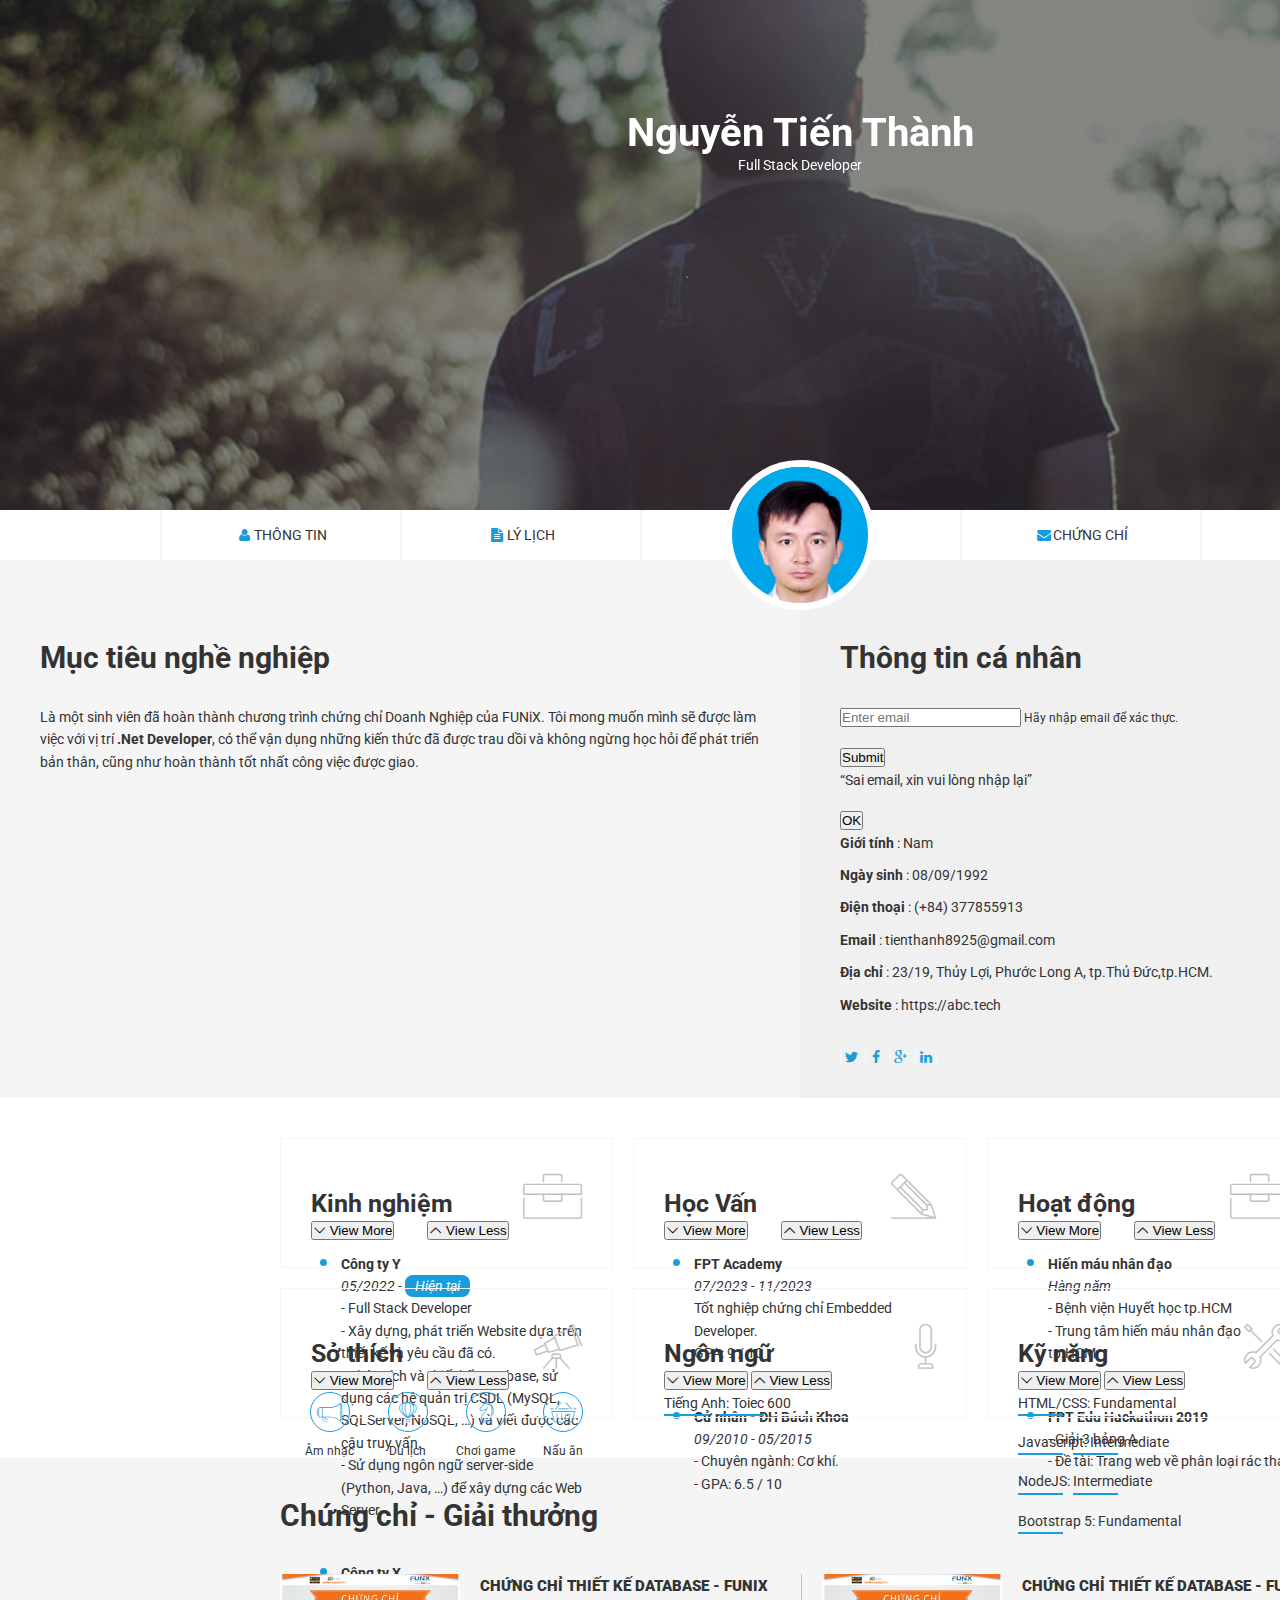
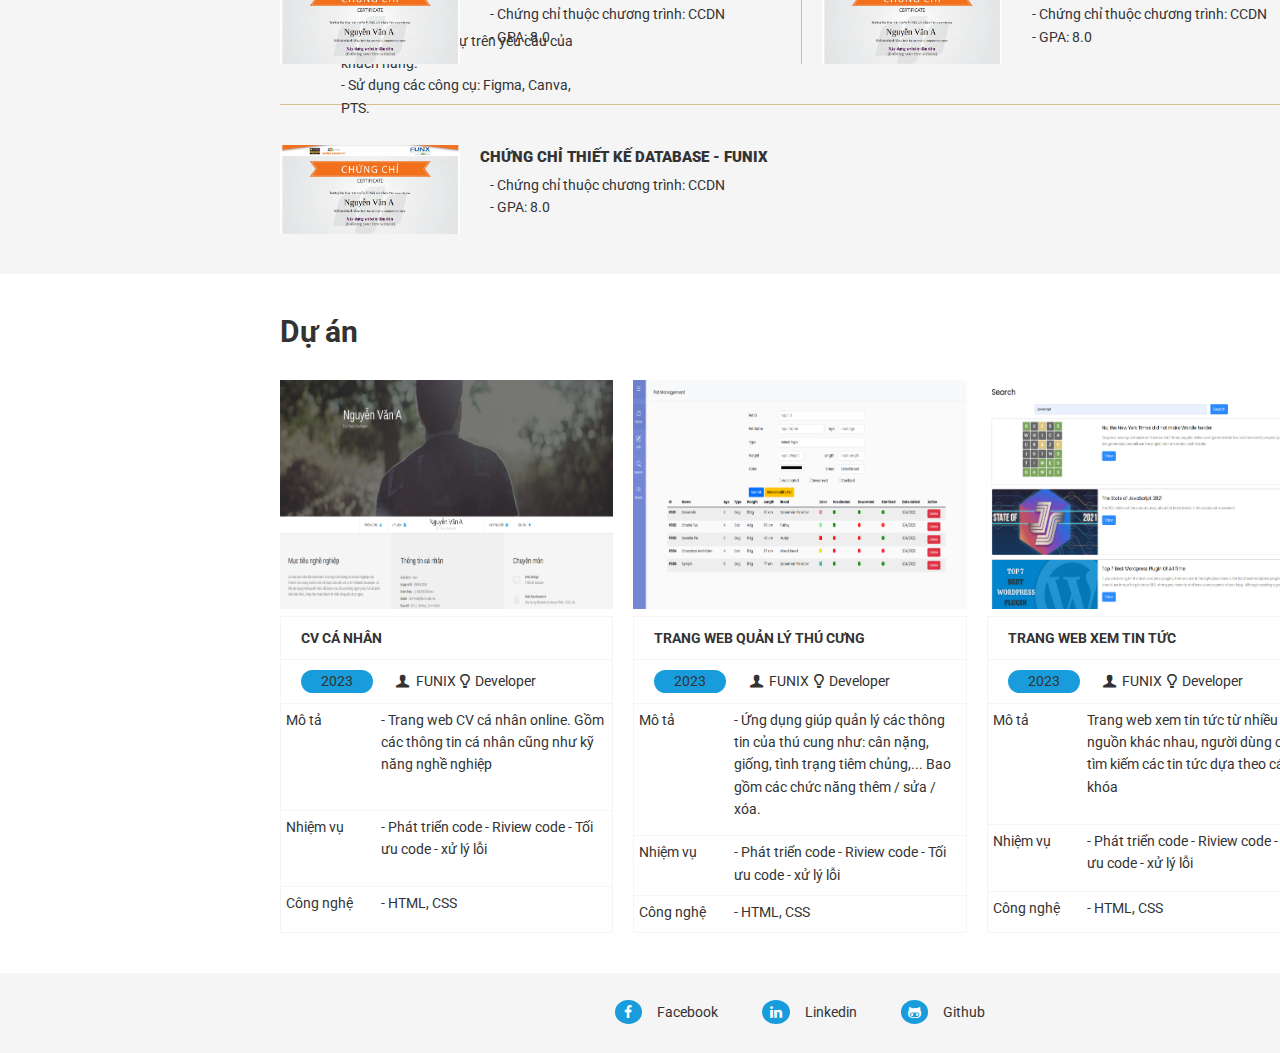
<file: index.html>
<!DOCTYPE html>
<html lang="en">
  <head>
    <meta charset="UTF-8" />
    <meta http-equiv="X-UA-Compatible" content="IE=edge" />
    <meta name="viewport" content="width=device-width, initial-scale=1.0" />

    <link rel="stylesheet" href="./css/laptop.css" />
    <link rel="stylesheet" href="./css/tablet.css" />
    <link rel="stylesheet" href="./css/mobie.css" />
    <link rel="stylesheet" href="./css/font.css" />

    <link rel="preconnect" href="https://fonts.googleapis.com" />
    <link rel="preconnect" href="https://fonts.gstatic.com" crossorigin />
    <link
      href="https://fonts.googleapis.com/css2?family=Roboto:wght@300&display=swap"
      rel="stylesheet"
    />
    <link
      rel="stylesheet"
      href="https://cdn.jsdelivr.net/npm/bootstrap-icons@1.3.0/font/bootstrap-icons.css"
    />

    <link
      href="https://cdn.jsdelivr.net/npm/bootstrap@5.0.2/dist/css/bootstrap.min.css"
      rel="stylesheet"
      integrity="sha384-EVSTQN3/azprG1Anm3QDgpJLIm9Nao0Yz1ztcQTwFspd3yD65VohhpuuCOmLASjC"
      crossorigin="anonymous"
    />

    <title>Assignment 03</title>
  </head>
  <body>
    <div class="main">
      <!-- banner -->
      <div id="banner">
        <img
          src="./images/banner.jpg"
          alt="banner"
          style="filter: brightness(55%)"
        />
        <div class="banner-info">
          <h1>Nguyễn Tiến Thành</h1>
          <span>Full Stack Developer</span>
        </div>
      </div>

      <!-- navbar -->
      <section id="nav-bar">
        <nav class="container">
          <a href="#about" class="text-decoration-none">
            <i class="icon-user"></i>
            Thông tin
          </a>
          <a href="#job-info" class="text-decoration-none">
            <i class="icon-doc-text-inv"></i>
            Lý lịch
          </a>
          <div class="myAvatar">
            <img src="./images/Anh_The.jpg" alt="myAvatar" width="100%" />
          </div>
          <div class="navbar-title"></div>
          <a href="#certificate" class="text-decoration-none">
            <i class="icon-mail-alt"></i>
            Chứng chỉ
          </a>
          <a href="#project" class="text-decoration-none">
            <i class="icon-star-1"></i>
            Dự Án
          </a>
        </nav>
      </section>

      <!-- about -->
      <section id="about" class="bg-grey">
        <div class="container d-block d-sm-grid">
          <div id="target">
            <h2 class="section-title">Mục tiêu nghề nghiệp</h2>
            <p>
              Là một sinh viên đã hoàn thành chương trình chứng chỉ Doanh Nghiệp
              của FUNiX. Tôi mong muốn mình sẽ được làm việc với vị trí
              <b>.Net Developer</b>, có thể vận dụng những kiến thức đã được
              trau dồi và không ngừng học hỏi để phát triển bản thân, cũng như
              hoàn thành tốt nhất công việc được giao.
            </p>
          </div>
          <div id="personal-info">
            <h2 class="section-title">Thông tin cá nhân</h2>

            <form class="info-checkmail">
              <div class="form-group">
                <input
                  type="email"
                  class="form-control"
                  id="exampleInputEmail1"
                  aria-describedby="emailHelp"
                  placeholder="Enter email"
                  required
                />
                <small id="emailHelp" class="form-text text-muted"
                  >Hãy nhập email để xác thực.</small
                >
              </div>

              <button type="button" class="btn btn-primary btn-checkmail">
                Submit
              </button>
            </form>
            <div class="error-mail d-none">
              <q>Sai email, xin vui lòng nhập lại</q><br />
              <button type="button" class="btn btn-primary btn-errormail">
                OK
              </button>
            </div>
            <div class="info-content d-none">
              <ul class="mt-40 info">
                <li>
                  <span><b>Giới tính</b></span> : Nam
                </li>
                <li>
                  <span><b>Ngày sinh</b></span> : 08/09/1992
                </li>
                <li>
                  <span><b>Điện thoại</b></span> : (+84) 377855913
                </li>
                <li>
                  <span><b>Email</b></span> : tienthanh8925@gmail.com
                </li>
                <li>
                  <span><b>Địa chỉ</b></span> : 23/19, Thủy Lợi, Phước Long A,
                  tp.Thủ Đức,tp.HCM.
                </li>
                <li>
                  <span><b>Website</b></span> : https://abc.tech
                </li>
              </ul>
              <nav>
                <a href="#"><i class="icon-twitter"></i></a>
                <a href="#"><i class="icon-facebook"></i></a>
                <a href="#"><i class="icon-gplus"></i></a>
                <a href="#"><i class="icon-linkedin"></i></a>
              </nav>
            </div>
          </div>
        </div>
      </section>

      <!-- job-info -->
      <section id="job-info">
        <div class="container grid">
          <div class="kinh-nghiem grid grid-2 job-item">
            <h2>Kinh nghiệm</h2>
            <i class="ic-toolbox"></i>

            <div class="grid-1">
              <button
                type="button"
                class="btn btn-warning btn-sm my-1 px-4 viewmore d-none rounded-pill"
              >
                <i class="bi bi-chevron-down"></i>
                View More
              </button>
              <button
                type="button"
                class="btn btn-warning btn-sm my-1 px-4 rounded-pill viewless d-none"
              >
                <i class="bi bi-chevron-up"></i>
                View Less
              </button>
              <ul class="content d-none">
                <li>
                  <b>Công ty Y </b> <br />
                  <em
                    >05/2022 -
                    <div class="hightlight">Hiện tại</div></em
                  >
                  <br />
                  - Full Stack Developer <br />
                  - Xây dựng, phát triển Website dựa trên thiết kế và yêu cầu đã
                  có. <br />
                  - Phân tích và thiết kế Database, sử dụng các hệ quản trị CSDL
                  (MySQL, SQLServer, NoSQL, …) và viết được các câu truy vấn.
                  <br />
                  - Sử dụng ngôn ngữ server-side (Python, Java, …) để xây dựng
                  các Web Server
                </li>
                <li>
                  <b>Công ty X</b> <br />
                  <em>06/2021 - 04/2022 </em>
                  <br />
                  - Web Designer <br />
                  - Thiết kế Website dự trên yêu cầu của khách hàng. <br />
                  - Sử dụng các công cụ: Figma, Canva, PTS.
                </li>
              </ul>
            </div>
          </div>
          <div class="hoc-van grid grid-2 job-item">
            <h2>Học Vấn</h2>
            <i class="ic-pencil"></i>
            <div class="grid-1">
              <button
                type="button"
                class="btn btn-warning btn-sm my-1 px-4 rounded-pill viewmore d-none"
              >
                <i class="bi bi-chevron-down"></i>
                View More
              </button>
              <button
                type="button"
                class="btn btn-warning btn-sm my-1 px-4 rounded-pill viewless d-none"
              >
                <i class="bi bi-chevron-up"></i>
                View Less
              </button>
              <ul class="content d-none">
                <li>
                  <b>FPT Academy </b> <br />
                  <em>07/2023 - 11/2023 </em>
                  <br />
                  Tốt nghiệp chứng chỉ Embedded Developer. <br />
                  GPA: 9 / 10
                </li>
                <li>
                  <b>Cử nhân - ĐH Bách Khoa</b> <br />
                  <em>09/2010 - 05/2015 </em><br />
                  - Chuyên ngành: Cơ khí. <br />
                  - GPA: 6.5 / 10
                </li>
              </ul>
            </div>
          </div>
          <div class="hoat-dong grid grid-2 job-item">
            <h2>Hoạt động</h2>
            <i class="ic-toolbox"></i>
            <div class="grid-1">
              <button
                type="button"
                class="btn btn-warning btn-sm my-1 px-4 rounded-pill viewmore d-none"
              >
                <i class="bi bi-chevron-down"></i>
                View More
              </button>
              <button
                type="button"
                class="btn btn-warning btn-sm my-1 px-4 rounded-pill viewless d-none"
              >
                <i class="bi bi-chevron-up"></i>
                View Less
              </button>
              <ul class="d-none content">
                <li>
                  <b>Hiến máu nhân đạo</b> <br />
                  <em>Hàng năm</em>
                  <br />
                  - Bệnh viện Huyết học tp.HCM <br />
                  - Trung tâm hiến máu nhân đạo tp.HCM
                </li>
                <li>
                  <b>FPT Edu Hackathon 2019</b> <br />
                  - Giải 3 bảng A <br />
                  - Đề tài: Trang web về phân loại rác thải
                </li>
              </ul>
            </div>
          </div>
          <div class="so-thich grid grid-2 job-item">
            <h2>Sở thích</h2>
            <i class="ic-telescope"></i>
            <div class="grid-1">
              <button
                type="button"
                class="btn btn-warning btn-sm my-1 px-4 rounded-pill viewmore d-none"
              >
                <i class="bi bi-chevron-down"></i>
                View More
              </button>
              <button
                type="button"
                class="btn btn-warning btn-sm my-1 px-4 rounded-pill viewless d-none"
              >
                <i class="bi bi-chevron-up"></i>
                View Less
              </button>
              <div class="grid d-none content">
                <div>
                  <div class="grid grid-4 my-2">
                    <div class="so-thich-item">
                      <i class="ic-megaphone"></i>
                    </div>
                    <div class="so-thich-item">
                      <i class="ic-hotairballoon"></i>
                    </div>
                    <div class="so-thich-item"><i class="ic-strategy"></i></div>
                    <div class="so-thich-item"><i class="ic-basket"></i></div>
                    <span>Âm nhạc</span>
                    <span>Du lịch</span><span>Chơi game</span
                    ><span>Nấu ăn</span>
                  </div>
                  <div class="grid grid-4"></div>
                </div>
              </div>
            </div>
          </div>
          <div class="ngon-ngu grid grid-2 job-item">
            <h2>Ngôn ngữ</h2>
            <i class="ic-mic"></i>
            <div class="grid-1">
              <button
                type="button"
                class="btn btn-warning btn-sm my-1 px-4 rounded-pill viewmore d-none"
              >
                <i class="bi bi-chevron-down"></i>
                View More
              </button>
              <button
                type="button"
                class="btn btn-warning btn-sm my-1 px-4 rounded-pill viewless d-none"
              >
                <i class="bi bi-chevron-up"></i>
                View Less
              </button>
              <div class="d-none content my-2">
                <div>
                  <p>Tiếng Anh: Toiec 600</p>
                  <div class="flex">
                    <span class="bg-primary"></span>
                    <span class="bg-primary"></span>
                    <span class="bg-grey"></span>
                  </div>
                </div>
              </div>
            </div>
          </div>
          <div class="ky-nang grid grid-2 job-item">
            <h2>Kỹ năng</h2>
            <i class="ic-tools-2"></i>
            <div class="grid-1">
              <button
                type="button"
                class="btn btn-warning btn-sm my-1 px-4 rounded-pill viewmore d-none"
              >
                <i class="bi bi-chevron-down"></i>
                View More
              </button>
              <button
                type="button"
                class="btn btn-warning btn-sm my-1 px-4 rounded-pill viewless d-none"
              >
                <i class="bi bi-chevron-up"></i>
                View Less
              </button>
              <div class="d-none content my-2">
                <div>
                  <p>HTML/CSS: Fundamental</p>
                  <div class="flex">
                    <span class="bg-primary"></span>
                    <span class="bg-grey"></span>
                    <span class="bg-grey"></span>
                  </div>
                  <p>Javascript: Intermediate</p>
                  <div class="flex">
                    <span class="bg-primary"></span>
                    <span class="bg-primary"></span>
                    <span class="bg-grey"></span>
                  </div>
                  <p>NodeJS: Intermediate</p>
                  <div class="flex">
                    <span class="bg-primary"></span>
                    <span class="bg-primary"></span>
                    <span class="bg-grey"></span>
                  </div>
                  <p>Bootstrap 5: Fundamental</p>
                  <div class="flex">
                    <span class="bg-primary"></span>
                    <span class="bg-grey"></span>
                    <span class="bg-grey"></span>
                  </div>
                </div>
              </div>
            </div>
          </div>
        </div>
      </section>

      <!-- chứng chỉ - giải thưởng -->
      <section id="certificate" class="bg-grey">
        <div class="container">
          <h2 class="section-title">Chứng chỉ - Giải thưởng</h2>
          <div class="certificate-row grid">
            <div class="right flex">
              <img src="images/Cert_DBI.png" alt="" />
              <div class="content">
                <h3><b>CHỨNG CHỈ THIẾT KẾ DATABASE - FUNIX</b></h3>
                <ul>
                  <li>- Chứng chỉ thuộc chương trình: CCDN</li>
                  <li>- GPA: 8.0</li>
                </ul>
              </div>
            </div>

            <div class="left flex">
              <img src="images/Cert_DBI.png" alt="" />
              <div class="content">
                <h3><b>CHỨNG CHỈ THIẾT KẾ DATABASE - FUNIX</b></h3>
                <ul>
                  <li>- Chứng chỉ thuộc chương trình: CCDN</li>
                  <li>- GPA: 8.0</li>
                </ul>
              </div>
            </div>
          </div>
          <div class="certificate-row grid">
            <div class="right flex">
              <img src="images/Cert_DBI.png" alt="" />
              <div class="content">
                <h3><b>CHỨNG CHỈ THIẾT KẾ DATABASE - FUNIX</b></h3>
                <ul>
                  <li>- Chứng chỉ thuộc chương trình: CCDN</li>
                  <li>- GPA: 8.0</li>
                </ul>
              </div>
            </div>
          </div>
        </div>
      </section>

      <!-- project -->
      <section id="project">
        <div class="container">
          <h2 class="section-title">Dự án</h2>
          <div class="grid grid-3">
            <div class="project-item">
              <img src="images/project_1.png" width="100%" alt="" />

              <div class="project-title">
                <a href="project_chapter.html"> CV CÁ NHÂN </a>
              </div>
              <div class="flex">
                <div class="year">2023</div>
                <div class="colum-flex flex">
                  <div class=""><i class="icon-user-1"></i> FUNIX</div>
                  <div><i class="icon-lamp"></i>Developer</div>
                </div>
              </div>
              <table>
                <tr>
                  <td>Mô tả</td>
                  <td>
                    - Trang web CV cá nhân online. Gồm các thông tin cá nhân
                    cũng như kỹ năng nghề nghiệp
                  </td>
                </tr>
                <tr>
                  <td>Nhiệm vụ</td>
                  <td>
                    - Phát triển code - Riview code - Tối ưu code - xử lý lỗi
                  </td>
                </tr>
                <tr>
                  <td>Công nghệ</td>
                  <td>- HTML, CSS</td>
                </tr>
              </table>
            </div>
            <div class="project-item">
              <img src="images/project_2.png" width="100%" alt="" />

              <div class="project-title">
                <a href="project_chapter.html"> TRANG WEB QUẢN LÝ THÚ CƯNG </a>
              </div>
              <div class="flex">
                <div class="year">2023</div>
                <div class="colum-flex flex">
                  <div class=""><i class="icon-user-1"></i> FUNIX</div>
                  <div><i class="icon-lamp"></i>Developer</div>
                </div>
              </div>
              <table>
                <tr>
                  <td>Mô tả</td>
                  <td>
                    - Ứng dụng giúp quản lý các thông tin của thú cung như: cân
                    nặng, giống, tình trạng tiêm chủng,... Bao gồm các chức năng
                    thêm / sửa / xóa.
                  </td>
                </tr>
                <tr>
                  <td>Nhiệm vụ</td>
                  <td>
                    - Phát triển code - Riview code - Tối ưu code - xử lý lỗi
                  </td>
                </tr>
                <tr>
                  <td>Công nghệ</td>
                  <td>- HTML, CSS</td>
                </tr>
              </table>
            </div>
            <div class="project-item">
              <img src="images/project_3.png" width="100%" alt="" />
              <div class="project-title">
                <a href="project_chapter.html"> TRANG WEB XEM TIN TỨC </a>
              </div>
              <div class="flex">
                <div class="year">2023</div>
                <div class="colum-flex flex">
                  <div class=""><i class="icon-user-1"></i> FUNIX</div>
                  <div><i class="icon-lamp"></i>Developer</div>
                </div>
              </div>
              <table>
                <tr>
                  <td>Mô tả</td>
                  <td>
                    Trang web xem tin tức từ nhiều nguồn khác nhau, người dùng
                    có thể tìm kiếm các tin tức dựa theo các từ khóa
                  </td>
                </tr>
                <tr>
                  <td>Nhiệm vụ</td>
                  <td>
                    - Phát triển code - Riview code - Tối ưu code - xử lý lỗi
                  </td>
                </tr>
                <tr>
                  <td>Công nghệ</td>
                  <td>- HTML, CSS</td>
                </tr>
              </table>
            </div>
          </div>
        </div>
      </section>

      <!-- footer -->
      <section id="footer" class="bg-grey">
        <div class="container">
          <ul class="flex">
            <li>
              <a href="#" class="text-decoration-none"
                ><i class="icon-facebook"></i
              ></a>
              <a href="#" class="text-decoration-none facebook">Facebook</a>
            </li>
            <li>
              <a href="#" class="text-decoration-none"
                ><i class="icon-linkedin"></i
              ></a>
              <a href="#" class="text-decoration-none linkedin">Linkedin</a>
            </li>
            <li>
              <a href="#" class="text-decoration-none"
                ><i class="icon-github"></i
              ></a>
              <a href="#" class="text-decoration-none github">Github</a>
            </li>
          </ul>
        </div>
      </section>
    </div>
    <script
      src="https://cdn.jsdelivr.net/npm/bootstrap@5.0.2/dist/js/bootstrap.bundle.min.js"
      integrity="sha384-MrcW6ZMFYlzcLA8Nl+NtUVF0sA7MsXsP1UyJoMp4YLEuNSfAP+JcXn/tWtIaxVXM"
      crossorigin="anonymous"
    ></script>
    <script src="script.js"></script>
  </body>
</html>
</file>
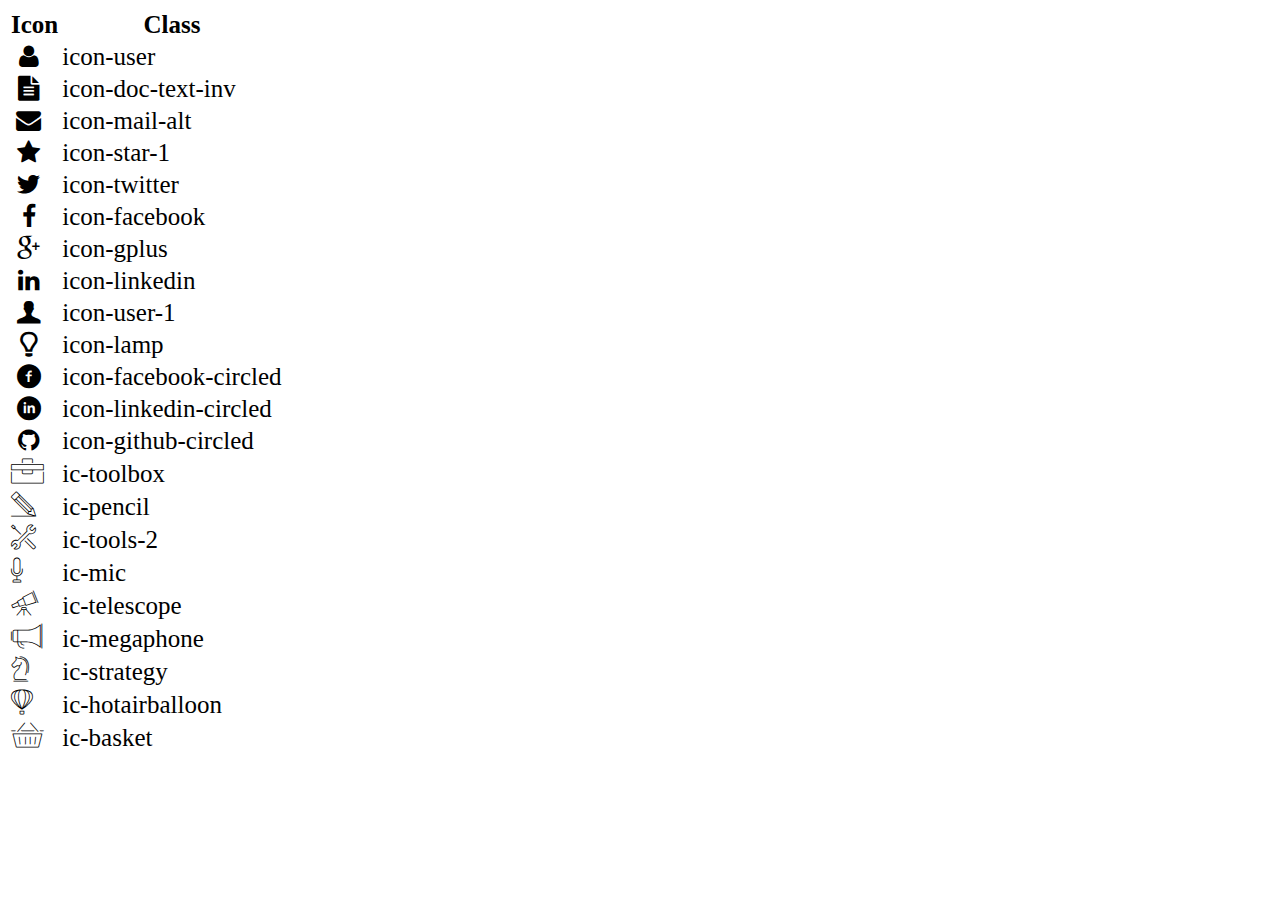
<file: icon-list.html>
<!DOCTYPE html>
<html lang="en">
  <head>
    <meta charset="UTF-8" />
    <meta http-equiv="X-UA-Compatible" content="IE=edge" />
    <meta name="viewport" content="width=device-width, initial-scale=1.0" />
    <link rel="stylesheet" href="css/font.css" />
    <title>Icon List</title>
  </head>

  <body>
    <table style="font-size: 25px">
      <thead>
        <tr>
          <th>Icon</th>
          <th>Class</th>
        </tr>
      </thead>
      <tbody>
        <tr>
          <td><i class="icon-user"></i></td>
          <td>icon-user</td>
        </tr>
        <tr>
          <td><i class="icon-doc-text-inv"></i></td>
          <td>icon-doc-text-inv</td>
        </tr>
        <tr>
          <td><i class="icon-mail-alt"></i></td>
          <td>icon-mail-alt</td>
        </tr>
        <tr>
          <td><i class="icon-star-1"></i></td>
          <td>icon-star-1</td>
        </tr>
        <tr>
          <td><i class="icon-twitter"></i></td>
          <td>icon-twitter</td>
        </tr>
        <tr>
          <td><i class="icon-facebook"></i></td>
          <td>icon-facebook</td>
        </tr>
        <tr>
          <td><i class="icon-gplus"></i></td>
          <td>icon-gplus</td>
        </tr>
        <tr>
          <td><i class="icon-linkedin"></i></td>
          <td>icon-linkedin</td>
        </tr>
        <tr>
          <td><i class="icon-user-1"></i></td>
          <td>icon-user-1</td>
        </tr>
        <tr>
          <td><i class="icon-lamp"></i></td>
          <td>icon-lamp</td>
        </tr>
        <tr>
          <td><i class="icon-facebook-circled"></i></td>
          <td>icon-facebook-circled</td>
        </tr>
        <tr>
          <td><i class="icon-linkedin-circled"></i></td>
          <td>icon-linkedin-circled</td>
        </tr>
        <tr>
          <td><i class="icon-github-circled"></i></td>
          <td>icon-github-circled</td>
        </tr>
        <tr>
          <td><i class="ic-toolbox"></i></td>
          <td>ic-toolbox</td>
        </tr>
        <tr>
          <td><i class="ic-pencil"></i></td>
          <td>ic-pencil</td>
        </tr>
        <tr>
          <td><i class="ic-tools-2"></i></td>
          <td>ic-tools-2</td>
        </tr>

        <tr>
          <td><i class="ic-mic"></i></td>
          <td>ic-mic</td>
        </tr>
        <tr>
          <td><i class="ic-telescope"></i></td>
          <td>ic-telescope</td>
        </tr>
        <tr>
          <td><i class="ic-megaphone"></i></td>
          <td>ic-megaphone</td>
        </tr>
        <tr>
          <td><i class="ic-strategy"></i></td>
          <td>ic-strategy</td>
        </tr>
        <tr>
          <td><i class="ic-hotairballoon"></i></td>
          <td>ic-hotairballoon</td>
        </tr>
        <tr>
          <td><i class="ic-basket"></i></td>
          <td>ic-basket</td>
        </tr>
      </tbody>
    </table>
  </body>
</html>
</file>
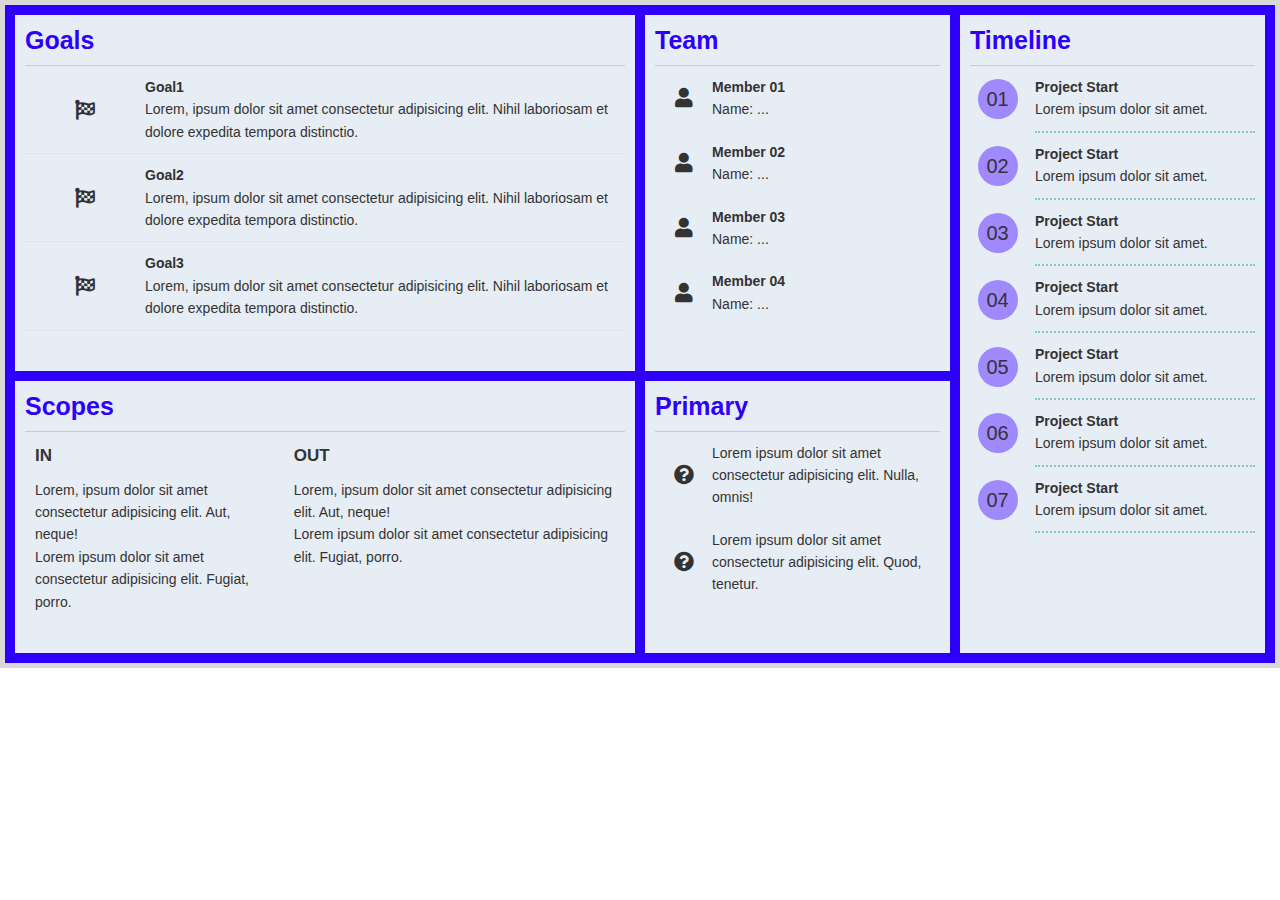
<file: project_chapter.html>
<!DOCTYPE html>
<html lang="en">
  <head>
    <meta charset="UTF-8" />
    <meta name="viewport" content="width=device-width, initial-scale=1.0" />
    <link
      rel="stylesheet"
      href="https://cdnjs.cloudflare.com/ajax/libs/font-awesome/5.15.4/css/all.min.css"
    />

    <link rel="stylesheet" href="./css/laptop.css" />
    <link rel="stylesheet" href="./css/tablet.css" />
    <link rel="stylesheet" href="./css/mobie.css" />

    <title>Project Chapter</title>
  </head>
  <body>
    <div class="main nangcao">
      <div class="container">
        <div class="project-chapter grid grid-4">
          <div class="goals">
            <h2>Goals</h2>
            <div class="container">
              <div class="row flex">
                <div class="left">
                  <i class="fas fa-flag-checkered"></i>
                </div>
                <div class="right">
                  <p>
                    <b>Goal1</b> <br />
                    Lorem, ipsum dolor sit amet consectetur adipisicing elit.
                    Nihil laboriosam et dolore expedita tempora distinctio.
                  </p>
                </div>
              </div>
              <div class="row flex">
                <div class="left">
                  <i class="fas fa-flag-checkered"></i>
                </div>
                <div class="right">
                  <p>
                    <b>Goal2</b> <br />
                    Lorem, ipsum dolor sit amet consectetur adipisicing elit.
                    Nihil laboriosam et dolore expedita tempora distinctio.
                  </p>
                </div>
              </div>
              <div class="row flex">
                <div class="left">
                  <i class="fas fa-flag-checkered"></i>
                </div>
                <div class="right">
                  <p>
                    <b>Goal3</b> <br />
                    Lorem, ipsum dolor sit amet consectetur adipisicing elit.
                    Nihil laboriosam et dolore expedita tempora distinctio.
                  </p>
                </div>
              </div>
            </div>
          </div>
          <div class="team">
            <h2>Team</h2>
            <div class="row flex">
              <div class="left">
                <i class="fas fa-user"></i>
              </div>
              <div class="right">
                <p>
                  <b>Member 01</b> <br />
                  Name: ...
                </p>
              </div>
            </div>
            <div class="row flex">
              <div class="left">
                <i class="fas fa-user"></i>
              </div>
              <div class="right">
                <p>
                  <b>Member 02</b> <br />
                  Name: ...
                </p>
              </div>
            </div>
            <div class="row flex">
              <div class="left">
                <i class="fas fa-user"></i>
              </div>
              <div class="right">
                <p>
                  <b>Member 03</b> <br />
                  Name: ...
                </p>
              </div>
            </div>
            <div class="row flex">
              <div class="left">
                <i class="fas fa-user"></i>
              </div>
              <div class="right">
                <p>
                  <b>Member 04</b> <br />
                  Name: ...
                </p>
              </div>
            </div>
          </div>
          <div class="timeline">
            <h2>Timeline</h2>
            <div class="row flex">
              <div class="left left-circle">
                <div class="circle">01</div>
              </div>
              <div class="right">
                <p>
                  <b>Project Start</b> <br />
                  Lorem ipsum dolor sit amet.
                </p>
              </div>
            </div>
            <div class="row flex">
              <div class="left left-circle">
                <div class="circle">02</div>
              </div>
              <div class="right">
                <p>
                  <b>Project Start</b> <br />
                  Lorem ipsum dolor sit amet.
                </p>
              </div>
            </div>
            <div class="row flex">
              <div class="left left-circle">
                <div class="circle">03</div>
              </div>
              <div class="right">
                <p>
                  <b>Project Start</b> <br />
                  Lorem ipsum dolor sit amet.
                </p>
              </div>
            </div>
            <div class="row flex">
              <div class="left left-circle">
                <div class="circle">04</div>
              </div>
              <div class="right">
                <p>
                  <b>Project Start</b> <br />
                  Lorem ipsum dolor sit amet.
                </p>
              </div>
            </div>
            <div class="row flex">
              <div class="left left-circle">
                <div class="circle">05</div>
              </div>
              <div class="right">
                <p>
                  <b>Project Start</b> <br />
                  Lorem ipsum dolor sit amet.
                </p>
              </div>
            </div>
            <div class="row flex">
              <div class="left left-circle">
                <div class="circle">06</div>
              </div>
              <div class="right">
                <p>
                  <b>Project Start</b> <br />
                  Lorem ipsum dolor sit amet.
                </p>
              </div>
            </div>
            <div class="row flex">
              <div class="left left-circle">
                <div class="circle">07</div>
              </div>
              <div class="right">
                <p>
                  <b>Project Start</b> <br />
                  Lorem ipsum dolor sit amet.
                </p>
              </div>
            </div>
          </div>
          <div class="scope">
            <h2>Scopes</h2>
            <div class="row flex">
              <div class="left">
                <h3>IN</h3>
                Lorem, ipsum dolor sit amet consectetur adipisicing elit. Aut,
                neque! <br />
                Lorem ipsum dolor sit amet consectetur adipisicing elit. Fugiat,
                porro.
              </div>
              <div class="right">
                <h3>OUT</h3>
                Lorem, ipsum dolor sit amet consectetur adipisicing elit. Aut,
                neque! <br />
                Lorem ipsum dolor sit amet consectetur adipisicing elit. Fugiat,
                porro.
              </div>
            </div>
          </div>
          <div class="primary">
            <h2>Primary</h2>
            <div class="row flex">
              <div class="left">
                <i class="fas fa-question-circle"></i>
              </div>
              <div class="right">
                <p>
                  Lorem ipsum dolor sit amet consectetur adipisicing elit.
                  Nulla, omnis!
                </p>
              </div>
            </div>
            <div class="row flex">
              <div class="left">
                <i class="fas fa-question-circle"></i>
              </div>
              <div class="right">
                <p>
                  Lorem ipsum dolor sit amet consectetur adipisicing elit. Quod,
                  tenetur.
                </p>
              </div>
            </div>
          </div>
        </div>
      </div>
    </div>
    <script src="script.js"></script>
  </body>
</html>
</file>
<file: css/laptop.css>
/* utilities */

:root {
  --main-color: #333;
  --primary-color: #199cdb;
  --grey--color: #f5f5f5;
}
* {
  box-sizing: border-box;
  margin: 0;
  padding: 0;
}

.main {
  width: 1600px;
  margin: auto;
  color: var(--main-color);
  font-family: "roboto", sans-serif;
  line-height: 1.6;
}

P {
  line-height: 1.6;
  margin: 10px 0;
}

h1,
h2 {
  line-height: 1.2;
}

h2 {
  font-size: 30px;
}

span {
  font-size: 14px;
}

.flex {
  display: flex;
}

.flex-4 {
  align-content: space-between;
}

.grid {
  display: grid;
}

.grid-3 {
  grid-template-columns: repeat(3, 1fr);
}

a {
  text-decoration: none;
}
a:link,
a:visited {
  color: var(--main-color);
}

a:hover {
  border-bottom: 3px solid var(--primary-color);
}

ul {
  padding-left: 10px;
  margin: 0;
}

/* banner */
#banner {
  position: relative;
  height: 510px;
}

.banner-info {
  position: absolute;
  top: 28%;
  left: 50%;
  transform: translate(-50%, -50%);
  text-align: center;
  color: #fff;
  filter: brightness(100%);
}

.banner-info h1 {
  font-size: 40px;
  margin-bottom: -5px;
}

/* end of banerrrrrrrrrrrrr */

/* nâng cao */
.myAvatar {
  width: 150px;
  height: 150px;
  overflow: hidden;
  border-radius: 50%;
  border: 7px solid white;
  position: absolute;
  top: -50px;
}

/* nav-bar */
#nav-bar {
  text-align: center;
  position: relative;
}

#nav-bar > .container {
  display: flex;
  justify-content: center;
  align-items: center;
}

.container a,
.container .navbar-title {
  border-left: 2px solid var(--grey--color);
  height: 50px;
}

.container a:last-child {
  border-right: 2px solid var(--grey--color);
}

#nav-bar a {
  width: 15%;
  display: flex;
  align-items: center;
  justify-content: center;
  text-transform: uppercase;
  font-size: 14px;
}

#nav-bar i {
  color: var(--primary-color);
}

.navbar-title {
  width: 20%;
}

.navbar-title h2 {
  margin-bottom: -5px;
}
.navbar-title span {
  color: #999999;
}

/* end of nav-barrrrrrrrrrrr */

/* about */
#about .container {
  display: grid;
  grid-template-columns: repeat(2, 1fr);
  grid-template-rows: 1fr;
  font-size: 14px;
}

#target {
  background: var(--grey--color);
  grid-column: 1;
  grid-row: 1;
}

#personal-info {
  background-color: #f0f0f0;
  grid-column: 2;
  grid-row: 1;
}

#personal-info,
#target {
  padding: 80px 40px 30px 40px;
}
#about h2 {
  margin-bottom: 30px;
}

#about ul {
  list-style-type: none;
  padding-inline-start: 0;
  margin-bottom: 30px;
}

#about ul li {
  padding-bottom: 10px;
}

#about ul li:last-child {
  padding-bottom: 0px;
}

#about i {
  color: var(--primary-color);
}

.btn-checkmail {
  margin-top: 20px;
}
.btn-errormail {
  margin-top: 20px;
}

/* end of thong tin ca nhan */

/* job-info */

#job-info {
  margin-top: 40px;
}

#job-info .container {
  width: 65%;
  grid-template-columns: repeat(3, 1fr);
  gap: 20px;
  margin: auto;
}

#job-info .container > div {
  border: 1px solid var(--grey--color);
  height: 130px;
}

.grid-2 {
  grid-template-columns: 65% 35%;
  grid-template-rows: 80px auto;
  row-gap: 0px;
}

.grid-4 {
  grid-template-columns: repeat(4, 1fr);
}

.kinh-nghiem > i,
.hoc-van > i,
.hoat-dong > i,
.so-thich > i,
.ngon-ngu > i,
.ky-nang > i {
  font-size: 45px;
  display: grid;
  align-items: flex-end;
  margin-left: auto;
  margin-right: 30px;
  color: #c2c2c2;
}

.kinh-nghiem > h2,
.hoc-van > h2,
.hoat-dong > h2,
.so-thich > h2,
.ngon-ngu > h2,
.ky-nang > h2 {
  font-size: 25px;
  display: grid;
  align-items: flex-end;
  margin-right: auto;
  margin-left: 30px;
}

#job-info .grid-1 {
  grid-column: 1/3;
  grid-row: 2;
  font-size: 14px;
}

#job-info li {
  margin-bottom: 30px;
}

#job-info li:last-child {
  margin-bottom: 0px;
}

#job-info li::marker {
  color: var(--primary-color);
  font-size: 24px;
}

/* kinh-nghiem */

#job-info ul {
  margin: 0 30px 60px 50px;
}

.hightlight {
  display: inline-block;
  background-color: var(--primary-color);
  border-radius: 8px;
  padding: 0 10px;
  color: white;
}

/* so thich */
.so-thich .grid-4 {
  grid-template-rows: repeat(2, 1fr);
  align-items: center;
  justify-items: center;
}

.so-thich-item {
  border: 1px solid var(--primary-color);
  border-radius: 50%;
  width: 40px;
  height: 40px;
}

#job-info .so-thich-item i {
  font-size: 20px;
  color: var(--primary-color);
  height: 100%;
  display: grid;
  justify-items: center;
  align-items: center;
}

#job-info .so-thich span {
  font-size: 12px;
}

#job-info .so-thich .grid-1 {
  margin: 0 10px 60px 0px;
}
#job-info .so-thich .grid-4 {
  margin-left: 10px;
}

#job-info .so-thich .grid-4 span {
  text-align: center;
}

/* ky nang, ngon ngu */
#job-info .ky-nang .grid-1,
#job-info .ngon-ngu .grid-1 {
  margin: 0 20px 60px 30px;
  align-items: flex-start;
}

#job-info .ky-nang .flex,
#job-info .ngon-ngu .flex {
  margin-bottom: 15px;
}

#job-info .ky-nang .flex:last-child,
#job-info .ngon-ngu .flex:last-child {
  margin-bottom: 0px;
}

#job-info .ky-nang p,
#job-info .ngon-ngu p {
  margin: 0;
}

#job-info .ky-nang .bg-primary,
#job-info .ngon-ngu .bg-primary {
  background: var(--primary-color);
  height: 2px;
  margin-right: 10px;
  width: 45px;
}

#job-info .ky-nang .bg-grey,
#job-info .ngon-ngu .bg-grey {
  background: var(--grey--color);
  height: 2px;
  margin-right: 10px;
  width: 45px;
}

.viewless,
.viewmore {
  margin-left: 30px;
}
.ky-nang .viewless,
.ky-nang .viewmore,
.ngon-ngu .viewless,
.ngon-ngu .viewmore {
  margin-left: 0px;
}

/* certificate */
#certificate {
  margin-top: 40px;
  background-color: var(--grey--color);
}

#certificate .container > h2 {
  padding-top: 40px;
}

#certificate .container {
  width: 65%;
  margin: auto;
}

#certificate h3 {
  font-size: 15px;
  margin-bottom: 5px;
}

.certificate-row {
  grid-template-columns: repeat(2, 1fr);
  column-gap: 1.5px;
  padding: 40px 0 40px 0;
  border-bottom: 1.5px solid #d6c08d;
  font-size: 14px;
}

.certificate-row .left {
  border-left: 1.5px solid #d6c08d;
  padding-left: 20px;
}

.certificate-row:last-child {
  border: none;
}

.certificate-row .flex {
  gap: 20px;
}

#certificate img {
  width: 180px;
}

#certificate ul li {
  list-style: none;
}

/* project */
#project {
  margin-top: 40px;
}
#project .container {
  width: 65%;
  margin: auto;
}

#project .container > .grid-3 {
  margin-top: 30px;
  gap: 20px;
}

.project-title {
  border: 1.5px solid var(--grey--color);
}

.project-title a:hover {
  border-bottom: none;
}

.project-title:hover {
  background-color: var(--primary-color);
}

.project-title a {
  margin: 10px 20px 10px 20px;
  border-left: none;
  display: block;
  height: auto;
  font-weight: bold;
  text-decoration: none;
}

/* .project-title h2  */
.project-title a:last-child {
  border-right: none;
}

.project-item {
  font-size: 14px;
}

.project-item > .flex {
  gap: 20px;
  padding: 10px 0 10px 0;
  border-left: 1.5px solid var(--grey--color);
  border-right: 1.5px solid var(--grey--color);
}

.project-item .flex .year {
  margin-left: 20px;
  padding: 0px 20px 0px 20px;
  background-color: var(--primary-color);
  border-radius: 40px;
  height: fit-content;
}

.project-item table {
  border-collapse: collapse;
  border: 1.5px solid var(--grey--color);
  height: 230px;
}

.project-item table td {
  border-bottom: 1.5px solid var(--grey--color);
  padding: 5px 0 5px 0;
}

.project-item table td:first-child {
  vertical-align: top;
  width: 100px;
  padding-left: 5px;
}

.project-item table td:last-child {
  vertical-align: top;
  padding-right: 5px;
}

/* footer */
#footer {
  background-color: var(--grey--color);
  margin-top: 40px;
}

#footer .container .flex {
  align-items: center;
  justify-content: center;
  height: 80px;
  margin: auto;
}

#footer ul {
  gap: 40px;
  font-size: 14px;
  padding-left: 0px;
}

#footer ul li {
  list-style: none;
}

#footer ul li:hover {
  padding-bottom: 10px;

  border-bottom: 3px solid var(--primary-color);
}

#footer ul li i {
  padding: 4px;
  border-radius: 50%;
  color: white;
  background-color: var(--primary-color);
  margin-right: 10px;
}

#footer ul li a:hover {
  padding-bottom: none;
  border-bottom: none;
}

/* Project Chapter */
.nangcao {
  margin: auto;
  color: var(--main-color);
  border: 5px solid #d8d8d8;
  width: 100vw;
  font-size: 14px;
}
.nangcao h2 {
  font-size: 25px;
  color: #2e00fc;
  padding: 10px 0px;
  border-bottom: 1.5px solid #c1d0cc;
}

.nangcao h3 {
  font-size: 17px;
  padding: 10px 0px 10px;
}

.project-chapter {
  background-color: #2e00fc;
  gap: 10px;
  border: 10px solid #2e00fc;
}

.nangcao .grid > div {
  background-color: #e7edf4;
}

.project-chapter > * {
  padding: 0px 10px 40px;
}

.goals {
  grid-column: 1/3;
}
.primary .left,
.team .left,
.goals .left {
  width: 25%;
  font-size: 20px;
  display: flex;
  justify-content: center;
  align-items: center;
}
.left-circle {
  display: flex;
  align-items: center;
  justify-content: center;
  width: 25%;
}
.timeline .circle {
  background-color: #a089fd;
  font-size: 20px;
  border-radius: 50%;
  width: 40px;
  height: 40px;
  display: flex;
  justify-content: center;
  align-items: center;
}

.timeline .right {
  border-bottom: 2px dotted #7fc7cd;
  width: 100%;
  margin-left: 10px;
}

.right {
  width: 100%;
}

.goals .row {
  border-bottom: 1.5px solid rgb(217, 228, 236);
}
.timeline {
  grid-column: 4;
  grid-row: 1 / 3;
}
.scope {
  grid-column: 1/3;
  grid-row: 2;
}

.scope .row {
  gap: 10px;
}

.scope .row > * {
  margin: 0px 10px;
}
</file>
<file: css/tablet.css>
@media (max-width: 768px) {
  .main {
    width: 100%;
  }

  .container {
    min-width: 100%;
  }

  /* banner */
  #banner {
    width: 100%;
    height: auto;
    padding: 0;
  }

  .banner-info {
    width: 100%;
  }

  #banner img {
    width: 100%;
  }

  /* navbar */
  #nav-bar .container {
    padding: 0;
  }

  .navbar-title {
    display: none;
  }

  #nav-bar a {
    width: 20%;
  }
  .myAvatar {
    display: none;
  }

  /* about */
  #about .container {
    padding: 0;
  }

  /* job-info */

  #job-info .container {
    min-width: 85%;
    grid-template-columns: repeat(2, 1fr);
  }

  #job-info .container > * {
    padding: 0;
  }

  #job-info ul {
    margin: 0px 30px 60px 10px;
  }

  #job-info .so-thich .grid-4 {
    margin-left: 10px;
  }

  #job-info .hoat-dong {
    grid-area: 1 / 2 / 2 /3;
  }
  #job-info .ky-nang {
    grid-area: 2 / 1 / 3 /2;
  }
  #job-info .hoat-dong {
    grid-area: 1 / 2 / 2 /3;
  }
  #job-info .so-thich {
    grid-area: 3 / 2 / 4 / 3;
  }

  /* certificate */
  #certificate {
    padding: 0 40px;
  }

  #certificate .container {
    padding: 0;
  }

  #certificate .right {
    flex-direction: column;
    padding-left: 0px;
    padding-right: 10px;
  }

  #certificate .left {
    flex-direction: column;
    padding-left: 10px;
    padding-right: 0px;
  }

  #certificate .left {
    padding-left: 10px;
  }

  #certificate img {
    width: 100%;
    height: fit-content;
  }

  /* project */
  #project {
    margin: 40px 40px 0px 40px;
  }
  #project .container {
    padding: 0;
  }

  .project-item > .flex {
    gap: 10px;
  }

  .project-item .flex .year {
    margin-left: 5px;
    padding: 0px 10px 0px 10px;
    border-radius: 10px;
    height: 100%;
    margin-left: 20px;
  }
  .project-item .flex .icon {
    width: 40%;
  }

  .project-item table {
    height: 300px;
  }

  .project-item table td:first-child {
    width: 60px;
  }

  .colum-flex {
    flex-direction: column;
  }

  /* nâng cao */
  .project-chapter {
    display: flex;
    flex-direction: column;
  }
  .goals {
    order: 1;
  }
  .scope {
    order: 2;
  }

  .team {
    order: 3;
  }

  .primary {
    order: 4;
  }

  .timeline {
    order: 5;
  }

  .row {
    flex-direction: column;
  }

  .nangcao .left {
    margin-top: 20px;
    align-self: center;
  }
  .nangcao .right {
    padding: 0px 30px;
  }

  .scope .row > * {
    margin: 0px 0px;
  }

  .scope .left {
    align-self: flex-start;
    padding-left: 30px;
  }

  .left-circle {
    justify-content: flex-start;
    width: 100%;
    padding: 0 30px;
  }

  .timeline .right {
    margin: 0px;
  }
}
</file>
<file: css/mobie.css>
@media (max-width: 576px) {
  .main {
    width: 100%;
  }

  .container {
    min-width: 100%;
  }

  /* banner */
  #banner {
    width: 100%;
    height: auto;
    padding: 0;
  }

  #banner img {
    width: 100%;
  }

  .banner-info {
    width: 100%;
    top: 43%;
  }

  /* navbar */

  #nav-bar {
    margin: 30px 0px;
  }
  #nav-bar .container {
    flex-direction: column;
  }

  .navbar-title {
    display: none;
  }

  #nav-bar > .container {
    align-items: flex-start;
    padding-left: 40px;
  }

  #nav-bar a {
    width: 100%;
    justify-content: flex-start;
    border-left: none;
    /* height: 35px; */
  }
  .myAvatar {
    display: none;
  }

  /* about */
  #target,
  #personal-info {
    padding: 80px 30px 30px 30px;
  }

  #target p {
    margin-bottom: 0px;
  }

  /* job-info */
  #job-info .container {
    min-width: 100%;
    grid-template-columns: repeat(1, 1fr);
    padding: 0px;
  }

  #job-info .hoat-dong {
    grid-area: 4/1/5/2;
  }

  #job-info .ngon-ngu {
    grid-area: 3/1/4/2;
  }
  #job-info .ky-nang {
    grid-area: 2/1/3/2;
  }
  #job-info .hoat-dong {
    grid-area: 4/1/5/2;
  }
  #job-info .so-thich {
    grid-area: 6/1/7/2;
  }

  #job-info .container > * {
    height: fit-content;
    padding: 0;
  }

  /* certificate */
  #certificate .container {
    padding: 0;
  }

  .certificate-row {
    grid-template-columns: 1fr;
    border: none;
    padding: 0;
  }

  #certificate .right,
  #certificate .left {
    flex-direction: column;
    padding: 30px 10px;
    border-bottom: 1.5px solid #d6c08d;
    border-left: none;
  }

  #certificate .right:last-child {
    border-bottom: none;
  }

  #certificate .left {
    padding-left: 10px;
  }

  #certificate img {
    width: 100%;
    height: fit-content;
  }

  /* project */
  #project .container > div {
    grid-template-columns: 1fr;
  }

  .project-item table {
    height: auto;
  }

  .project-item .flex {
    flex-direction: column;
  }

  .project-item .flex .year {
    width: fit-content;
  }

  .project-item .flex .colum-flex {
    margin-left: 20px;
  }

  .project-title a {
    height: auto;
  }

  #certificate h2,
  #project h2 {
    text-align: center;
  }

  #project .container > .grid-3 {
    margin-top: 30px;
  }

  /* footer */
  #footer ul {
    gap: 20px;
  }

  .facebook,
  .linkedin,
  .github {
    display: none;
  }

  #footer ul li i {
    margin-right: 5px;
  }
}
</file>
<file: css/font.css>
@font-face {
	font-family: 'open_sanslight';
	src: url('../fonts/OpenSans-Light-webfont.eot');
	src: url('../fonts/OpenSans-Light-webfont.eot#iefix') format('embedded-opentype'),
		url('../fonts/OpenSans-Light-webfont.woff') format('woff'),
		url('../fonts/OpenSans-Light-webfont.ttf') format('truetype'),
		url('../fonts/OpenSans-Light-webfont.svg#open_sanslight') format('svg');
	font-weight: normal;
	font-style: normal;

}

@font-face {
	font-family: 'open_sansitalic';
	src: url('../fonts/OpenSans-Italic-webfont.eot');
	src: url('../fonts/OpenSans-Italic-webfont.eot#iefix') format('embedded-opentype'),
		url('../fonts/OpenSans-Italic-webfont.woff') format('woff'),
		url('../fonts/OpenSans-Italic-webfont.ttf') format('truetype'),
		url('../fonts/OpenSans-Italic-webfont.svg#open_sansitalic') format('svg');
	font-weight: normal;
	font-style: normal;

}

@font-face {
	font-family: 'open_sanssemibold';
	src: url('../fonts/OpenSans-Semibold-webfont.eot');
	src: url('../fonts/OpenSans-Semibold-webfont.eot#iefix') format('embedded-opentype'),
		url('../fonts/OpenSans-Semibold-webfont.woff') format('woff'),
		url('../fonts/OpenSans-Semibold-webfont.ttf') format('truetype'),
		url('../fonts/OpenSans-Semibold-webfont.svg#open_sanssemibold') format('svg');
	font-weight: normal;
	font-style: normal;

}


@font-face {
	font-family: 'open_sanslight_italic';
	src: url('../fonts/OpenSans-LightItalic-webfont.eot');
	src: url('../fonts/OpenSans-LightItalic-webfont.eot#iefix') format('embedded-opentype'),
		url('../fonts/OpenSans-LightItalic-webfont.woff') format('woff'),
		url('../fonts/OpenSans-LightItalic-webfont.ttf') format('truetype'),
		url('../fonts/OpenSans-LightItalic-webfont.svg#open_sanslight_italic') format('svg');
	font-weight: normal;
	font-style: normal;

}

@font-face {
	font-family: 'open_sansregular';
	src: url('../fonts/OpenSans-Regular-webfont.eot');
	src: url('../fonts/OpenSans-Regular-webfont.eot#iefix') format('embedded-opentype'),
		url('../fonts/OpenSans-Regular-webfont.woff') format('woff'),
		url('../fonts/OpenSans-Regular-webfont.ttf') format('truetype'),
		url('../fonts/OpenSans-Regular-webfont.svg#open_sansregular') format('svg');
	font-weight: normal;
	font-style: normal;

}


@font-face {
	font-family: 'fontello';
	src: url('../fonts/fontello.eot');
	src: url('../fonts/fontello.eot#iefix') format('embedded-opentype'),
		url('../fonts/fontello.woff') format('woff'),
		url('../fonts/fontello.ttf') format('truetype'),
		url('../fonts/fontello.svg#fontello') format('svg');
	font-weight: normal;
	font-style: normal;
}

[class^="icon-"]:before,
[class*=" icon-"]:before {
	font-family: "fontello";
	font-style: normal;
	font-weight: normal;
	speak: none;

	display: inline-block;
	text-decoration: inherit;
	width: 1em;
	margin-right: .2em;
	text-align: center;
	/* opacity: .8; */

	/* For safety - reset parent styles, that can break glyph codes*/
	font-variant: normal;
	text-transform: none;

	/* fix buttons height, for twitter bootstrap */
	line-height: 1em;

	/* Animation center compensation - margins should be symmetric */
	/* remove if not needed */
	margin-left: .2em;

	/* you can be more comfortable with increased icons size */
	/* font-size: 120%; */

	/* Font smoothing. That was taken from TWBS */
	-webkit-font-smoothing: antialiased;
	-moz-osx-font-smoothing: grayscale;

	/* Uncomment for 3D effect */
	/* text-shadow: 1px 1px 1px rgba(127, 127, 127, 0.3); */
}

.icon-emo-happy:before {
	content: '\e800';
}

/* '' */
.icon-emo-wink:before {
	content: '\e801';
}

/* '' */
.icon-emo-wink2:before {
	content: '\e802';
}

/* '' */
.icon-emo-unhappy:before {
	content: '\e803';
}

/* '' */
.icon-emo-sleep:before {
	content: '\e804';
}

/* '' */
.icon-emo-thumbsup:before {
	content: '\e805';
}

/* '' */
.icon-emo-devil:before {
	content: '\e806';
}

/* '' */
.icon-emo-surprised:before {
	content: '\e807';
}

/* '' */
.icon-emo-tongue:before {
	content: '\e808';
}

/* '' */
.icon-emo-coffee:before {
	content: '\e809';
}

/* '' */
.icon-emo-sunglasses:before {
	content: '\e80a';
}

/* '' */
.icon-emo-displeased:before {
	content: '\e80b';
}

/* '' */
.icon-emo-beer:before {
	content: '\e80c';
}

/* '' */
.icon-emo-grin:before {
	content: '\e80d';
}

/* '' */
.icon-emo-angry:before {
	content: '\e80e';
}

/* '' */
.icon-emo-saint:before {
	content: '\e80f';
}

/* '' */
.icon-emo-cry:before {
	content: '\e810';
}

/* '' */
.icon-emo-shoot:before {
	content: '\e811';
}

/* '' */
.icon-emo-squint:before {
	content: '\e812';
}

/* '' */
.icon-emo-laugh:before {
	content: '\e813';
}

/* '' */
.icon-spin1:before {
	content: '\e814';
}

/* '' */
.icon-spin2:before {
	content: '\e815';
}

/* '' */
.icon-spin3:before {
	content: '\e816';
}

/* '' */
.icon-spin4:before {
	content: '\e817';
}

/* '' */
.icon-spin5:before {
	content: '\e818';
}

/* '' */
.icon-spin6:before {
	content: '\e819';
}

/* '' */
.icon-firefox:before {
	content: '\e81a';
}

/* '' */
.icon-chrome:before {
	content: '\e81b';
}

/* '' */
.icon-opera:before {
	content: '\e81c';
}

/* '' */
.icon-ie:before {
	content: '\e81d';
}

/* '' */
.icon-crown:before {
	content: '\e81e';
}

/* '' */
.icon-crown-plus:before {
	content: '\e81f';
}

/* '' */
.icon-crown-minus:before {
	content: '\e820';
}

/* '' */
.icon-marquee:before {
	content: '\e821';
}

/* '' */
.icon-glass:before {
	content: '\e822';
}

/* '' */
.icon-music:before {
	content: '\e823';
}

/* '' */
.icon-search:before {
	content: '\e824';
}

/* '' */
.icon-mail:before {
	content: '\e825';
}

/* '' */
.icon-mail-alt:before {
	content: '\e826';
}

/* '' */
.icon-mail-squared:before {
	content: '\e827';
}

/* '' */
.icon-heart:before {
	content: '\e828';
}

/* '' */
.icon-heart-empty:before {
	content: '\e829';
}

/* '' */
.icon-star-1:before {
	content: '\e82a';
}

/* '' */
.icon-star-empty-1:before {
	content: '\e82b';
}

/* '' */
.icon-star-half:before {
	content: '\e82c';
}

/* '' */
.icon-star-half-alt:before {
	content: '\e82d';
}

/* '' */
.icon-user:before {
	content: '\e82e';
}

/* '' */
.icon-user-plus:before {
	content: '\e82f';
}

/* '' */
.icon-user-times:before {
	content: '\e830';
}

/* '' */
.icon-users:before {
	content: '\e831';
}

/* '' */
.icon-male:before {
	content: '\e832';
}

/* '' */
.icon-female:before {
	content: '\e833';
}

/* '' */
.icon-child:before {
	content: '\e834';
}

/* '' */
.icon-user-secret:before {
	content: '\e835';
}

/* '' */
.icon-video:before {
	content: '\e836';
}

/* '' */
.icon-videocam:before {
	content: '\e837';
}

/* '' */
.icon-picture:before {
	content: '\e838';
}

/* '' */
.icon-camera:before {
	content: '\e839';
}

/* '' */
.icon-camera-alt:before {
	content: '\e83a';
}

/* '' */
.icon-th-large:before {
	content: '\e83b';
}

/* '' */
.icon-th:before {
	content: '\e83c';
}

/* '' */
.icon-th-list:before {
	content: '\e83d';
}

/* '' */
.icon-ok:before {
	content: '\e83e';
}

/* '' */
.icon-ok-circled:before {
	content: '\e83f';
}

/* '' */
.icon-ok-circled2:before {
	content: '\e840';
}

/* '' */
.icon-ok-squared:before {
	content: '\e841';
}

/* '' */
.icon-cancel:before {
	content: '\e842';
}

/* '' */
.icon-cancel-circled:before {
	content: '\e843';
}

/* '' */
.icon-cancel-circled2:before {
	content: '\e844';
}

/* '' */
.icon-plus:before {
	content: '\e845';
}

/* '' */
.icon-plus-circled:before {
	content: '\e846';
}

/* '' */
.icon-plus-squared:before {
	content: '\e847';
}

/* '' */
.icon-plus-squared-alt:before {
	content: '\e848';
}

/* '' */
.icon-minus:before {
	content: '\e849';
}

/* '' */
.icon-minus-circled:before {
	content: '\e84a';
}

/* '' */
.icon-minus-squared:before {
	content: '\e84b';
}

/* '' */
.icon-minus-squared-alt:before {
	content: '\e84c';
}

/* '' */
.icon-help:before {
	content: '\e84d';
}

/* '' */
.icon-help-circled:before {
	content: '\e84e';
}

/* '' */
.icon-info-circled:before {
	content: '\e84f';
}

/* '' */
.icon-info:before {
	content: '\e850';
}

/* '' */
.icon-home:before {
	content: '\e851';
}

/* '' */
.icon-link:before {
	content: '\e852';
}

/* '' */
.icon-unlink:before {
	content: '\e853';
}

/* '' */
.icon-link-ext:before {
	content: '\e854';
}

/* '' */
.icon-link-ext-alt:before {
	content: '\e855';
}

/* '' */
.icon-attach:before {
	content: '\e856';
}

/* '' */
.icon-lock:before {
	content: '\e857';
}

/* '' */
.icon-lock-open:before {
	content: '\e858';
}

/* '' */
.icon-lock-open-alt:before {
	content: '\e859';
}

/* '' */
.icon-pin:before {
	content: '\e85a';
}

/* '' */
.icon-eye:before {
	content: '\e85b';
}

/* '' */
.icon-eye-off:before {
	content: '\e85c';
}

/* '' */
.icon-tag-1:before {
	content: '\e85d';
}

/* '' */
.icon-tags:before {
	content: '\e85e';
}

/* '' */
.icon-bookmark:before {
	content: '\e85f';
}

/* '' */
.icon-bookmark-empty:before {
	content: '\e860';
}

/* '' */
.icon-flag:before {
	content: '\e861';
}

/* '' */
.icon-flag-empty:before {
	content: '\e862';
}

/* '' */
.icon-flag-checkered:before {
	content: '\e863';
}

/* '' */
.icon-thumbs-up:before {
	content: '\e864';
}

/* '' */
.icon-thumbs-down:before {
	content: '\e865';
}

/* '' */
.icon-thumbs-up-alt:before {
	content: '\e866';
}

/* '' */
.icon-thumbs-down-alt:before {
	content: '\e867';
}

/* '' */
.icon-download:before {
	content: '\e868';
}

/* '' */
.icon-upload:before {
	content: '\e869';
}

/* '' */
.icon-download-cloud:before {
	content: '\e86a';
}

/* '' */
.icon-upload-cloud:before {
	content: '\e86b';
}

/* '' */
.icon-reply:before {
	content: '\e86c';
}

/* '' */
.icon-reply-all:before {
	content: '\e86d';
}

/* '' */
.icon-forward:before {
	content: '\e86e';
}

/* '' */
.icon-quote-left:before {
	content: '\e86f';
}

/* '' */
.icon-quote-right:before {
	content: '\e870';
}

/* '' */
.icon-code:before {
	content: '\e871';
}

/* '' */
.icon-export:before {
	content: '\e872';
}

/* '' */
.icon-export-alt:before {
	content: '\e873';
}

/* '' */
.icon-share:before {
	content: '\e874';
}

/* '' */
.icon-share-squared:before {
	content: '\e875';
}

/* '' */
.icon-pencil:before {
	content: '\e876';
}

/* '' */
.icon-pencil-squared:before {
	content: '\e877';
}

/* '' */
.icon-edit:before {
	content: '\e878';
}

/* '' */
.icon-print:before {
	content: '\e879';
}

/* '' */
.icon-retweet:before {
	content: '\e87a';
}

/* '' */
.icon-keyboard:before {
	content: '\e87b';
}

/* '' */
.icon-gamepad:before {
	content: '\e87c';
}

/* '' */
.icon-comment:before {
	content: '\e87d';
}

/* '' */
.icon-chat:before {
	content: '\e87e';
}

/* '' */
.icon-comment-empty:before {
	content: '\e87f';
}

/* '' */
.icon-chat-empty:before {
	content: '\e880';
}

/* '' */
.icon-bell:before {
	content: '\e881';
}

/* '' */
.icon-bell-alt:before {
	content: '\e882';
}

/* '' */
.icon-bell-off:before {
	content: '\e883';
}

/* '' */
.icon-bell-off-empty:before {
	content: '\e884';
}

/* '' */
.icon-attention-alt:before {
	content: '\e885';
}

/* '' */
.icon-attention:before {
	content: '\e886';
}

/* '' */
.icon-attention-circled:before {
	content: '\e887';
}

/* '' */
.icon-location:before {
	content: '\e888';
}

/* '' */
.icon-direction:before {
	content: '\e889';
}

/* '' */
.icon-compass:before {
	content: '\e88a';
}

/* '' */
.icon-trash:before {
	content: '\e88b';
}

/* '' */
.icon-trash-empty:before {
	content: '\e88c';
}

/* '' */
.icon-doc:before {
	content: '\e88d';
}

/* '' */
.icon-docs:before {
	content: '\e88e';
}

/* '' */
.icon-doc-text:before {
	content: '\e88f';
}

/* '' */
.icon-doc-inv:before {
	content: '\e890';
}

/* '' */
.icon-doc-text-inv:before {
	content: '\e891';
}

/* '' */
.icon-file-pdf:before {
	content: '\e892';
}

/* '' */
.icon-file-word:before {
	content: '\e893';
}

/* '' */
.icon-file-excel:before {
	content: '\e894';
}

/* '' */
.icon-file-powerpoint:before {
	content: '\e895';
}

/* '' */
.icon-file-image:before {
	content: '\e896';
}

/* '' */
.icon-file-archive:before {
	content: '\e897';
}

/* '' */
.icon-file-audio:before {
	content: '\e898';
}

/* '' */
.icon-file-video:before {
	content: '\e899';
}

/* '' */
.icon-file-code:before {
	content: '\e89a';
}

/* '' */
.icon-folder:before {
	content: '\e89b';
}

/* '' */
.icon-folder-open:before {
	content: '\e89c';
}

/* '' */
.icon-folder-empty:before {
	content: '\e89d';
}

/* '' */
.icon-folder-open-empty:before {
	content: '\e89e';
}

/* '' */
.icon-box:before {
	content: '\e89f';
}

/* '' */
.icon-rss:before {
	content: '\e8a0';
}

/* '' */
.icon-rss-squared:before {
	content: '\e8a1';
}

/* '' */
.icon-phone:before {
	content: '\e8a2';
}

/* '' */
.icon-phone-squared:before {
	content: '\e8a3';
}

/* '' */
.icon-fax:before {
	content: '\e8a4';
}

/* '' */
.icon-menu:before {
	content: '\e8a5';
}

/* '' */
.icon-cog:before {
	content: '\e8a6';
}

/* '' */
.icon-cog-alt:before {
	content: '\e8a7';
}

/* '' */
.icon-wrench:before {
	content: '\e8a8';
}

/* '' */
.icon-sliders:before {
	content: '\e8a9';
}

/* '' */
.icon-basket:before {
	content: '\e8aa';
}

/* '' */
.icon-cart-plus:before {
	content: '\e8ab';
}

/* '' */
.icon-cart-arrow-down:before {
	content: '\e8ac';
}

/* '' */
.icon-calendar:before {
	content: '\e8ad';
}

/* '' */
.icon-calendar-empty:before {
	content: '\e8ae';
}

/* '' */
.icon-login:before {
	content: '\e8af';
}

/* '' */
.icon-logout:before {
	content: '\e8b0';
}

/* '' */
.icon-mic:before {
	content: '\e8b1';
}

/* '' */
.icon-mute:before {
	content: '\e8b2';
}

/* '' */
.icon-volume-off:before {
	content: '\e8b3';
}

/* '' */
.icon-volume-down:before {
	content: '\e8b4';
}

/* '' */
.icon-volume-up:before {
	content: '\e8b5';
}

/* '' */
.icon-headphones:before {
	content: '\e8b6';
}

/* '' */
.icon-clock:before {
	content: '\e8b7';
}

/* '' */
.icon-lightbulb:before {
	content: '\e8b8';
}

/* '' */
.icon-block:before {
	content: '\e8b9';
}

/* '' */
.icon-resize-full:before {
	content: '\e8ba';
}

/* '' */
.icon-resize-full-alt:before {
	content: '\e8bb';
}

/* '' */
.icon-resize-small:before {
	content: '\e8bc';
}

/* '' */
.icon-resize-vertical:before {
	content: '\e8bd';
}

/* '' */
.icon-resize-horizontal:before {
	content: '\e8be';
}

/* '' */
.icon-move:before {
	content: '\e8bf';
}

/* '' */
.icon-zoom-in:before {
	content: '\e8c0';
}

/* '' */
.icon-zoom-out:before {
	content: '\e8c1';
}

/* '' */
.icon-down-circled2:before {
	content: '\e8c2';
}

/* '' */
.icon-up-circled2:before {
	content: '\e8c3';
}

/* '' */
.icon-left-circled2:before {
	content: '\e8c4';
}

/* '' */
.icon-right-circled2:before {
	content: '\e8c5';
}

/* '' */
.icon-down-dir:before {
	content: '\e8c6';
}

/* '' */
.icon-up-dir:before {
	content: '\e8c7';
}

/* '' */
.icon-left-dir:before {
	content: '\e8c8';
}

/* '' */
.icon-right-dir:before {
	content: '\e8c9';
}

/* '' */
.icon-down-open:before {
	content: '\e8ca';
}

/* '' */
.icon-left-open:before {
	content: '\e8cb';
}

/* '' */
.icon-right-open:before {
	content: '\e8cc';
}

/* '' */
.icon-up-open:before {
	content: '\e8cd';
}

/* '' */
.icon-angle-left:before {
	content: '\e8ce';
}

/* '' */
.icon-angle-right:before {
	content: '\e8cf';
}

/* '' */
.icon-angle-up:before {
	content: '\e8d0';
}

/* '' */
.icon-angle-down:before {
	content: '\e8d1';
}

/* '' */
.icon-angle-circled-left:before {
	content: '\e8d2';
}

/* '' */
.icon-angle-circled-right:before {
	content: '\e8d3';
}

/* '' */
.icon-angle-circled-up:before {
	content: '\e8d4';
}

/* '' */
.icon-angle-circled-down:before {
	content: '\e8d5';
}

/* '' */
.icon-angle-double-left:before {
	content: '\e8d6';
}

/* '' */
.icon-angle-double-right:before {
	content: '\e8d7';
}

/* '' */
.icon-angle-double-up:before {
	content: '\e8d8';
}

/* '' */
.icon-angle-double-down:before {
	content: '\e8d9';
}

/* '' */
.icon-down:before {
	content: '\e8da';
}

/* '' */
.icon-left:before {
	content: '\e8db';
}

/* '' */
.icon-right:before {
	content: '\e8dc';
}

/* '' */
.icon-up:before {
	content: '\e8dd';
}

/* '' */
.icon-down-big:before {
	content: '\e8de';
}

/* '' */
.icon-left-big:before {
	content: '\e8df';
}

/* '' */
.icon-right-big:before {
	content: '\e8e0';
}

/* '' */
.icon-up-big:before {
	content: '\e8e1';
}

/* '' */
.icon-right-hand:before {
	content: '\e8e2';
}

/* '' */
.icon-left-hand:before {
	content: '\e8e3';
}

/* '' */
.icon-up-hand:before {
	content: '\e8e4';
}

/* '' */
.icon-down-hand:before {
	content: '\e8e5';
}

/* '' */
.icon-left-circled:before {
	content: '\e8e6';
}

/* '' */
.icon-right-circled:before {
	content: '\e8e7';
}

/* '' */
.icon-up-circled:before {
	content: '\e8e8';
}

/* '' */
.icon-down-circled:before {
	content: '\e8e9';
}

/* '' */
.icon-cw:before {
	content: '\e8ea';
}

/* '' */
.icon-ccw:before {
	content: '\e8eb';
}

/* '' */
.icon-arrows-cw:before {
	content: '\e8ec';
}

/* '' */
.icon-level-up:before {
	content: '\e8ed';
}

/* '' */
.icon-level-down:before {
	content: '\e8ee';
}

/* '' */
.icon-shuffle:before {
	content: '\e8ef';
}

/* '' */
.icon-exchange:before {
	content: '\e8f0';
}

/* '' */
.icon-history:before {
	content: '\e8f1';
}

/* '' */
.icon-expand:before {
	content: '\e8f2';
}

/* '' */
.icon-collapse:before {
	content: '\e8f3';
}

/* '' */
.icon-expand-right:before {
	content: '\e8f4';
}

/* '' */
.icon-collapse-left:before {
	content: '\e8f5';
}

/* '' */
.icon-play:before {
	content: '\e8f6';
}

/* '' */
.icon-play-circled:before {
	content: '\e8f7';
}

/* '' */
.icon-play-circled2:before {
	content: '\e8f8';
}

/* '' */
.icon-stop:before {
	content: '\e8f9';
}

/* '' */
.icon-pause:before {
	content: '\e8fa';
}

/* '' */
.icon-to-end:before {
	content: '\e8fb';
}

/* '' */
.icon-to-end-alt:before {
	content: '\e8fc';
}

/* '' */
.icon-to-start:before {
	content: '\e8fd';
}

/* '' */
.icon-to-start-alt:before {
	content: '\e8fe';
}

/* '' */
.icon-fast-fw:before {
	content: '\e8ff';
}

/* '' */
.icon-fast-bw:before {
	content: '\e900';
}

/* '' */
.icon-eject:before {
	content: '\e901';
}

/* '' */
.icon-target:before {
	content: '\e902';
}

/* '' */
.icon-signal:before {
	content: '\e903';
}

/* '' */
.icon-wifi:before {
	content: '\e904';
}

/* '' */
.icon-award:before {
	content: '\e905';
}

/* '' */
.icon-desktop:before {
	content: '\e906';
}

/* '' */
.icon-laptop:before {
	content: '\e907';
}

/* '' */
.icon-tablet:before {
	content: '\e908';
}

/* '' */
.icon-mobile:before {
	content: '\e909';
}

/* '' */
.icon-inbox:before {
	content: '\e90a';
}

/* '' */
.icon-globe:before {
	content: '\e90b';
}

/* '' */
.icon-sun:before {
	content: '\e90c';
}

/* '' */
.icon-cloud:before {
	content: '\e90d';
}

/* '' */
.icon-flash:before {
	content: '\e90e';
}

/* '' */
.icon-moon:before {
	content: '\e90f';
}

/* '' */
.icon-umbrella-1:before {
	content: '\e910';
}

/* '' */
.icon-flight:before {
	content: '\e911';
}

/* '' */
.icon-fighter-jet:before {
	content: '\e912';
}

/* '' */
.icon-paper-plane:before {
	content: '\e913';
}

/* '' */
.icon-paper-plane-empty:before {
	content: '\e914';
}

/* '' */
.icon-space-shuttle:before {
	content: '\e915';
}

/* '' */
.icon-leaf:before {
	content: '\e916';
}

/* '' */
.icon-font:before {
	content: '\e917';
}

/* '' */
.icon-bold:before {
	content: '\e918';
}

/* '' */
.icon-medium:before {
	content: '\e919';
}

/* '' */
.icon-italic:before {
	content: '\e91a';
}

/* '' */
.icon-header:before {
	content: '\e91b';
}

/* '' */
.icon-paragraph:before {
	content: '\e91c';
}

/* '' */
.icon-text-height:before {
	content: '\e91d';
}

/* '' */
.icon-text-width:before {
	content: '\e91e';
}

/* '' */
.icon-align-left:before {
	content: '\e91f';
}

/* '' */
.icon-align-center:before {
	content: '\e920';
}

/* '' */
.icon-align-right:before {
	content: '\e921';
}

/* '' */
.icon-align-justify:before {
	content: '\e922';
}

/* '' */
.icon-list:before {
	content: '\e923';
}

/* '' */
.icon-indent-left:before {
	content: '\e924';
}

/* '' */
.icon-indent-right:before {
	content: '\e925';
}

/* '' */
.icon-list-bullet:before {
	content: '\e926';
}

/* '' */
.icon-list-numbered:before {
	content: '\e927';
}

/* '' */
.icon-strike:before {
	content: '\e928';
}

/* '' */
.icon-underline:before {
	content: '\e929';
}

/* '' */
.icon-superscript:before {
	content: '\e92a';
}

/* '' */
.icon-subscript:before {
	content: '\e92b';
}

/* '' */
.icon-table:before {
	content: '\e92c';
}

/* '' */
.icon-columns:before {
	content: '\e92d';
}

/* '' */
.icon-crop:before {
	content: '\e92e';
}

/* '' */
.icon-scissors:before {
	content: '\e92f';
}

/* '' */
.icon-paste:before {
	content: '\e930';
}

/* '' */
.icon-briefcase:before {
	content: '\e931';
}

/* '' */
.icon-suitcase:before {
	content: '\e932';
}

/* '' */
.icon-ellipsis:before {
	content: '\e933';
}

/* '' */
.icon-ellipsis-vert:before {
	content: '\e934';
}

/* '' */
.icon-off:before {
	content: '\e935';
}

/* '' */
.icon-road:before {
	content: '\e936';
}

/* '' */
.icon-list-alt:before {
	content: '\e937';
}

/* '' */
.icon-qrcode:before {
	content: '\e938';
}

/* '' */
.icon-barcode:before {
	content: '\e939';
}

/* '' */
.icon-book:before {
	content: '\e93a';
}

/* '' */
.icon-ajust:before {
	content: '\e93b';
}

/* '' */
.icon-tint:before {
	content: '\e93c';
}

/* '' */
.icon-toggle-off:before {
	content: '\e93d';
}

/* '' */
.icon-toggle-on:before {
	content: '\e93e';
}

/* '' */
.icon-check:before {
	content: '\e93f';
}

/* '' */
.icon-check-empty:before {
	content: '\e940';
}

/* '' */
.icon-circle:before {
	content: '\e941';
}

/* '' */
.icon-circle-empty:before {
	content: '\e942';
}

/* '' */
.icon-circle-thin:before {
	content: '\e943';
}

/* '' */
.icon-circle-notch:before {
	content: '\e944';
}

/* '' */
.icon-dot-circled:before {
	content: '\e945';
}

/* '' */
.icon-asterisk:before {
	content: '\e946';
}

/* '' */
.icon-gift:before {
	content: '\e947';
}

/* '' */
.icon-fire:before {
	content: '\e948';
}

/* '' */
.icon-magnet:before {
	content: '\e949';
}

/* '' */
.icon-chart-bar:before {
	content: '\e94a';
}

/* '' */
.icon-chart-area:before {
	content: '\e94b';
}

/* '' */
.icon-chart-pie:before {
	content: '\e94c';
}

/* '' */
.icon-chart-line:before {
	content: '\e94d';
}

/* '' */
.icon-ticket:before {
	content: '\e94e';
}

/* '' */
.icon-credit-card:before {
	content: '\e94f';
}

/* '' */
.icon-floppy:before {
	content: '\e950';
}

/* '' */
.icon-megaphone:before {
	content: '\e951';
}

/* '' */
.icon-hdd:before {
	content: '\e952';
}

/* '' */
.icon-key:before {
	content: '\e953';
}

/* '' */
.icon-fork:before {
	content: '\e954';
}

/* '' */
.icon-rocket:before {
	content: '\e955';
}

/* '' */
.icon-bug:before {
	content: '\e956';
}

/* '' */
.icon-certificate:before {
	content: '\e957';
}

/* '' */
.icon-tasks:before {
	content: '\e958';
}

/* '' */
.icon-filter:before {
	content: '\e959';
}

/* '' */
.icon-beaker:before {
	content: '\e95a';
}

/* '' */
.icon-magic:before {
	content: '\e95b';
}

/* '' */
.icon-cab:before {
	content: '\e95c';
}

/* '' */
.icon-taxi:before {
	content: '\e95d';
}

/* '' */
.icon-truck:before {
	content: '\e95e';
}

/* '' */
.icon-bus:before {
	content: '\e95f';
}

/* '' */
.icon-bicycle:before {
	content: '\e960';
}

/* '' */
.icon-motorcycle:before {
	content: '\e961';
}

/* '' */
.icon-train:before {
	content: '\e962';
}

/* '' */
.icon-subway:before {
	content: '\e963';
}

/* '' */
.icon-ship:before {
	content: '\e964';
}

/* '' */
.icon-money:before {
	content: '\e965';
}

/* '' */
.icon-euro:before {
	content: '\e966';
}

/* '' */
.icon-pound:before {
	content: '\e967';
}

/* '' */
.icon-dollar:before {
	content: '\e968';
}

/* '' */
.icon-rupee:before {
	content: '\e969';
}

/* '' */
.icon-yen:before {
	content: '\e96a';
}

/* '' */
.icon-rouble:before {
	content: '\e96b';
}

/* '' */
.icon-shekel:before {
	content: '\e96c';
}

/* '' */
.icon-try:before {
	content: '\e96d';
}

/* '' */
.icon-won:before {
	content: '\e96e';
}

/* '' */
.icon-bitcoin:before {
	content: '\e96f';
}

/* '' */
.icon-viacoin:before {
	content: '\e970';
}

/* '' */
.icon-sort:before {
	content: '\e971';
}

/* '' */
.icon-sort-down:before {
	content: '\e972';
}

/* '' */
.icon-sort-up:before {
	content: '\e973';
}

/* '' */
.icon-sort-alt-up:before {
	content: '\e974';
}

/* '' */
.icon-sort-alt-down:before {
	content: '\e975';
}

/* '' */
.icon-sort-name-up:before {
	content: '\e976';
}

/* '' */
.icon-sort-name-down:before {
	content: '\e977';
}

/* '' */
.icon-sort-number-up:before {
	content: '\e978';
}

/* '' */
.icon-sort-number-down:before {
	content: '\e979';
}

/* '' */
.icon-hammer:before {
	content: '\e97a';
}

/* '' */
.icon-gauge:before {
	content: '\e97b';
}

/* '' */
.icon-sitemap:before {
	content: '\e97c';
}

/* '' */
.icon-spinner:before {
	content: '\e97d';
}

/* '' */
.icon-coffee:before {
	content: '\e97e';
}

/* '' */
.icon-food:before {
	content: '\e97f';
}

/* '' */
.icon-beer:before {
	content: '\e980';
}

/* '' */
.icon-user-md:before {
	content: '\e981';
}

/* '' */
.icon-stethoscope:before {
	content: '\e982';
}

/* '' */
.icon-heartbeat:before {
	content: '\e983';
}

/* '' */
.icon-ambulance:before {
	content: '\e984';
}

/* '' */
.icon-medkit:before {
	content: '\e985';
}

/* '' */
.icon-h-sigh:before {
	content: '\e986';
}

/* '' */
.icon-bed:before {
	content: '\e987';
}

/* '' */
.icon-hospital:before {
	content: '\e988';
}

/* '' */
.icon-building:before {
	content: '\e989';
}

/* '' */
.icon-building-filled:before {
	content: '\e98a';
}

/* '' */
.icon-bank:before {
	content: '\e98b';
}

/* '' */
.icon-smile:before {
	content: '\e98c';
}

/* '' */
.icon-frown:before {
	content: '\e98d';
}

/* '' */
.icon-meh:before {
	content: '\e98e';
}

/* '' */
.icon-anchor:before {
	content: '\e98f';
}

/* '' */
.icon-terminal:before {
	content: '\e990';
}

/* '' */
.icon-eraser:before {
	content: '\e991';
}

/* '' */
.icon-puzzle:before {
	content: '\e992';
}

/* '' */
.icon-shield:before {
	content: '\e993';
}

/* '' */
.icon-extinguisher:before {
	content: '\e994';
}

/* '' */
.icon-bullseye:before {
	content: '\e995';
}

/* '' */
.icon-wheelchair:before {
	content: '\e996';
}

/* '' */
.icon-language:before {
	content: '\e997';
}

/* '' */
.icon-graduation-cap:before {
	content: '\e998';
}

/* '' */
.icon-paw:before {
	content: '\e999';
}

/* '' */
.icon-spoon:before {
	content: '\e99a';
}

/* '' */
.icon-cube:before {
	content: '\e99b';
}

/* '' */
.icon-cubes:before {
	content: '\e99c';
}

/* '' */
.icon-recycle:before {
	content: '\e99d';
}

/* '' */
.icon-tree:before {
	content: '\e99e';
}

/* '' */
.icon-database:before {
	content: '\e99f';
}

/* '' */
.icon-server:before {
	content: '\e9a0';
}

/* '' */
.icon-lifebuoy:before {
	content: '\e9a1';
}

/* '' */
.icon-rebel:before {
	content: '\e9a2';
}

/* '' */
.icon-empire:before {
	content: '\e9a3';
}

/* '' */
.icon-bomb:before {
	content: '\e9a4';
}

/* '' */
.icon-soccer-ball:before {
	content: '\e9a5';
}

/* '' */
.icon-tty:before {
	content: '\e9a6';
}

/* '' */
.icon-binoculars:before {
	content: '\e9a7';
}

/* '' */
.icon-plug:before {
	content: '\e9a8';
}

/* '' */
.icon-newspaper:before {
	content: '\e9a9';
}

/* '' */
.icon-calc:before {
	content: '\e9aa';
}

/* '' */
.icon-copyright:before {
	content: '\e9ab';
}

/* '' */
.icon-at:before {
	content: '\e9ac';
}

/* '' */
.icon-eyedropper:before {
	content: '\e9ad';
}

/* '' */
.icon-brush:before {
	content: '\e9ae';
}

/* '' */
.icon-birthday:before {
	content: '\e9af';
}

/* '' */
.icon-diamond:before {
	content: '\e9b0';
}

/* '' */
.icon-street-view:before {
	content: '\e9b1';
}

/* '' */
.icon-venus:before {
	content: '\e9b2';
}

/* '' */
.icon-mars:before {
	content: '\e9b3';
}

/* '' */
.icon-mercury:before {
	content: '\e9b4';
}

/* '' */
.icon-transgender:before {
	content: '\e9b5';
}

/* '' */
.icon-transgender-alt:before {
	content: '\e9b6';
}

/* '' */
.icon-venus-double:before {
	content: '\e9b7';
}

/* '' */
.icon-mars-double:before {
	content: '\e9b8';
}

/* '' */
.icon-venus-mars:before {
	content: '\e9b9';
}

/* '' */
.icon-mars-stroke:before {
	content: '\e9ba';
}

/* '' */
.icon-mars-stroke-v:before {
	content: '\e9bb';
}

/* '' */
.icon-mars-stroke-h:before {
	content: '\e9bc';
}

/* '' */
.icon-neuter:before {
	content: '\e9bd';
}

/* '' */
.icon-cc-visa:before {
	content: '\e9be';
}

/* '' */
.icon-cc-mastercard:before {
	content: '\e9bf';
}

/* '' */
.icon-cc-discover:before {
	content: '\e9c0';
}

/* '' */
.icon-cc-amex:before {
	content: '\e9c1';
}

/* '' */
.icon-cc-paypal:before {
	content: '\e9c2';
}

/* '' */
.icon-cc-stripe:before {
	content: '\e9c3';
}

/* '' */
.icon-adn:before {
	content: '\e9c4';
}

/* '' */
.icon-android:before {
	content: '\e9c5';
}

/* '' */
.icon-angellist:before {
	content: '\e9c6';
}

/* '' */
.icon-apple:before {
	content: '\e9c7';
}

/* '' */
.icon-behance:before {
	content: '\e9c8';
}

/* '' */
.icon-behance-squared:before {
	content: '\e9c9';
}

/* '' */
.icon-bitbucket:before {
	content: '\e9ca';
}

/* '' */
.icon-bitbucket-squared:before {
	content: '\e9cb';
}

/* '' */
.icon-buysellads:before {
	content: '\e9cc';
}

/* '' */
.icon-cc:before {
	content: '\e9cd';
}

/* '' */
.icon-codeopen:before {
	content: '\e9ce';
}

/* '' */
.icon-connectdevelop:before {
	content: '\e9cf';
}

/* '' */
.icon-css3:before {
	content: '\e9d0';
}

/* '' */
.icon-dashcube:before {
	content: '\e9d1';
}

/* '' */
.icon-delicious:before {
	content: '\e9d2';
}

/* '' */
.icon-deviantart:before {
	content: '\e9d3';
}

/* '' */
.icon-digg:before {
	content: '\e9d4';
}

/* '' */
.icon-dribbble:before {
	content: '\e9d5';
}

/* '' */
.icon-dropbox:before {
	content: '\e9d6';
}

/* '' */
.icon-drupal:before {
	content: '\e9d7';
}

/* '' */
.icon-facebook:before {
	content: '\e9d8';
}

/* '' */
.icon-facebook-squared:before {
	content: '\e9d9';
}

/* '' */
.icon-facebook-official:before {
	content: '\e9da';
}

/* '' */
.icon-flickr:before {
	content: '\e9db';
}

/* '' */
.icon-forumbee:before {
	content: '\e9dc';
}

/* '' */
.icon-foursquare:before {
	content: '\e9dd';
}

/* '' */
.icon-git-squared:before {
	content: '\e9de';
}

/* '' */
.icon-git:before {
	content: '\e9df';
}

/* '' */
.icon-github:before {
	content: '\e9e0';
}

/* '' */
.icon-github-squared:before {
	content: '\e9e1';
}

/* '' */
.icon-github-circled:before {
	content: '\e9e2';
}

/* '' */
.icon-gittip:before {
	content: '\e9e3';
}

/* '' */
.icon-google:before {
	content: '\e9e4';
}

/* '' */
.icon-gplus:before {
	content: '\e9e5';
}

/* '' */
.icon-gplus-squared:before {
	content: '\e9e6';
}

/* '' */
.icon-gwallet:before {
	content: '\e9e7';
}

/* '' */
.icon-hacker-news:before {
	content: '\e9e8';
}

/* '' */
.icon-html5:before {
	content: '\e9e9';
}

/* '' */
.icon-instagram:before {
	content: '\e9ea';
}

/* '' */
.icon-ioxhost:before {
	content: '\e9eb';
}

/* '' */
.icon-joomla:before {
	content: '\e9ec';
}

/* '' */
.icon-jsfiddle:before {
	content: '\e9ed';
}

/* '' */
.icon-lastfm:before {
	content: '\e9ee';
}

/* '' */
.icon-lastfm-squared:before {
	content: '\e9ef';
}

/* '' */
.icon-leanpub:before {
	content: '\e9f0';
}

/* '' */
.icon-linkedin-squared:before {
	content: '\e9f1';
}

/* '' */
.icon-linux:before {
	content: '\e9f2';
}

/* '' */
.icon-linkedin:before {
	content: '\e9f3';
}

/* '' */
.icon-maxcdn:before {
	content: '\e9f4';
}

/* '' */
.icon-meanpath:before {
	content: '\e9f5';
}

/* '' */
.icon-openid:before {
	content: '\e9f6';
}

/* '' */
.icon-pagelines:before {
	content: '\e9f7';
}

/* '' */
.icon-paypal:before {
	content: '\e9f8';
}

/* '' */
.icon-pied-piper-squared:before {
	content: '\e9f9';
}

/* '' */
.icon-pied-piper-alt:before {
	content: '\e9fa';
}

/* '' */
.icon-pinterest:before {
	content: '\e9fb';
}

/* '' */
.icon-pinterest-circled:before {
	content: '\e9fc';
}

/* '' */
.icon-pinterest-squared:before {
	content: '\e9fd';
}

/* '' */
.icon-qq:before {
	content: '\e9fe';
}

/* '' */
.icon-reddit:before {
	content: '\e9ff';
}

/* '' */
.icon-reddit-squared:before {
	content: '\ea00';
}

/* '' */
.icon-renren:before {
	content: '\ea01';
}

/* '' */
.icon-sellsy:before {
	content: '\ea02';
}

/* '' */
.icon-shirtsinbulk:before {
	content: '\ea03';
}

/* '' */
.icon-simplybuilt:before {
	content: '\ea04';
}

/* '' */
.icon-skyatlas:before {
	content: '\ea05';
}

/* '' */
.icon-skype:before {
	content: '\ea06';
}

/* '' */
.icon-slack:before {
	content: '\ea07';
}

/* '' */
.icon-slideshare:before {
	content: '\ea08';
}

/* '' */
.icon-soundcloud:before {
	content: '\ea09';
}

/* '' */
.icon-spotify:before {
	content: '\ea0a';
}

/* '' */
.icon-stackexchange:before {
	content: '\ea0b';
}

/* '' */
.icon-stackoverflow:before {
	content: '\ea0c';
}

/* '' */
.icon-steam:before {
	content: '\ea0d';
}

/* '' */
.icon-steam-squared:before {
	content: '\ea0e';
}

/* '' */
.icon-stumbleupon:before {
	content: '\ea0f';
}

/* '' */
.icon-stumbleupon-circled:before {
	content: '\ea10';
}

/* '' */
.icon-tencent-weibo:before {
	content: '\ea11';
}

/* '' */
.icon-trello:before {
	content: '\ea12';
}

/* '' */
.icon-tumblr:before {
	content: '\ea13';
}

/* '' */
.icon-tumblr-squared:before {
	content: '\ea14';
}

/* '' */
.icon-twitch:before {
	content: '\ea15';
}

/* '' */
.icon-note:before {
	content: '\ea16';
}

/* '' */
.icon-note-beamed:before {
	content: '\ea17';
}

/* '' */
.icon-music-1:before {
	content: '\ea18';
}

/* '' */
.icon-search-1:before {
	content: '\ea19';
}

/* '' */
.icon-flashlight:before {
	content: '\ea1a';
}

/* '' */
.icon-mail-1:before {
	content: '\ea1b';
}

/* '' */
.icon-heart-1:before {
	content: '\ea1c';
}

/* '' */
.icon-heart-empty-1:before {
	content: '\ea1d';
}

/* '' */
.icon-star:before {
	content: '\ea1e';
}

/* '' */
.icon-star-empty:before {
	content: '\ea1f';
}

/* '' */
.icon-user-1:before {
	content: '\ea20';
}

/* '' */
.icon-users-1:before {
	content: '\ea21';
}

/* '' */
.icon-user-add:before {
	content: '\ea22';
}

/* '' */
.icon-video-1:before {
	content: '\ea23';
}

/* '' */
.icon-picture-1:before {
	content: '\ea24';
}

/* '' */
.icon-camera-1:before {
	content: '\ea25';
}

/* '' */
.icon-layout:before {
	content: '\ea26';
}

/* '' */
.icon-menu-1:before {
	content: '\ea27';
}

/* '' */
.icon-check-1:before {
	content: '\ea28';
}

/* '' */
.icon-cancel-1:before {
	content: '\ea29';
}

/* '' */
.icon-cancel-circled-1:before {
	content: '\ea2a';
}

/* '' */
.icon-cancel-squared:before {
	content: '\ea2b';
}

/* '' */
.icon-plus-1:before {
	content: '\ea2c';
}

/* '' */
.icon-plus-circled-1:before {
	content: '\ea2d';
}

/* '' */
.icon-plus-squared-1:before {
	content: '\ea2e';
}

/* '' */
.icon-minus-1:before {
	content: '\ea2f';
}

/* '' */
.icon-minus-circled-1:before {
	content: '\ea30';
}

/* '' */
.icon-minus-squared-1:before {
	content: '\ea31';
}

/* '' */
.icon-help-1:before {
	content: '\ea32';
}

/* '' */
.icon-help-circled-1:before {
	content: '\ea33';
}

/* '' */
.icon-info-1:before {
	content: '\ea34';
}

/* '' */
.icon-info-circled-1:before {
	content: '\ea35';
}

/* '' */
.icon-back:before {
	content: '\ea36';
}

/* '' */
.icon-home-1:before {
	content: '\ea37';
}

/* '' */
.icon-link-1:before {
	content: '\ea38';
}

/* '' */
.icon-attach-1:before {
	content: '\ea39';
}

/* '' */
.icon-lock-1:before {
	content: '\ea3a';
}

/* '' */
.icon-lock-open-1:before {
	content: '\ea3b';
}

/* '' */
.icon-eye-1:before {
	content: '\ea3c';
}

/* '' */
.icon-tag:before {
	content: '\ea3d';
}

/* '' */
.icon-bookmark-1:before {
	content: '\ea3e';
}

/* '' */
.icon-bookmarks:before {
	content: '\ea3f';
}

/* '' */
.icon-flag-1:before {
	content: '\ea40';
}

/* '' */
.icon-thumbs-up-1:before {
	content: '\ea41';
}

/* '' */
.icon-thumbs-down-1:before {
	content: '\ea42';
}

/* '' */
.icon-download-1:before {
	content: '\ea43';
}

/* '' */
.icon-upload-1:before {
	content: '\ea44';
}

/* '' */
.icon-upload-cloud-1:before {
	content: '\ea45';
}

/* '' */
.icon-reply-1:before {
	content: '\ea46';
}

/* '' */
.icon-reply-all-1:before {
	content: '\ea47';
}

/* '' */
.icon-forward-1:before {
	content: '\ea48';
}

/* '' */
.icon-quote:before {
	content: '\ea49';
}

/* '' */
.icon-code-1:before {
	content: '\ea4a';
}

/* '' */
.icon-export-1:before {
	content: '\ea4b';
}

/* '' */
.icon-pencil-1:before {
	content: '\ea4c';
}

/* '' */
.icon-feather:before {
	content: '\ea4d';
}

/* '' */
.icon-print-1:before {
	content: '\ea4e';
}

/* '' */
.icon-retweet-1:before {
	content: '\ea4f';
}

/* '' */
.icon-keyboard-1:before {
	content: '\ea50';
}

/* '' */
.icon-comment-1:before {
	content: '\ea51';
}

/* '' */
.icon-chat-1:before {
	content: '\ea52';
}

/* '' */
.icon-bell-1:before {
	content: '\ea53';
}

/* '' */
.icon-attention-1:before {
	content: '\ea54';
}

/* '' */
.icon-alert:before {
	content: '\ea55';
}

/* '' */
.icon-vcard:before {
	content: '\ea56';
}

/* '' */
.icon-address:before {
	content: '\ea57';
}

/* '' */
.icon-location-1:before {
	content: '\ea58';
}

/* '' */
.icon-map:before {
	content: '\ea59';
}

/* '' */
.icon-direction-1:before {
	content: '\ea5a';
}

/* '' */
.icon-compass-1:before {
	content: '\ea5b';
}

/* '' */
.icon-cup:before {
	content: '\ea5c';
}

/* '' */
.icon-trash-1:before {
	content: '\ea5d';
}

/* '' */
.icon-doc-1:before {
	content: '\ea5e';
}

/* '' */
.icon-docs-1:before {
	content: '\ea5f';
}

/* '' */
.icon-doc-landscape:before {
	content: '\ea60';
}

/* '' */
.icon-doc-text-1:before {
	content: '\ea61';
}

/* '' */
.icon-doc-text-inv-1:before {
	content: '\ea62';
}

/* '' */
.icon-newspaper-1:before {
	content: '\ea63';
}

/* '' */
.icon-book-open:before {
	content: '\ea64';
}

/* '' */
.icon-book-1:before {
	content: '\ea65';
}

/* '' */
.icon-folder-1:before {
	content: '\ea66';
}

/* '' */
.icon-archive:before {
	content: '\ea67';
}

/* '' */
.icon-box-1:before {
	content: '\ea68';
}

/* '' */
.icon-rss-1:before {
	content: '\ea69';
}

/* '' */
.icon-phone-1:before {
	content: '\ea6a';
}

/* '' */
.icon-cog-1:before {
	content: '\ea6b';
}

/* '' */
.icon-tools:before {
	content: '\ea6c';
}

/* '' */
.icon-share-1:before {
	content: '\ea6d';
}

/* '' */
.icon-shareable:before {
	content: '\ea6e';
}

/* '' */
.icon-basket-1:before {
	content: '\ea6f';
}

/* '' */
.icon-bag:before {
	content: '\ea70';
}

/* '' */
.icon-calendar-1:before {
	content: '\ea71';
}

/* '' */
.icon-login-1:before {
	content: '\ea72';
}

/* '' */
.icon-logout-1:before {
	content: '\ea73';
}

/* '' */
.icon-mic-1:before {
	content: '\ea74';
}

/* '' */
.icon-mute-1:before {
	content: '\ea75';
}

/* '' */
.icon-sound:before {
	content: '\ea76';
}

/* '' */
.icon-volume:before {
	content: '\ea77';
}

/* '' */
.icon-clock-1:before {
	content: '\ea78';
}

/* '' */
.icon-hourglass:before {
	content: '\ea79';
}

/* '' */
.icon-lamp:before {
	content: '\ea7a';
}

/* '' */
.icon-light-down:before {
	content: '\ea7b';
}

/* '' */
.icon-light-up:before {
	content: '\ea7c';
}

/* '' */
.icon-adjust:before {
	content: '\ea7d';
}

/* '' */
.icon-block-1:before {
	content: '\ea7e';
}

/* '' */
.icon-resize-full-1:before {
	content: '\ea7f';
}

/* '' */
.icon-resize-small-1:before {
	content: '\ea80';
}

/* '' */
.icon-popup:before {
	content: '\ea81';
}

/* '' */
.icon-publish:before {
	content: '\ea82';
}

/* '' */
.icon-window:before {
	content: '\ea83';
}

/* '' */
.icon-arrow-combo:before {
	content: '\ea84';
}

/* '' */
.icon-down-circled-1:before {
	content: '\ea85';
}

/* '' */
.icon-left-circled-1:before {
	content: '\ea86';
}

/* '' */
.icon-right-circled-1:before {
	content: '\ea87';
}

/* '' */
.icon-up-circled-1:before {
	content: '\ea88';
}

/* '' */
.icon-down-open-1:before {
	content: '\ea89';
}

/* '' */
.icon-left-open-1:before {
	content: '\ea8a';
}

/* '' */
.icon-right-open-1:before {
	content: '\ea8b';
}

/* '' */
.icon-up-open-1:before {
	content: '\ea8c';
}

/* '' */
.icon-down-open-mini:before {
	content: '\ea8d';
}

/* '' */
.icon-left-open-mini:before {
	content: '\ea8e';
}

/* '' */
.icon-right-open-mini:before {
	content: '\ea8f';
}

/* '' */
.icon-up-open-mini:before {
	content: '\ea90';
}

/* '' */
.icon-down-open-big:before {
	content: '\ea91';
}

/* '' */
.icon-left-open-big:before {
	content: '\ea92';
}

/* '' */
.icon-right-open-big:before {
	content: '\ea93';
}

/* '' */
.icon-up-open-big:before {
	content: '\ea94';
}

/* '' */
.icon-down-1:before {
	content: '\ea95';
}

/* '' */
.icon-left-1:before {
	content: '\ea96';
}

/* '' */
.icon-right-1:before {
	content: '\ea97';
}

/* '' */
.icon-up-1:before {
	content: '\ea98';
}

/* '' */
.icon-down-dir-1:before {
	content: '\ea99';
}

/* '' */
.icon-left-dir-1:before {
	content: '\ea9a';
}

/* '' */
.icon-right-dir-1:before {
	content: '\ea9b';
}

/* '' */
.icon-up-dir-1:before {
	content: '\ea9c';
}

/* '' */
.icon-down-bold:before {
	content: '\ea9d';
}

/* '' */
.icon-left-bold:before {
	content: '\ea9e';
}

/* '' */
.icon-right-bold:before {
	content: '\ea9f';
}

/* '' */
.icon-up-bold:before {
	content: '\eaa0';
}

/* '' */
.icon-down-thin:before {
	content: '\eaa1';
}

/* '' */
.icon-left-thin:before {
	content: '\eaa2';
}

/* '' */
.icon-right-thin:before {
	content: '\eaa3';
}

/* '' */
.icon-up-thin:before {
	content: '\eaa4';
}

/* '' */
.icon-ccw-1:before {
	content: '\eaa5';
}

/* '' */
.icon-cw-1:before {
	content: '\eaa6';
}

/* '' */
.icon-arrows-ccw:before {
	content: '\eaa7';
}

/* '' */
.icon-level-down-1:before {
	content: '\eaa8';
}

/* '' */
.icon-level-up-1:before {
	content: '\eaa9';
}

/* '' */
.icon-shuffle-1:before {
	content: '\eaaa';
}

/* '' */
.icon-loop:before {
	content: '\eaab';
}

/* '' */
.icon-switch:before {
	content: '\eaac';
}

/* '' */
.icon-play-1:before {
	content: '\eaad';
}

/* '' */
.icon-stop-1:before {
	content: '\eaae';
}

/* '' */
.icon-pause-1:before {
	content: '\eaaf';
}

/* '' */
.icon-record:before {
	content: '\eab0';
}

/* '' */
.icon-to-end-1:before {
	content: '\eab1';
}

/* '' */
.icon-to-start-1:before {
	content: '\eab2';
}

/* '' */
.icon-fast-forward:before {
	content: '\eab3';
}

/* '' */
.icon-fast-backward:before {
	content: '\eab4';
}

/* '' */
.icon-progress-0:before {
	content: '\eab5';
}

/* '' */
.icon-progress-1:before {
	content: '\eab6';
}

/* '' */
.icon-progress-2:before {
	content: '\eab7';
}

/* '' */
.icon-progress-3:before {
	content: '\eab8';
}

/* '' */
.icon-target-1:before {
	content: '\eab9';
}

/* '' */
.icon-palette:before {
	content: '\eaba';
}

/* '' */
.icon-list-1:before {
	content: '\eabb';
}

/* '' */
.icon-list-add:before {
	content: '\eabc';
}

/* '' */
.icon-signal-1:before {
	content: '\eabd';
}

/* '' */
.icon-trophy:before {
	content: '\eabe';
}

/* '' */
.icon-battery:before {
	content: '\eabf';
}

/* '' */
.icon-back-in-time:before {
	content: '\eac0';
}

/* '' */
.icon-monitor:before {
	content: '\eac1';
}

/* '' */
.icon-mobile-1:before {
	content: '\eac2';
}

/* '' */
.icon-network:before {
	content: '\eac3';
}

/* '' */
.icon-cd:before {
	content: '\eac4';
}

/* '' */
.icon-inbox-1:before {
	content: '\eac5';
}

/* '' */
.icon-install:before {
	content: '\eac6';
}

/* '' */
.icon-globe-1:before {
	content: '\eac7';
}

/* '' */
.icon-cloud-1:before {
	content: '\eac8';
}

/* '' */
.icon-cloud-thunder:before {
	content: '\eac9';
}

/* '' */
.icon-flash-1:before {
	content: '\eaca';
}

/* '' */
.icon-moon-1:before {
	content: '\eacb';
}

/* '' */
.icon-flight-1:before {
	content: '\eacc';
}

/* '' */
.icon-paper-plane-1:before {
	content: '\eacd';
}

/* '' */
.icon-leaf-1:before {
	content: '\eace';
}

/* '' */
.icon-lifebuoy-1:before {
	content: '\eacf';
}

/* '' */
.icon-mouse:before {
	content: '\ead0';
}

/* '' */
.icon-briefcase-1:before {
	content: '\ead1';
}

/* '' */
.icon-suitcase-1:before {
	content: '\ead2';
}

/* '' */
.icon-dot:before {
	content: '\ead3';
}

/* '' */
.icon-dot-2:before {
	content: '\ead4';
}

/* '' */
.icon-dot-3:before {
	content: '\ead5';
}

/* '' */
.icon-brush-1:before {
	content: '\ead6';
}

/* '' */
.icon-magnet-1:before {
	content: '\ead7';
}

/* '' */
.icon-infinity:before {
	content: '\ead8';
}

/* '' */
.icon-erase:before {
	content: '\ead9';
}

/* '' */
.icon-chart-pie-1:before {
	content: '\eada';
}

/* '' */
.icon-chart-line-1:before {
	content: '\eadb';
}

/* '' */
.icon-chart-bar-1:before {
	content: '\eadc';
}

/* '' */
.icon-chart-area-1:before {
	content: '\eadd';
}

/* '' */
.icon-tape:before {
	content: '\eade';
}

/* '' */
.icon-graduation-cap-1:before {
	content: '\eadf';
}

/* '' */
.icon-language-1:before {
	content: '\eae0';
}

/* '' */
.icon-ticket-1:before {
	content: '\eae1';
}

/* '' */
.icon-water:before {
	content: '\eae2';
}

/* '' */
.icon-droplet:before {
	content: '\eae3';
}

/* '' */
.icon-air:before {
	content: '\eae4';
}

/* '' */
.icon-credit-card-1:before {
	content: '\eae5';
}

/* '' */
.icon-floppy-1:before {
	content: '\eae6';
}

/* '' */
.icon-clipboard:before {
	content: '\eae7';
}

/* '' */
.icon-megaphone-1:before {
	content: '\eae8';
}

/* '' */
.icon-database-1:before {
	content: '\eae9';
}

/* '' */
.icon-drive:before {
	content: '\eaea';
}

/* '' */
.icon-bucket:before {
	content: '\eaeb';
}

/* '' */
.icon-thermometer:before {
	content: '\eaec';
}

/* '' */
.icon-key-1:before {
	content: '\eaed';
}

/* '' */
.icon-flow-cascade:before {
	content: '\eaee';
}

/* '' */
.icon-flow-branch:before {
	content: '\eaef';
}

/* '' */
.icon-flow-tree:before {
	content: '\eaf0';
}

/* '' */
.icon-flow-line:before {
	content: '\eaf1';
}

/* '' */
.icon-flow-parallel:before {
	content: '\eaf2';
}

/* '' */
.icon-rocket-1:before {
	content: '\eaf3';
}

/* '' */
.icon-gauge-1:before {
	content: '\eaf4';
}

/* '' */
.icon-traffic-cone:before {
	content: '\eaf5';
}

/* '' */
.icon-cc-1:before {
	content: '\eaf6';
}

/* '' */
.icon-cc-by:before {
	content: '\eaf7';
}

/* '' */
.icon-cc-nc:before {
	content: '\eaf8';
}

/* '' */
.icon-cc-nc-eu:before {
	content: '\eaf9';
}

/* '' */
.icon-cc-nc-jp:before {
	content: '\eafa';
}

/* '' */
.icon-cc-sa:before {
	content: '\eafb';
}

/* '' */
.icon-cc-nd:before {
	content: '\eafc';
}

/* '' */
.icon-cc-pd:before {
	content: '\eafd';
}

/* '' */
.icon-cc-zero:before {
	content: '\eafe';
}

/* '' */
.icon-cc-share:before {
	content: '\eaff';
}

/* '' */
.icon-cc-remix:before {
	content: '\eb00';
}

/* '' */
.icon-github-1:before {
	content: '\eb01';
}

/* '' */
.icon-github-circled-1:before {
	content: '\eb02';
}

/* '' */
.icon-flickr-1:before {
	content: '\eb03';
}

/* '' */
.icon-flickr-circled:before {
	content: '\eb04';
}

/* '' */
.icon-vimeo:before {
	content: '\eb05';
}

/* '' */
.icon-vimeo-circled:before {
	content: '\eb06';
}

/* '' */
.icon-twitter:before {
	content: '\eb07';
}

/* '' */
.icon-twitter-circled:before {
	content: '\eb08';
}

/* '' */
.icon-facebook-1:before {
	content: '\eb09';
}

/* '' */
.icon-facebook-circled:before {
	content: '\eb0a';
}

/* '' */
.icon-facebook-squared-1:before {
	content: '\eb0b';
}

/* '' */
.icon-gplus-1:before {
	content: '\eb0c';
}

/* '' */
.icon-gplus-circled:before {
	content: '\eb0d';
}

/* '' */
.icon-pinterest-1:before {
	content: '\eb0e';
}

/* '' */
.icon-pinterest-circled-1:before {
	content: '\eb0f';
}

/* '' */
.icon-tumblr-1:before {
	content: '\eb10';
}

/* '' */
.icon-tumblr-circled:before {
	content: '\eb11';
}

/* '' */
.icon-linkedin-1:before {
	content: '\eb12';
}

/* '' */
.icon-linkedin-circled:before {
	content: '\eb13';
}

/* '' */
.icon-dribbble-1:before {
	content: '\eb14';
}

/* '' */
.icon-dribbble-circled:before {
	content: '\eb15';
}

/* '' */
.icon-stumbleupon-1:before {
	content: '\eb16';
}

/* '' */
.icon-stumbleupon-circled-1:before {
	content: '\eb17';
}

/* '' */
.icon-lastfm-1:before {
	content: '\eb18';
}

/* '' */
.icon-lastfm-circled:before {
	content: '\eb19';
}

/* '' */
.icon-rdio:before {
	content: '\eb1a';
}

/* '' */
.icon-rdio-circled:before {
	content: '\eb1b';
}

/* '' */
.icon-spotify-1:before {
	content: '\eb1c';
}

/* '' */
.icon-spotify-circled:before {
	content: '\eb1d';
}

/* '' */
.icon-qq-1:before {
	content: '\eb1e';
}

/* '' */
.icon-instagram-1:before {
	content: '\eb1f';
}

/* '' */
.icon-dropbox-1:before {
	content: '\eb20';
}

/* '' */
.icon-evernote:before {
	content: '\eb21';
}

/* '' */
.icon-flattr:before {
	content: '\eb22';
}

/* '' */
.icon-skype-1:before {
	content: '\eb23';
}

/* '' */
.icon-skype-circled:before {
	content: '\eb24';
}

/* '' */
.icon-renren-1:before {
	content: '\eb25';
}

/* '' */
.icon-sina-weibo:before {
	content: '\eb26';
}

/* '' */
.icon-paypal-1:before {
	content: '\eb27';
}

/* '' */
.icon-picasa:before {
	content: '\eb28';
}

/* '' */
.icon-soundcloud-1:before {
	content: '\eb29';
}

/* '' */
.icon-mixi:before {
	content: '\eb2a';
}

/* '' */
.icon-behance-1:before {
	content: '\eb2b';
}

/* '' */
.icon-google-circles:before {
	content: '\eb2c';
}

/* '' */
.icon-vkontakte:before {
	content: '\eb2d';
}

/* '' */
.icon-music-outline:before {
	content: '\eb2e';
}

/* '' */
.icon-music-2:before {
	content: '\eb2f';
}

/* '' */
.icon-search-outline:before {
	content: '\eb30';
}

/* '' */
.icon-search-2:before {
	content: '\eb31';
}

/* '' */
.icon-mail-2:before {
	content: '\eb32';
}

/* '' */
.icon-heart-2:before {
	content: '\eb33';
}

/* '' */
.icon-heart-filled:before {
	content: '\eb34';
}

/* '' */
.icon-star-2:before {
	content: '\eb35';
}

/* '' */
.icon-star-filled:before {
	content: '\eb36';
}

/* '' */
.icon-user-outline:before {
	content: '\eb37';
}

/* '' */
.icon-user-2:before {
	content: '\eb38';
}

/* '' */
.icon-users-outline:before {
	content: '\eb39';
}

/* '' */
.icon-users-2:before {
	content: '\eb3a';
}

/* '' */
.icon-user-add-outline:before {
	content: '\eb3b';
}

/* '' */
.icon-user-add-1:before {
	content: '\eb3c';
}

/* '' */
.icon-user-delete-outline:before {
	content: '\eb3d';
}

/* '' */
.icon-user-delete:before {
	content: '\eb3e';
}

/* '' */
.icon-video-2:before {
	content: '\eb3f';
}

/* '' */
.icon-videocam-outline:before {
	content: '\eb40';
}

/* '' */
.icon-videocam-1:before {
	content: '\eb41';
}

/* '' */
.icon-picture-outline:before {
	content: '\eb42';
}

/* '' */
.icon-picture-2:before {
	content: '\eb43';
}

/* '' */
.icon-camera-outline:before {
	content: '\eb44';
}

/* '' */
.icon-camera-2:before {
	content: '\eb45';
}

/* '' */
.icon-th-outline:before {
	content: '\eb46';
}

/* '' */
.icon-th-1:before {
	content: '\eb47';
}

/* '' */
.icon-th-large-outline:before {
	content: '\eb48';
}

/* '' */
.icon-th-large-1:before {
	content: '\eb49';
}

/* '' */
.icon-th-list-outline:before {
	content: '\eb4a';
}

/* '' */
.icon-th-list-1:before {
	content: '\eb4b';
}

/* '' */
.icon-ok-outline:before {
	content: '\eb4c';
}

/* '' */
.icon-ok-1:before {
	content: '\eb4d';
}

/* '' */
.icon-cancel-outline:before {
	content: '\eb4e';
}

/* '' */
.icon-cancel-2:before {
	content: '\eb4f';
}

/* '' */
.icon-cancel-alt:before {
	content: '\eb50';
}

/* '' */
.icon-cancel-alt-filled:before {
	content: '\eb51';
}

/* '' */
.icon-cancel-circled-outline:before {
	content: '\eb52';
}

/* '' */
.icon-cancel-circled-2:before {
	content: '\eb53';
}

/* '' */
.icon-plus-outline:before {
	content: '\eb54';
}

/* '' */
.icon-plus-2:before {
	content: '\eb55';
}

/* '' */
.icon-minus-outline:before {
	content: '\eb56';
}

/* '' */
.icon-minus-2:before {
	content: '\eb57';
}

/* '' */
.icon-divide-outline:before {
	content: '\eb58';
}

/* '' */
.icon-divide:before {
	content: '\eb59';
}

/* '' */
.icon-eq-outline:before {
	content: '\eb5a';
}

/* '' */
.icon-eq:before {
	content: '\eb5b';
}

/* '' */
.icon-info-outline:before {
	content: '\eb5c';
}

/* '' */
.icon-info-2:before {
	content: '\eb5d';
}

/* '' */
.icon-home-outline:before {
	content: '\eb5e';
}

/* '' */
.icon-home-2:before {
	content: '\eb5f';
}

/* '' */
.icon-link-outline:before {
	content: '\eb60';
}

/* '' */
.icon-link-2:before {
	content: '\eb61';
}

/* '' */
.icon-attach-outline:before {
	content: '\eb62';
}

/* '' */
.icon-attach-2:before {
	content: '\eb63';
}

/* '' */
.icon-lock-2:before {
	content: '\eb64';
}

/* '' */
.icon-lock-filled:before {
	content: '\eb65';
}

/* '' */
.icon-lock-open-2:before {
	content: '\eb66';
}

/* '' */
.icon-lock-open-filled:before {
	content: '\eb67';
}

/* '' */
.icon-pin-outline:before {
	content: '\eb68';
}

/* '' */
.icon-pin-1:before {
	content: '\eb69';
}

/* '' */
.icon-eye-outline:before {
	content: '\eb6a';
}

/* '' */
.icon-eye-2:before {
	content: '\eb6b';
}

/* '' */
.icon-tag-2:before {
	content: '\eb6c';
}

/* '' */
.icon-tags-1:before {
	content: '\eb6d';
}

/* '' */
.icon-bookmark-2:before {
	content: '\eb6e';
}

/* '' */
.icon-flag-2:before {
	content: '\eb6f';
}

/* '' */
.icon-flag-filled:before {
	content: '\eb70';
}

/* '' */
.icon-thumbs-up-2:before {
	content: '\eb71';
}

/* '' */
.icon-thumbs-down-2:before {
	content: '\eb72';
}

/* '' */
.icon-download-outline:before {
	content: '\eb73';
}

/* '' */
.icon-download-2:before {
	content: '\eb74';
}

/* '' */
.icon-upload-outline:before {
	content: '\eb75';
}

/* '' */
.icon-upload-2:before {
	content: '\eb76';
}

/* '' */
.icon-upload-cloud-outline:before {
	content: '\eb77';
}

/* '' */
.icon-upload-cloud-2:before {
	content: '\eb78';
}

/* '' */
.icon-reply-outline:before {
	content: '\eb79';
}

/* '' */
.icon-reply-2:before {
	content: '\eb7a';
}

/* '' */
.icon-forward-outline:before {
	content: '\eb7b';
}

/* '' */
.icon-forward-2:before {
	content: '\eb7c';
}

/* '' */
.icon-code-outline:before {
	content: '\eb7d';
}

/* '' */
.icon-code-2:before {
	content: '\eb7e';
}

/* '' */
.icon-export-outline:before {
	content: '\eb7f';
}

/* '' */
.icon-export-2:before {
	content: '\eb80';
}

/* '' */
.icon-pencil-2:before {
	content: '\eb81';
}

/* '' */
.icon-pen:before {
	content: '\eb82';
}

/* '' */
.icon-feather-1:before {
	content: '\eb83';
}

/* '' */
.icon-edit-1:before {
	content: '\eb84';
}

/* '' */
.icon-print-2:before {
	content: '\eb85';
}

/* '' */
.icon-comment-2:before {
	content: '\eb86';
}

/* '' */
.icon-chat-2:before {
	content: '\eb87';
}

/* '' */
.icon-chat-alt:before {
	content: '\eb88';
}

/* '' */
.icon-bell-2:before {
	content: '\eb89';
}

/* '' */
.icon-attention-2:before {
	content: '\eb8a';
}

/* '' */
.icon-attention-filled:before {
	content: '\eb8b';
}

/* '' */
.icon-warning-empty:before {
	content: '\eb8c';
}

/* '' */
.icon-warning:before {
	content: '\eb8d';
}

/* '' */
.icon-contacts:before {
	content: '\eb8e';
}

/* '' */
.icon-vcard-1:before {
	content: '\eb8f';
}

/* '' */
.icon-address-1:before {
	content: '\eb90';
}

/* '' */
.icon-location-outline:before {
	content: '\eb91';
}

/* '' */
.icon-location-2:before {
	content: '\eb92';
}

/* '' */
.icon-map-1:before {
	content: '\eb93';
}

/* '' */
.icon-direction-outline:before {
	content: '\eb94';
}

/* '' */
.icon-direction-2:before {
	content: '\eb95';
}

/* '' */
.icon-compass-2:before {
	content: '\eb96';
}

/* '' */
.icon-trash-2:before {
	content: '\eb97';
}

/* '' */
.icon-doc-2:before {
	content: '\eb98';
}

/* '' */
.icon-doc-text-2:before {
	content: '\eb99';
}

/* '' */
.icon-doc-add:before {
	content: '\eb9a';
}

/* '' */
.icon-doc-remove:before {
	content: '\eb9b';
}

/* '' */
.icon-news:before {
	content: '\eb9c';
}

/* '' */
.icon-folder-2:before {
	content: '\eb9d';
}

/* '' */
.icon-folder-add:before {
	content: '\eb9e';
}

/* '' */
.icon-folder-delete:before {
	content: '\eb9f';
}

/* '' */
.icon-archive-1:before {
	content: '\eba0';
}

/* '' */
.icon-box-2:before {
	content: '\eba1';
}

/* '' */
.icon-rss-outline:before {
	content: '\eba2';
}

/* '' */
.icon-rss-2:before {
	content: '\eba3';
}

/* '' */
.icon-phone-outline:before {
	content: '\eba4';
}

/* '' */
.icon-phone-2:before {
	content: '\eba5';
}

/* '' */
.icon-menu-outline:before {
	content: '\eba6';
}

/* '' */
.icon-menu-2:before {
	content: '\eba7';
}

/* '' */
.icon-cog-outline:before {
	content: '\eba8';
}

/* '' */
.icon-cog-2:before {
	content: '\eba9';
}

/* '' */
.icon-wrench-outline:before {
	content: '\ebaa';
}

/* '' */
.icon-wrench-1:before {
	content: '\ebab';
}

/* '' */
.icon-basket-2:before {
	content: '\ebac';
}

/* '' */
.icon-calendar-outlilne:before {
	content: '\ebad';
}

/* '' */
.icon-calendar-2:before {
	content: '\ebae';
}

/* '' */
.icon-mic-outline:before {
	content: '\ebaf';
}

/* '' */
.icon-mic-2:before {
	content: '\ebb0';
}

/* '' */
.icon-volume-off-1:before {
	content: '\ebb1';
}

/* '' */
.icon-volume-low:before {
	content: '\ebb2';
}

/* '' */
.icon-volume-middle:before {
	content: '\ebb3';
}

/* '' */
.icon-volume-high:before {
	content: '\ebb4';
}

/* '' */
.icon-headphones-1:before {
	content: '\ebb5';
}

/* '' */
.icon-clock-2:before {
	content: '\ebb6';
}

/* '' */
.icon-wristwatch:before {
	content: '\ebb7';
}

/* '' */
.icon-stopwatch:before {
	content: '\ebb8';
}

/* '' */
.icon-lightbulb-1:before {
	content: '\ebb9';
}

/* '' */
.icon-block-outline:before {
	content: '\ebba';
}

/* '' */
.icon-block-2:before {
	content: '\ebbb';
}

/* '' */
.icon-resize-full-outline:before {
	content: '\ebbc';
}

/* '' */
.icon-resize-full-2:before {
	content: '\ebbd';
}

/* '' */
.icon-resize-normal-outline:before {
	content: '\ebbe';
}

/* '' */
.icon-resize-normal:before {
	content: '\ebbf';
}

/* '' */
.icon-move-outline:before {
	content: '\ebc0';
}

/* '' */
.icon-move-1:before {
	content: '\ebc1';
}

/* '' */
.icon-popup-1:before {
	content: '\ebc2';
}

/* '' */
.icon-zoom-in-outline:before {
	content: '\ebc3';
}

/* '' */
.icon-zoom-in-1:before {
	content: '\ebc4';
}

/* '' */
.icon-zoom-out-outline:before {
	content: '\ebc5';
}

/* '' */
.icon-zoom-out-1:before {
	content: '\ebc6';
}

/* '' */
.icon-popup-2:before {
	content: '\ebc7';
}

/* '' */
.icon-left-open-outline:before {
	content: '\ebc8';
}

/* '' */
.icon-left-open-2:before {
	content: '\ebc9';
}

/* '' */
.icon-right-open-outline:before {
	content: '\ebca';
}

/* '' */
.icon-right-open-2:before {
	content: '\ebcb';
}

/* '' */
.icon-down-2:before {
	content: '\ebcc';
}

/* '' */
.icon-left-2:before {
	content: '\ebcd';
}

/* '' */
.icon-right-2:before {
	content: '\ebce';
}

/* '' */
.icon-up-2:before {
	content: '\ebcf';
}

/* '' */
.icon-down-outline:before {
	content: '\ebd0';
}

/* '' */
.icon-left-outline:before {
	content: '\ebd1';
}

/* '' */
.icon-right-outline:before {
	content: '\ebd2';
}

/* '' */
.icon-up-outline:before {
	content: '\ebd3';
}

/* '' */
.icon-down-small:before {
	content: '\ebd4';
}

/* '' */
.icon-left-small:before {
	content: '\ebd5';
}

/* '' */
.icon-right-small:before {
	content: '\ebd6';
}

/* '' */
.icon-up-small:before {
	content: '\ebd7';
}

/* '' */
.icon-cw-outline:before {
	content: '\ebd8';
}

/* '' */
.icon-cw-2:before {
	content: '\ebd9';
}

/* '' */
.icon-arrows-cw-outline:before {
	content: '\ebda';
}

/* '' */
.icon-arrows-cw-1:before {
	content: '\ebdb';
}

/* '' */
.icon-loop-outline:before {
	content: '\ebdc';
}

/* '' */
.icon-loop-1:before {
	content: '\ebdd';
}

/* '' */
.icon-loop-alt-outline:before {
	content: '\ebde';
}

/* '' */
.icon-loop-alt:before {
	content: '\ebdf';
}

/* '' */
.icon-shuffle-2:before {
	content: '\ebe0';
}

/* '' */
.icon-play-outline:before {
	content: '\ebe1';
}

/* '' */
.icon-play-2:before {
	content: '\ebe2';
}

/* '' */
.icon-stop-outline:before {
	content: '\ebe3';
}

/* '' */
.icon-stop-2:before {
	content: '\ebe4';
}

/* '' */
.icon-pause-outline:before {
	content: '\ebe5';
}

/* '' */
.icon-pause-2:before {
	content: '\ebe6';
}

/* '' */
.icon-fast-fw-outline:before {
	content: '\ebe7';
}

/* '' */
.icon-fast-fw-1:before {
	content: '\ebe8';
}

/* '' */
.icon-rewind-outline:before {
	content: '\ebe9';
}

/* '' */
.icon-rewind:before {
	content: '\ebea';
}

/* '' */
.icon-record-outline:before {
	content: '\ebeb';
}

/* '' */
.icon-record-1:before {
	content: '\ebec';
}

/* '' */
.icon-eject-outline:before {
	content: '\ebed';
}

/* '' */
.icon-eject-1:before {
	content: '\ebee';
}

/* '' */
.icon-eject-alt-outline:before {
	content: '\ebef';
}

/* '' */
.icon-eject-alt:before {
	content: '\ebf0';
}

/* '' */
.icon-bat1:before {
	content: '\ebf1';
}

/* '' */
.icon-bat2:before {
	content: '\ebf2';
}

/* '' */
.icon-bat3:before {
	content: '\ebf3';
}

/* '' */
.icon-bat4:before {
	content: '\ebf4';
}

/* '' */
.icon-bat-charge:before {
	content: '\ebf5';
}

/* '' */
.icon-plug-1:before {
	content: '\ebf6';
}

/* '' */
.icon-target-outline:before {
	content: '\ebf7';
}

/* '' */
.icon-target-2:before {
	content: '\ebf8';
}

/* '' */
.icon-wifi-outline:before {
	content: '\ebf9';
}

/* '' */
.icon-wifi-1:before {
	content: '\ebfa';
}

/* '' */
.icon-desktop-1:before {
	content: '\ebfb';
}

/* '' */
.icon-laptop-1:before {
	content: '\ebfc';
}

/* '' */
.icon-tablet-1:before {
	content: '\ebfd';
}

/* '' */
.icon-mobile-2:before {
	content: '\ebfe';
}

/* '' */
.icon-contrast:before {
	content: '\ebff';
}

/* '' */
.icon-globe-outline:before {
	content: '\ec00';
}

/* '' */
.icon-globe-2:before {
	content: '\ec01';
}

/* '' */
.icon-globe-alt-outline:before {
	content: '\ec02';
}

/* '' */
.icon-globe-alt:before {
	content: '\ec03';
}

/* '' */
.icon-sun-1:before {
	content: '\ec04';
}

/* '' */
.icon-sun-filled:before {
	content: '\ec05';
}

/* '' */
.icon-cloud-2:before {
	content: '\ec06';
}

/* '' */
.icon-flash-outline:before {
	content: '\ec07';
}

/* '' */
.icon-flash-2:before {
	content: '\ec08';
}

/* '' */
.icon-moon-2:before {
	content: '\ec09';
}

/* '' */
.icon-waves-outline:before {
	content: '\ec0a';
}

/* '' */
.icon-waves:before {
	content: '\ec0b';
}

/* '' */
.icon-rain:before {
	content: '\ec0c';
}

/* '' */
.icon-cloud-sun:before {
	content: '\ec0d';
}

/* '' */
.icon-drizzle:before {
	content: '\ec0e';
}

/* '' */
.icon-snow:before {
	content: '\ec0f';
}

/* '' */
.icon-cloud-flash:before {
	content: '\ec10';
}

/* '' */
.icon-cloud-wind:before {
	content: '\ec11';
}

/* '' */
.icon-wind:before {
	content: '\ec12';
}

/* '' */
.icon-plane-outline:before {
	content: '\ec13';
}

/* '' */
.icon-plane:before {
	content: '\ec14';
}

/* '' */
.icon-leaf-2:before {
	content: '\ec15';
}

/* '' */
.icon-lifebuoy-2:before {
	content: '\ec16';
}

/* '' */
.icon-briefcase-2:before {
	content: '\ec17';
}

/* '' */
.icon-brush-2:before {
	content: '\ec18';
}

/* '' */
.icon-pipette:before {
	content: '\ec19';
}

/* '' */
.icon-power-outline:before {
	content: '\ec1a';
}

/* '' */
.icon-power:before {
	content: '\ec1b';
}

/* '' */
.icon-check-outline:before {
	content: '\ec1c';
}

/* '' */
.icon-check-2:before {
	content: '\ec1d';
}

/* '' */
.icon-gift-1:before {
	content: '\ec1e';
}

/* '' */
.icon-temperatire:before {
	content: '\ec1f';
}

/* '' */
.icon-chart-outline:before {
	content: '\ec20';
}

/* '' */
.icon-chart:before {
	content: '\ec21';
}

/* '' */
.icon-chart-alt-outline:before {
	content: '\ec22';
}

/* '' */
.icon-chart-alt:before {
	content: '\ec23';
}

/* '' */
.icon-chart-bar-outline:before {
	content: '\ec24';
}

/* '' */
.icon-chart-bar-2:before {
	content: '\ec25';
}

/* '' */
.icon-chart-pie-outline:before {
	content: '\ec26';
}

/* '' */
.icon-chart-pie-2:before {
	content: '\ec27';
}

/* '' */
.icon-ticket-2:before {
	content: '\ec28';
}

/* '' */
.icon-credit-card-2:before {
	content: '\ec29';
}

/* '' */
.icon-clipboard-1:before {
	content: '\ec2a';
}

/* '' */
.icon-database-2:before {
	content: '\ec2b';
}

/* '' */
.icon-key-outline:before {
	content: '\ec2c';
}

/* '' */
.icon-key-2:before {
	content: '\ec2d';
}

/* '' */
.icon-flow-split:before {
	content: '\ec2e';
}

/* '' */
.icon-flow-merge:before {
	content: '\ec2f';
}

/* '' */
.icon-flow-parallel-1:before {
	content: '\ec30';
}

/* '' */
.icon-flow-cross:before {
	content: '\ec31';
}

/* '' */
.icon-certificate-outline:before {
	content: '\ec32';
}

/* '' */
.icon-certificate-1:before {
	content: '\ec33';
}

/* '' */
.icon-scissors-outline:before {
	content: '\ec34';
}

/* '' */
.icon-scissors-1:before {
	content: '\ec35';
}

/* '' */
.icon-flask:before {
	content: '\ec36';
}

/* '' */
.icon-wine:before {
	content: '\ec37';
}

/* '' */
.icon-coffee-1:before {
	content: '\ec38';
}

/* '' */
.icon-beer-1:before {
	content: '\ec39';
}

/* '' */
.icon-anchor-outline:before {
	content: '\ec3a';
}

/* '' */
.icon-anchor-1:before {
	content: '\ec3b';
}

/* '' */
.icon-puzzle-outline:before {
	content: '\ec3c';
}

/* '' */
.icon-puzzle-1:before {
	content: '\ec3d';
}

/* '' */
.icon-tree-1:before {
	content: '\ec3e';
}

/* '' */
.icon-calculator:before {
	content: '\ec3f';
}

/* '' */
.icon-infinity-outline:before {
	content: '\ec40';
}

/* '' */
.icon-infinity-1:before {
	content: '\ec41';
}

/* '' */
.icon-pi-outline:before {
	content: '\ec42';
}

/* '' */
.icon-pi:before {
	content: '\ec43';
}

/* '' */
.icon-at-1:before {
	content: '\ec44';
}

/* '' */
.icon-at-circled:before {
	content: '\ec45';
}

/* '' */
.icon-looped-square-outline:before {
	content: '\ec46';
}

/* '' */
.icon-looped-square-interest:before {
	content: '\ec47';
}

/* '' */
.icon-sort-alphabet-outline:before {
	content: '\ec48';
}

/* '' */
.icon-sort-alphabet:before {
	content: '\ec49';
}

/* '' */
.icon-sort-numeric-outline:before {
	content: '\ec4a';
}

/* '' */
.icon-sort-numeric:before {
	content: '\ec4b';
}

/* '' */
.icon-dribbble-circled-1:before {
	content: '\ec4c';
}

/* '' */
.icon-dribbble-2:before {
	content: '\ec4d';
}

/* '' */
.icon-facebook-circled-1:before {
	content: '\ec4e';
}

/* '' */
.icon-facebook-2:before {
	content: '\ec4f';
}

/* '' */
.icon-flickr-circled-1:before {
	content: '\ec50';
}

/* '' */
.icon-flickr-2:before {
	content: '\ec51';
}

/* '' */
.icon-github-circled-2:before {
	content: '\ec52';
}

/* '' */
.icon-github-2:before {
	content: '\ec53';
}

/* '' */
.icon-lastfm-circled-1:before {
	content: '\ec54';
}

/* '' */
.icon-lastfm-2:before {
	content: '\ec55';
}

/* '' */
.icon-linkedin-circled-1:before {
	content: '\ec56';
}

/* '' */
.icon-linkedin-2:before {
	content: '\ec57';
}

/* '' */
.icon-pinterest-circled-2:before {
	content: '\ec58';
}

/* '' */
.icon-pinterest-2:before {
	content: '\ec59';
}

/* '' */
.icon-skype-outline:before {
	content: '\ec5a';
}

/* '' */
.icon-skype-2:before {
	content: '\ec5b';
}

/* '' */
.icon-tumbler-circled:before {
	content: '\ec5c';
}

/* '' */
.icon-tumbler:before {
	content: '\ec5d';
}

/* '' */
.icon-twitter-circled-1:before {
	content: '\ec5e';
}

/* '' */
.icon-twitter-1:before {
	content: '\ec5f';
}

/* '' */
.icon-vimeo-circled-1:before {
	content: '\ec60';
}

/* '' */
.icon-vimeo-1:before {
	content: '\ec61';
}

/* '' */
.icon-search-3:before {
	content: '\ec62';
}

/* '' */
.icon-mail-3:before {
	content: '\ec63';
}

/* '' */
.icon-heart-3:before {
	content: '\ec64';
}

/* '' */
.icon-heart-empty-2:before {
	content: '\ec65';
}

/* '' */
.icon-star-3:before {
	content: '\ec66';
}

/* '' */
.icon-user-3:before {
	content: '\ec67';
}

/* '' */
.icon-video-3:before {
	content: '\ec68';
}

/* '' */
.icon-picture-3:before {
	content: '\ec69';
}

/* '' */
.icon-camera-3:before {
	content: '\ec6a';
}

/* '' */
.icon-ok-2:before {
	content: '\ec6b';
}

/* '' */
.icon-ok-circle:before {
	content: '\ec6c';
}

/* '' */
.icon-cancel-3:before {
	content: '\ec6d';
}

/* '' */
.icon-cancel-circle:before {
	content: '\ec6e';
}

/* '' */
.icon-plus-3:before {
	content: '\ec6f';
}

/* '' */
.icon-plus-circle:before {
	content: '\ec70';
}

/* '' */
.icon-minus-3:before {
	content: '\ec71';
}

/* '' */
.icon-minus-circle:before {
	content: '\ec72';
}

/* '' */
.icon-help-2:before {
	content: '\ec73';
}

/* '' */
.icon-info-3:before {
	content: '\ec74';
}

/* '' */
.icon-home-3:before {
	content: '\ec75';
}

/* '' */
.icon-link-3:before {
	content: '\ec76';
}

/* '' */
.icon-attach-3:before {
	content: '\ec77';
}

/* '' */
.icon-lock-3:before {
	content: '\ec78';
}

/* '' */
.icon-lock-empty:before {
	content: '\ec79';
}

/* '' */
.icon-lock-open-3:before {
	content: '\ec7a';
}

/* '' */
.icon-lock-open-empty:before {
	content: '\ec7b';
}

/* '' */
.icon-pin-2:before {
	content: '\ec7c';
}

/* '' */
.icon-eye-3:before {
	content: '\ec7d';
}

/* '' */
.icon-tag-3:before {
	content: '\ec7e';
}

/* '' */
.icon-tag-empty:before {
	content: '\ec7f';
}

/* '' */
.icon-download-3:before {
	content: '\ec80';
}

/* '' */
.icon-upload-3:before {
	content: '\ec81';
}

/* '' */
.icon-download-cloud-1:before {
	content: '\ec82';
}

/* '' */
.icon-upload-cloud-3:before {
	content: '\ec83';
}

/* '' */
.icon-quote-left-1:before {
	content: '\ec84';
}

/* '' */
.icon-quote-right-1:before {
	content: '\ec85';
}

/* '' */
.icon-quote-left-alt:before {
	content: '\ec86';
}

/* '' */
.icon-quote-right-alt:before {
	content: '\ec87';
}

/* '' */
.icon-pencil-3:before {
	content: '\ec88';
}

/* '' */
.icon-pencil-neg:before {
	content: '\ec89';
}

/* '' */
.icon-pencil-alt:before {
	content: '\ec8a';
}

/* '' */
.icon-undo:before {
	content: '\ec8b';
}

/* '' */
.icon-comment-3:before {
	content: '\ec8c';
}

/* '' */
.icon-comment-inv:before {
	content: '\ec8d';
}

/* '' */
.icon-comment-alt:before {
	content: '\ec8e';
}

/* '' */
.icon-comment-inv-alt:before {
	content: '\ec8f';
}

/* '' */
.icon-comment-alt2:before {
	content: '\ec90';
}

/* '' */
.icon-comment-inv-alt2:before {
	content: '\ec91';
}

/* '' */
.icon-chat-3:before {
	content: '\ec92';
}

/* '' */
.icon-chat-inv:before {
	content: '\ec93';
}

/* '' */
.icon-location-3:before {
	content: '\ec94';
}

/* '' */
.icon-location-inv:before {
	content: '\ec95';
}

/* '' */
.icon-location-alt:before {
	content: '\ec96';
}

/* '' */
.icon-compass-3:before {
	content: '\ec97';
}

/* '' */
.icon-trash-3:before {
	content: '\ec98';
}

/* '' */
.icon-trash-empty-1:before {
	content: '\ec99';
}

/* '' */
.icon-doc-3:before {
	content: '\ec9a';
}

/* '' */
.icon-doc-inv-1:before {
	content: '\ec9b';
}

/* '' */
.icon-doc-alt:before {
	content: '\ec9c';
}

/* '' */
.icon-doc-inv-alt:before {
	content: '\ec9d';
}

/* '' */
.icon-article:before {
	content: '\ec9e';
}

/* '' */
.icon-article-alt:before {
	content: '\ec9f';
}

/* '' */
.icon-book-open-1:before {
	content: '\eca0';
}

/* '' */
.icon-folder-3:before {
	content: '\eca1';
}

/* '' */
.icon-folder-empty-1:before {
	content: '\eca2';
}

/* '' */
.icon-box-3:before {
	content: '\eca3';
}

/* '' */
.icon-rss-3:before {
	content: '\eca4';
}

/* '' */
.icon-rss-alt:before {
	content: '\eca5';
}

/* '' */
.icon-cog-3:before {
	content: '\eca6';
}

/* '' */
.icon-wrench-2:before {
	content: '\eca7';
}

/* '' */
.icon-share-2:before {
	content: '\eca8';
}

/* '' */
.icon-calendar-3:before {
	content: '\eca9';
}

/* '' */
.icon-calendar-inv:before {
	content: '\ecaa';
}

/* '' */
.icon-calendar-alt:before {
	content: '\ecab';
}

/* '' */
.icon-mic-3:before {
	content: '\ecac';
}

/* '' */
.icon-volume-off-2:before {
	content: '\ecad';
}

/* '' */
.icon-volume-up-1:before {
	content: '\ecae';
}

/* '' */
.icon-headphones-2:before {
	content: '\ecaf';
}

/* '' */
.icon-clock-3:before {
	content: '\ecb0';
}

/* '' */
.icon-lamp-1:before {
	content: '\ecb1';
}

/* '' */
.icon-block-3:before {
	content: '\ecb2';
}

/* '' */
.icon-resize-full-3:before {
	content: '\ecb3';
}

/* '' */
.icon-resize-full-alt-1:before {
	content: '\ecb4';
}

/* '' */
.icon-resize-small-2:before {
	content: '\ecb5';
}

/* '' */
.icon-resize-small-alt:before {
	content: '\ecb6';
}

/* '' */
.icon-resize-vertical-1:before {
	content: '\ecb7';
}

/* '' */
.icon-resize-horizontal-1:before {
	content: '\ecb8';
}

/* '' */
.icon-move-2:before {
	content: '\ecb9';
}

/* '' */
.icon-popup-3:before {
	content: '\ecba';
}

/* '' */
.icon-down-3:before {
	content: '\ecbb';
}

/* '' */
.icon-left-3:before {
	content: '\ecbc';
}

/* '' */
.icon-right-3:before {
	content: '\ecbd';
}

/* '' */
.icon-up-3:before {
	content: '\ecbe';
}

/* '' */
.icon-down-circle:before {
	content: '\ecbf';
}

/* '' */
.icon-left-circle:before {
	content: '\ecc0';
}

/* '' */
.icon-right-circle:before {
	content: '\ecc1';
}

/* '' */
.icon-up-circle:before {
	content: '\ecc2';
}

/* '' */
.icon-cw-3:before {
	content: '\ecc3';
}

/* '' */
.icon-loop-2:before {
	content: '\ecc4';
}

/* '' */
.icon-loop-alt-1:before {
	content: '\ecc5';
}

/* '' */
.icon-exchange-1:before {
	content: '\ecc6';
}

/* '' */
.icon-split:before {
	content: '\ecc7';
}

/* '' */
.icon-arrow-curved:before {
	content: '\ecc8';
}

/* '' */
.icon-play-3:before {
	content: '\ecc9';
}

/* '' */
.icon-play-circle2:before {
	content: '\ecca';
}

/* '' */
.icon-stop-3:before {
	content: '\eccb';
}

/* '' */
.icon-pause-3:before {
	content: '\eccc';
}

/* '' */
.icon-to-start-2:before {
	content: '\eccd';
}

/* '' */
.icon-to-end-2:before {
	content: '\ecce';
}

/* '' */
.icon-eject-2:before {
	content: '\eccf';
}

/* '' */
.icon-target-3:before {
	content: '\ecd0';
}

/* '' */
.icon-signal-2:before {
	content: '\ecd1';
}

/* '' */
.icon-award-1:before {
	content: '\ecd2';
}

/* '' */
.icon-award-empty:before {
	content: '\ecd3';
}

/* '' */
.icon-list-2:before {
	content: '\ecd4';
}

/* '' */
.icon-list-nested:before {
	content: '\ecd5';
}

/* '' */
.icon-bat-empty:before {
	content: '\ecd6';
}

/* '' */
.icon-bat-half:before {
	content: '\ecd7';
}

/* '' */
.icon-bat-full:before {
	content: '\ecd8';
}

/* '' */
.icon-bat-charge-1:before {
	content: '\ecd9';
}

/* '' */
.icon-mobile-3:before {
	content: '\ecda';
}

/* '' */
.icon-cd-1:before {
	content: '\ecdb';
}

/* '' */
.icon-equalizer:before {
	content: '\ecdc';
}

/* '' */
.icon-cursor:before {
	content: '\ecdd';
}

/* '' */
.icon-aperture:before {
	content: '\ecde';
}

/* '' */
.icon-aperture-alt:before {
	content: '\ecdf';
}

/* '' */
.icon-steering-wheel:before {
	content: '\ece0';
}

/* '' */
.icon-book-2:before {
	content: '\ece1';
}

/* '' */
.icon-book-alt:before {
	content: '\ece2';
}

/* '' */
.icon-brush-3:before {
	content: '\ece3';
}

/* '' */
.icon-brush-alt:before {
	content: '\ece4';
}

/* '' */
.icon-eyedropper-1:before {
	content: '\ece5';
}

/* '' */
.icon-layers:before {
	content: '\ece6';
}

/* '' */
.icon-layers-alt:before {
	content: '\ece7';
}

/* '' */
.icon-sun-2:before {
	content: '\ece8';
}

/* '' */
.icon-sun-inv:before {
	content: '\ece9';
}

/* '' */
.icon-cloud-3:before {
	content: '\ecea';
}

/* '' */
.icon-rain-1:before {
	content: '\eceb';
}

/* '' */
.icon-flash-3:before {
	content: '\ecec';
}

/* '' */
.icon-moon-3:before {
	content: '\eced';
}

/* '' */
.icon-moon-inv:before {
	content: '\ecee';
}

/* '' */
.icon-umbrella:before {
	content: '\ecef';
}

/* '' */
.icon-chart-bar-3:before {
	content: '\ecf0';
}

/* '' */
.icon-chart-pie-3:before {
	content: '\ecf1';
}

/* '' */
.icon-chart-pie-alt:before {
	content: '\ecf2';
}

/* '' */
.icon-key-3:before {
	content: '\ecf3';
}

/* '' */
.icon-key-inv:before {
	content: '\ecf4';
}

/* '' */
.icon-hash:before {
	content: '\ecf5';
}

/* '' */
.icon-at-2:before {
	content: '\ecf6';
}

/* '' */
.icon-pilcrow:before {
	content: '\ecf7';
}

/* '' */
.icon-dial:before {
	content: '\ecf8';
}

/* '' */
.icon-search-4:before {
	content: '\ecf9';
}

/* '' */
.icon-mail-4:before {
	content: '\ecfa';
}

/* '' */
.icon-heart-4:before {
	content: '\ecfb';
}

/* '' */
.icon-star-4:before {
	content: '\ecfc';
}

/* '' */
.icon-user-4:before {
	content: '\ecfd';
}

/* '' */
.icon-user-woman:before {
	content: '\ecfe';
}

/* '' */
.icon-user-pair:before {
	content: '\ecff';
}

/* '' */
.icon-video-alt:before {
	content: '\ed00';
}

/* '' */
.icon-videocam-2:before {
	content: '\ed01';
}

/* '' */
.icon-videocam-alt:before {
	content: '\ed02';
}

/* '' */
.icon-camera-4:before {
	content: '\ed03';
}

/* '' */
.icon-th-2:before {
	content: '\ed04';
}

/* '' */
.icon-th-list-2:before {
	content: '\ed05';
}

/* '' */
.icon-ok-3:before {
	content: '\ed06';
}

/* '' */
.icon-cancel-4:before {
	content: '\ed07';
}

/* '' */
.icon-cancel-circle-1:before {
	content: '\ed08';
}

/* '' */
.icon-plus-4:before {
	content: '\ed09';
}

/* '' */
.icon-home-4:before {
	content: '\ed0a';
}

/* '' */
.icon-lock-4:before {
	content: '\ed0b';
}

/* '' */
.icon-lock-open-4:before {
	content: '\ed0c';
}

/* '' */
.icon-eye-4:before {
	content: '\ed0d';
}

/* '' */
.icon-tag-4:before {
	content: '\ed0e';
}

/* '' */
.icon-thumbs-up-3:before {
	content: '\ed0f';
}

/* '' */
.icon-thumbs-down-3:before {
	content: '\ed10';
}

/* '' */
.icon-download-4:before {
	content: '\ed11';
}

/* '' */
.icon-export-3:before {
	content: '\ed12';
}

/* '' */
.icon-pencil-4:before {
	content: '\ed13';
}

/* '' */
.icon-pencil-alt-1:before {
	content: '\ed14';
}

/* '' */
.icon-edit-2:before {
	content: '\ed15';
}

/* '' */
.icon-chat-4:before {
	content: '\ed16';
}

/* '' */
.icon-print-3:before {
	content: '\ed17';
}

/* '' */
.icon-bell-3:before {
	content: '\ed18';
}

/* '' */
.icon-attention-3:before {
	content: '\ed19';
}

/* '' */
.icon-info-4:before {
	content: '\ed1a';
}

/* '' */
.icon-question:before {
	content: '\ed1b';
}

/* '' */
.icon-location-4:before {
	content: '\ed1c';
}

/* '' */
.icon-trash-4:before {
	content: '\ed1d';
}

/* '' */
.icon-doc-4:before {
	content: '\ed1e';
}

/* '' */
.icon-article-1:before {
	content: '\ed1f';
}

/* '' */
.icon-article-alt-1:before {
	content: '\ed20';
}

/* '' */
.icon-rss-4:before {
	content: '\ed21';
}

/* '' */
.icon-wrench-3:before {
	content: '\ed22';
}

/* '' */
.icon-basket-3:before {
	content: '\ed23';
}

/* '' */
.icon-basket-alt:before {
	content: '\ed24';
}

/* '' */
.icon-calendar-4:before {
	content: '\ed25';
}

/* '' */
.icon-calendar-alt-1:before {
	content: '\ed26';
}

/* '' */
.icon-volume-off-3:before {
	content: '\ed27';
}

/* '' */
.icon-volume-down-1:before {
	content: '\ed28';
}

/* '' */
.icon-volume-up-2:before {
	content: '\ed29';
}

/* '' */
.icon-bullhorn:before {
	content: '\ed2a';
}

/* '' */
.icon-clock-4:before {
	content: '\ed2b';
}

/* '' */
.icon-clock-alt:before {
	content: '\ed2c';
}

/* '' */
.icon-stop-4:before {
	content: '\ed2d';
}

/* '' */
.icon-resize-full-4:before {
	content: '\ed2e';
}

/* '' */
.icon-resize-small-3:before {
	content: '\ed2f';
}

/* '' */
.icon-zoom-in-2:before {
	content: '\ed30';
}

/* '' */
.icon-zoom-out-2:before {
	content: '\ed31';
}

/* '' */
.icon-popup-4:before {
	content: '\ed32';
}

/* '' */
.icon-down-dir-2:before {
	content: '\ed33';
}

/* '' */
.icon-left-dir-2:before {
	content: '\ed34';
}

/* '' */
.icon-right-dir-2:before {
	content: '\ed35';
}

/* '' */
.icon-up-dir-2:before {
	content: '\ed36';
}

/* '' */
.icon-down-4:before {
	content: '\ed37';
}

/* '' */
.icon-up-4:before {
	content: '\ed38';
}

/* '' */
.icon-cw-4:before {
	content: '\ed39';
}

/* '' */
.icon-signal-3:before {
	content: '\ed3a';
}

/* '' */
.icon-award-2:before {
	content: '\ed3b';
}

/* '' */
.icon-mobile-4:before {
	content: '\ed3c';
}

/* '' */
.icon-mobile-alt:before {
	content: '\ed3d';
}

/* '' */
.icon-tablet-2:before {
	content: '\ed3e';
}

/* '' */
.icon-ipod:before {
	content: '\ed3f';
}

/* '' */
.icon-cd-2:before {
	content: '\ed40';
}

/* '' */
.icon-grid:before {
	content: '\ed41';
}

/* '' */
.icon-book-3:before {
	content: '\ed42';
}

/* '' */
.icon-easel:before {
	content: '\ed43';
}

/* '' */
.icon-globe-3:before {
	content: '\ed44';
}

/* '' */
.icon-chart-1:before {
	content: '\ed45';
}

/* '' */
.icon-chart-bar-4:before {
	content: '\ed46';
}

/* '' */
.icon-chart-pie-4:before {
	content: '\ed47';
}

/* '' */
.icon-dollar-1:before {
	content: '\ed48';
}

/* '' */
.icon-at-3:before {
	content: '\ed49';
}

/* '' */
.icon-colon:before {
	content: '\ed4a';
}

/* '' */
.icon-semicolon:before {
	content: '\ed4b';
}

/* '' */
.icon-squares:before {
	content: '\ed4c';
}

/* '' */
.icon-money-1:before {
	content: '\ed4d';
}

/* '' */
.icon-facebook-3:before {
	content: '\ed4e';
}

/* '' */
.icon-facebook-rect:before {
	content: '\ed4f';
}

/* '' */
.icon-twitter-2:before {
	content: '\ed50';
}

/* '' */
.icon-twitter-bird:before {
	content: '\ed51';
}

/* '' */
.icon-twitter-rect:before {
	content: '\ed52';
}

/* '' */
.icon-youtube:before {
	content: '\ed53';
}

/* '' */
.icon-windy-rain-inv:before {
	content: '\ed54';
}

/* '' */
.icon-snow-inv:before {
	content: '\ed55';
}

/* '' */
.icon-snow-heavy-inv:before {
	content: '\ed56';
}

/* '' */
.icon-hail-inv:before {
	content: '\ed57';
}

/* '' */
.icon-clouds-inv:before {
	content: '\ed58';
}

/* '' */
.icon-clouds-flash-inv:before {
	content: '\ed59';
}

/* '' */
.icon-temperature:before {
	content: '\ed5a';
}

/* '' */
.icon-compass-4:before {
	content: '\ed5b';
}

/* '' */
.icon-na:before {
	content: '\ed5c';
}

/* '' */
.icon-celcius:before {
	content: '\ed5d';
}

/* '' */
.icon-fahrenheit:before {
	content: '\ed5e';
}

/* '' */
.icon-clouds-flash-alt:before {
	content: '\ed5f';
}

/* '' */
.icon-sun-inv-1:before {
	content: '\ed60';
}

/* '' */
.icon-moon-inv-1:before {
	content: '\ed61';
}

/* '' */
.icon-cloud-sun-inv:before {
	content: '\ed62';
}

/* '' */
.icon-cloud-moon-inv:before {
	content: '\ed63';
}

/* '' */
.icon-cloud-inv:before {
	content: '\ed64';
}

/* '' */
.icon-cloud-flash-inv:before {
	content: '\ed65';
}

/* '' */
.icon-drizzle-inv:before {
	content: '\ed66';
}

/* '' */
.icon-rain-inv:before {
	content: '\ed67';
}

/* '' */
.icon-windy-inv:before {
	content: '\ed68';
}

/* '' */
.icon-sunrise:before {
	content: '\ed69';
}

/* '' */
.icon-sun-3:before {
	content: '\ed6a';
}

/* '' */
.icon-moon-4:before {
	content: '\ed6b';
}

/* '' */
.icon-eclipse:before {
	content: '\ed6c';
}

/* '' */
.icon-mist:before {
	content: '\ed6d';
}

/* '' */
.icon-wind-1:before {
	content: '\ed6e';
}

/* '' */
.icon-snowflake:before {
	content: '\ed6f';
}

/* '' */
.icon-cloud-sun-1:before {
	content: '\ed70';
}

/* '' */
.icon-cloud-moon:before {
	content: '\ed71';
}

/* '' */
.icon-fog-sun:before {
	content: '\ed72';
}

/* '' */
.icon-fog-moon:before {
	content: '\ed73';
}

/* '' */
.icon-fog-cloud:before {
	content: '\ed74';
}

/* '' */
.icon-fog:before {
	content: '\ed75';
}

/* '' */
.icon-cloud-4:before {
	content: '\ed76';
}

/* '' */
.icon-cloud-flash-1:before {
	content: '\ed77';
}

/* '' */
.icon-cloud-flash-alt:before {
	content: '\ed78';
}

/* '' */
.icon-drizzle-1:before {
	content: '\ed79';
}

/* '' */
.icon-rain-2:before {
	content: '\ed7a';
}

/* '' */
.icon-windy:before {
	content: '\ed7b';
}

/* '' */
.icon-windy-rain:before {
	content: '\ed7c';
}

/* '' */
.icon-snow-1:before {
	content: '\ed7d';
}

/* '' */
.icon-snow-alt:before {
	content: '\ed7e';
}

/* '' */
.icon-snow-heavy:before {
	content: '\ed7f';
}

/* '' */
.icon-hail:before {
	content: '\ed80';
}

/* '' */
.icon-clouds:before {
	content: '\ed81';
}

/* '' */
.icon-clouds-flash:before {
	content: '\ed82';
}

/* '' */
.icon-search-5:before {
	content: '\ed83';
}

/* '' */
.icon-mail-5:before {
	content: '\ed84';
}

/* '' */
.icon-heart-5:before {
	content: '\ed85';
}

/* '' */
.icon-heart-broken:before {
	content: '\ed86';
}

/* '' */
.icon-star-5:before {
	content: '\ed87';
}

/* '' */
.icon-star-empty-2:before {
	content: '\ed88';
}

/* '' */
.icon-star-half-1:before {
	content: '\ed89';
}

/* '' */
.icon-star-half_empty:before {
	content: '\ed8a';
}

/* '' */
.icon-user-5:before {
	content: '\ed8b';
}

/* '' */
.icon-user-male:before {
	content: '\ed8c';
}

/* '' */
.icon-user-female:before {
	content: '\ed8d';
}

/* '' */
.icon-users-3:before {
	content: '\ed8e';
}

/* '' */
.icon-movie:before {
	content: '\ed8f';
}

/* '' */
.icon-videocam-3:before {
	content: '\ed90';
}

/* '' */
.icon-isight:before {
	content: '\ed91';
}

/* '' */
.icon-camera-5:before {
	content: '\ed92';
}

/* '' */
.icon-menu-3:before {
	content: '\ed93';
}

/* '' */
.icon-th-thumb:before {
	content: '\ed94';
}

/* '' */
.icon-th-thumb-empty:before {
	content: '\ed95';
}

/* '' */
.icon-th-list-3:before {
	content: '\ed96';
}

/* '' */
.icon-ok-4:before {
	content: '\ed97';
}

/* '' */
.icon-ok-circled-1:before {
	content: '\ed98';
}

/* '' */
.icon-cancel-5:before {
	content: '\ed99';
}

/* '' */
.icon-cancel-circled-3:before {
	content: '\ed9a';
}

/* '' */
.icon-plus-5:before {
	content: '\ed9b';
}

/* '' */
.icon-help-circled-2:before {
	content: '\ed9c';
}

/* '' */
.icon-help-circled-alt:before {
	content: '\ed9d';
}

/* '' */
.icon-info-circled-2:before {
	content: '\ed9e';
}

/* '' */
.icon-info-circled-alt:before {
	content: '\ed9f';
}

/* '' */
.icon-home-5:before {
	content: '\eda0';
}

/* '' */
.icon-link-4:before {
	content: '\eda1';
}

/* '' */
.icon-attach-4:before {
	content: '\eda2';
}

/* '' */
.icon-lock-5:before {
	content: '\eda3';
}

/* '' */
.icon-lock-alt:before {
	content: '\eda4';
}

/* '' */
.icon-lock-open-5:before {
	content: '\eda5';
}

/* '' */
.icon-lock-open-alt-1:before {
	content: '\eda6';
}

/* '' */
.icon-eye-5:before {
	content: '\eda7';
}

/* '' */
.icon-download-5:before {
	content: '\eda8';
}

/* '' */
.icon-upload-4:before {
	content: '\eda9';
}

/* '' */
.icon-download-cloud-2:before {
	content: '\edaa';
}

/* '' */
.icon-upload-cloud-4:before {
	content: '\edab';
}

/* '' */
.icon-reply-3:before {
	content: '\edac';
}

/* '' */
.icon-pencil-5:before {
	content: '\edad';
}

/* '' */
.icon-export-4:before {
	content: '\edae';
}

/* '' */
.icon-print-4:before {
	content: '\edaf';
}

/* '' */
.icon-retweet-2:before {
	content: '\edb0';
}

/* '' */
.icon-comment-4:before {
	content: '\edb1';
}

/* '' */
.icon-chat-5:before {
	content: '\edb2';
}

/* '' */
.icon-bell-4:before {
	content: '\edb3';
}

/* '' */
.icon-attention-4:before {
	content: '\edb4';
}

/* '' */
.icon-attention-alt-1:before {
	content: '\edb5';
}

/* '' */
.icon-location-5:before {
	content: '\edb6';
}

/* '' */
.icon-trash-5:before {
	content: '\edb7';
}

/* '' */
.icon-doc-5:before {
	content: '\edb8';
}

/* '' */
.icon-newspaper-2:before {
	content: '\edb9';
}

/* '' */
.icon-folder-4:before {
	content: '\edba';
}

/* '' */
.icon-folder-open-1:before {
	content: '\edbb';
}

/* '' */
.icon-folder-empty-2:before {
	content: '\edbc';
}

/* '' */
.icon-folder-open-empty-1:before {
	content: '\edbd';
}

/* '' */
.icon-cog-4:before {
	content: '\edbe';
}

/* '' */
.icon-calendar-5:before {
	content: '\edbf';
}

/* '' */
.icon-login-2:before {
	content: '\edc0';
}

/* '' */
.icon-logout-2:before {
	content: '\edc1';
}

/* '' */
.icon-mic-4:before {
	content: '\edc2';
}

/* '' */
.icon-mic-off:before {
	content: '\edc3';
}

/* '' */
.icon-clock-5:before {
	content: '\edc4';
}

/* '' */
.icon-stopwatch-1:before {
	content: '\edc5';
}

/* '' */
.icon-hourglass-1:before {
	content: '\edc6';
}

/* '' */
.icon-zoom-in-3:before {
	content: '\edc7';
}

/* '' */
.icon-zoom-out-3:before {
	content: '\edc8';
}

/* '' */
.icon-down-open-2:before {
	content: '\edc9';
}

/* '' */
.icon-left-open-3:before {
	content: '\edca';
}

/* '' */
.icon-right-open-3:before {
	content: '\edcb';
}

/* '' */
.icon-up-open-2:before {
	content: '\edcc';
}

/* '' */
.icon-down-5:before {
	content: '\edcd';
}

/* '' */
.icon-left-4:before {
	content: '\edce';
}

/* '' */
.icon-right-4:before {
	content: '\edcf';
}

/* '' */
.icon-up-5:before {
	content: '\edd0';
}

/* '' */
.icon-down-bold-1:before {
	content: '\edd1';
}

/* '' */
.icon-left-bold-1:before {
	content: '\edd2';
}

/* '' */
.icon-right-bold-1:before {
	content: '\edd3';
}

/* '' */
.icon-up-bold-1:before {
	content: '\edd4';
}

/* '' */
.icon-down-fat:before {
	content: '\edd5';
}

/* '' */
.icon-left-fat:before {
	content: '\edd6';
}

/* '' */
.icon-right-fat:before {
	content: '\edd7';
}

/* '' */
.icon-up-fat:before {
	content: '\edd8';
}

/* '' */
.icon-ccw-2:before {
	content: '\edd9';
}

/* '' */
.icon-shuffle-3:before {
	content: '\edda';
}

/* '' */
.icon-play-4:before {
	content: '\eddb';
}

/* '' */
.icon-pause-4:before {
	content: '\eddc';
}

/* '' */
.icon-stop-5:before {
	content: '\eddd';
}

/* '' */
.icon-to-end-3:before {
	content: '\edde';
}

/* '' */
.icon-to-start-3:before {
	content: '\eddf';
}

/* '' */
.icon-fast-forward-1:before {
	content: '\ede0';
}

/* '' */
.icon-fast-backward-1:before {
	content: '\ede1';
}

/* '' */
.icon-trophy-1:before {
	content: '\ede2';
}

/* '' */
.icon-monitor-1:before {
	content: '\ede3';
}

/* '' */
.icon-tablet-3:before {
	content: '\ede4';
}

/* '' */
.icon-mobile-5:before {
	content: '\ede5';
}

/* '' */
.icon-data-science:before {
	content: '\ede6';
}

/* '' */
.icon-data-science-inv:before {
	content: '\ede7';
}

/* '' */
.icon-inbox-2:before {
	content: '\ede8';
}

/* '' */
.icon-globe-4:before {
	content: '\ede9';
}

/* '' */
.icon-globe-inv:before {
	content: '\edea';
}

/* '' */
.icon-flash-4:before {
	content: '\edeb';
}

/* '' */
.icon-cloud-5:before {
	content: '\edec';
}

/* '' */
.icon-coverflow:before {
	content: '\eded';
}

/* '' */
.icon-coverflow-empty:before {
	content: '\edee';
}

/* '' */
.icon-math:before {
	content: '\edef';
}

/* '' */
.icon-math-circled:before {
	content: '\edf0';
}

/* '' */
.icon-math-circled-empty:before {
	content: '\edf1';
}

/* '' */
.icon-paper-plane-2:before {
	content: '\edf2';
}

/* '' */
.icon-paper-plane-alt:before {
	content: '\edf3';
}

/* '' */
.icon-paper-plane-alt2:before {
	content: '\edf4';
}

/* '' */
.icon-fontsize:before {
	content: '\edf5';
}

/* '' */
.icon-color-adjust:before {
	content: '\edf6';
}

/* '' */
.icon-fire-1:before {
	content: '\edf7';
}

/* '' */
.icon-chart-bar-5:before {
	content: '\edf8';
}

/* '' */
.icon-hdd-1:before {
	content: '\edf9';
}

/* '' */
.icon-connected-object:before {
	content: '\edfa';
}

/* '' */
.icon-ruler:before {
	content: '\edfb';
}

/* '' */
.icon-vector:before {
	content: '\edfc';
}

/* '' */
.icon-vector-pencil:before {
	content: '\edfd';
}

/* '' */
.icon-at-4:before {
	content: '\edfe';
}

/* '' */
.icon-hash-1:before {
	content: '\edff';
}

/* '' */
.icon-female-1:before {
	content: '\ee00';
}

/* '' */
.icon-male-1:before {
	content: '\ee01';
}

/* '' */
.icon-spread:before {
	content: '\ee02';
}

/* '' */
.icon-king:before {
	content: '\ee03';
}

/* '' */
.icon-anchor-2:before {
	content: '\ee04';
}

/* '' */
.icon-joystick:before {
	content: '\ee05';
}

/* '' */
.icon-spinner1:before {
	content: '\ee06';
}

/* '' */
.icon-spinner2:before {
	content: '\ee07';
}

/* '' */
.icon-github-3:before {
	content: '\ee08';
}

/* '' */
.icon-github-circled-3:before {
	content: '\ee09';
}

/* '' */
.icon-github-circled-alt:before {
	content: '\ee0a';
}

/* '' */
.icon-github-circled-alt2:before {
	content: '\ee0b';
}

/* '' */
.icon-twitter-3:before {
	content: '\ee0c';
}

/* '' */
.icon-twitter-circled-2:before {
	content: '\ee0d';
}

/* '' */
.icon-facebook-4:before {
	content: '\ee0e';
}

/* '' */
.icon-facebook-circled-2:before {
	content: '\ee0f';
}

/* '' */
.icon-gplus-2:before {
	content: '\ee10';
}

/* '' */
.icon-gplus-circled-1:before {
	content: '\ee11';
}

/* '' */
.icon-linkedin-3:before {
	content: '\ee12';
}

/* '' */
.icon-linkedin-circled-2:before {
	content: '\ee13';
}

/* '' */
.icon-dribbble-3:before {
	content: '\ee14';
}

/* '' */
.icon-dribbble-circled-2:before {
	content: '\ee15';
}

/* '' */
.icon-instagram-2:before {
	content: '\ee16';
}

/* '' */
.icon-instagram-circled:before {
	content: '\ee17';
}

/* '' */
.icon-soundcloud-2:before {
	content: '\ee18';
}

/* '' */
.icon-soundcloud-circled:before {
	content: '\ee19';
}

/* '' */
.icon-mfg-logo:before {
	content: '\ee1a';
}

/* '' */
.icon-mfg-logo-circled:before {
	content: '\ee1b';
}

/* '' */
.icon-aboveground-rail:before {
	content: '\ee1c';
}

/* '' */
.icon-airfield:before {
	content: '\ee1d';
}

/* '' */
.icon-airport:before {
	content: '\ee1e';
}

/* '' */
.icon-art-gallery:before {
	content: '\ee1f';
}

/* '' */
.icon-bar:before {
	content: '\ee20';
}

/* '' */
.icon-baseball:before {
	content: '\ee21';
}

/* '' */
.icon-basketball:before {
	content: '\ee22';
}

/* '' */
.icon-beer-2:before {
	content: '\ee23';
}

/* '' */
.icon-belowground-rail:before {
	content: '\ee24';
}

/* '' */
.icon-bicycle-1:before {
	content: '\ee25';
}

/* '' */
.icon-bus-1:before {
	content: '\ee26';
}

/* '' */
.icon-cafe:before {
	content: '\ee27';
}

/* '' */
.icon-campsite:before {
	content: '\ee28';
}

/* '' */
.icon-cemetery:before {
	content: '\ee29';
}

/* '' */
.icon-cinema:before {
	content: '\ee2a';
}

/* '' */
.icon-college:before {
	content: '\ee2b';
}

/* '' */
.icon-commerical-building:before {
	content: '\ee2c';
}

/* '' */
.icon-credit-card-3:before {
	content: '\ee2d';
}

/* '' */
.icon-cricket:before {
	content: '\ee2e';
}

/* '' */
.icon-embassy:before {
	content: '\ee2f';
}

/* '' */
.icon-fast-food:before {
	content: '\ee30';
}

/* '' */
.icon-ferry:before {
	content: '\ee31';
}

/* '' */
.icon-fire-station:before {
	content: '\ee32';
}

/* '' */
.icon-football:before {
	content: '\ee33';
}

/* '' */
.icon-fuel:before {
	content: '\ee34';
}

/* '' */
.icon-garden:before {
	content: '\ee35';
}

/* '' */
.icon-giraffe:before {
	content: '\ee36';
}

/* '' */
.icon-golf:before {
	content: '\ee37';
}

/* '' */
.icon-grocery-store:before {
	content: '\ee38';
}

/* '' */
.icon-harbor:before {
	content: '\ee39';
}

/* '' */
.icon-heliport:before {
	content: '\ee3a';
}

/* '' */
.icon-hospital-1:before {
	content: '\ee3b';
}

/* '' */
.icon-industrial-building:before {
	content: '\ee3c';
}

/* '' */
.icon-library:before {
	content: '\ee3d';
}

/* '' */
.icon-lodging:before {
	content: '\ee3e';
}

/* '' */
.icon-london-underground:before {
	content: '\ee3f';
}

/* '' */
.icon-minefield:before {
	content: '\ee40';
}

/* '' */
.icon-monument:before {
	content: '\ee41';
}

/* '' */
.icon-museum:before {
	content: '\ee42';
}

/* '' */
.icon-pharmacy:before {
	content: '\ee43';
}

/* '' */
.icon-pitch:before {
	content: '\ee44';
}

/* '' */
.icon-police:before {
	content: '\ee45';
}

/* '' */
.icon-post:before {
	content: '\ee46';
}

/* '' */
.icon-prison:before {
	content: '\ee47';
}

/* '' */
.icon-rail:before {
	content: '\ee48';
}

/* '' */
.icon-religious-christian:before {
	content: '\ee49';
}

/* '' */
.icon-religious-islam:before {
	content: '\ee4a';
}

/* '' */
.icon-religious-jewish:before {
	content: '\ee4b';
}

/* '' */
.icon-restaurant:before {
	content: '\ee4c';
}

/* '' */
.icon-roadblock:before {
	content: '\ee4d';
}

/* '' */
.icon-school:before {
	content: '\ee4e';
}

/* '' */
.icon-shop:before {
	content: '\ee4f';
}

/* '' */
.icon-skiing:before {
	content: '\ee50';
}

/* '' */
.icon-soccer:before {
	content: '\ee51';
}

/* '' */
.icon-swimming:before {
	content: '\ee52';
}

/* '' */
.icon-tennis:before {
	content: '\ee53';
}

/* '' */
.icon-theatre:before {
	content: '\ee54';
}

/* '' */
.icon-toilet:before {
	content: '\ee55';
}

/* '' */
.icon-town-hall:before {
	content: '\ee56';
}

/* '' */
.icon-trash-6:before {
	content: '\ee57';
}

/* '' */
.icon-tree-2:before {
	content: '\ee58';
}

/* '' */
.icon-tree-3:before {
	content: '\ee59';
}

/* '' */
.icon-warehouse:before {
	content: '\ee5a';
}

/* '' */
.icon-duckduckgo:before {
	content: '\ee5b';
}

/* '' */
.icon-aim:before {
	content: '\ee5c';
}

/* '' */
.icon-delicious-1:before {
	content: '\ee5d';
}

/* '' */
.icon-paypal-2:before {
	content: '\ee5e';
}

/* '' */
.icon-flattr-1:before {
	content: '\ee5f';
}

/* '' */
.icon-android-1:before {
	content: '\ee60';
}

/* '' */
.icon-eventful:before {
	content: '\ee61';
}

/* '' */
.icon-smashmag:before {
	content: '\ee62';
}

/* '' */
.icon-gplus-3:before {
	content: '\ee63';
}

/* '' */
.icon-wikipedia:before {
	content: '\ee64';
}

/* '' */
.icon-lanyrd:before {
	content: '\ee65';
}

/* '' */
.icon-calendar-6:before {
	content: '\ee66';
}

/* '' */
.icon-stumbleupon-2:before {
	content: '\ee67';
}

/* '' */
.icon-fivehundredpx:before {
	content: '\ee68';
}

/* '' */
.icon-pinterest-3:before {
	content: '\ee69';
}

/* '' */
.icon-bitcoin-1:before {
	content: '\ee6a';
}

/* '' */
.icon-w3c:before {
	content: '\ee6b';
}

/* '' */
.icon-foursquare-1:before {
	content: '\ee6c';
}

/* '' */
.icon-html5-1:before {
	content: '\ee6d';
}

/* '' */
.icon-ie-1:before {
	content: '\ee6e';
}

/* '' */
.icon-call:before {
	content: '\ee6f';
}

/* '' */
.icon-grooveshark:before {
	content: '\ee70';
}

/* '' */
.icon-ninetyninedesigns:before {
	content: '\ee71';
}

/* '' */
.icon-forrst:before {
	content: '\ee72';
}

/* '' */
.icon-digg-1:before {
	content: '\ee73';
}

/* '' */
.icon-spotify-2:before {
	content: '\ee74';
}

/* '' */
.icon-reddit-1:before {
	content: '\ee75';
}

/* '' */
.icon-guest:before {
	content: '\ee76';
}

/* '' */
.icon-gowalla:before {
	content: '\ee77';
}

/* '' */
.icon-appstore:before {
	content: '\ee78';
}

/* '' */
.icon-blogger:before {
	content: '\ee79';
}

/* '' */
.icon-cc-2:before {
	content: '\ee7a';
}

/* '' */
.icon-dribbble-4:before {
	content: '\ee7b';
}

/* '' */
.icon-evernote-1:before {
	content: '\ee7c';
}

/* '' */
.icon-flickr-3:before {
	content: '\ee7d';
}

/* '' */
.icon-google-1:before {
	content: '\ee7e';
}

/* '' */
.icon-viadeo:before {
	content: '\ee7f';
}

/* '' */
.icon-instapaper:before {
	content: '\ee80';
}

/* '' */
.icon-weibo:before {
	content: '\ee81';
}

/* '' */
.icon-klout:before {
	content: '\ee82';
}

/* '' */
.icon-linkedin-4:before {
	content: '\ee83';
}

/* '' */
.icon-meetup:before {
	content: '\ee84';
}

/* '' */
.icon-vk:before {
	content: '\ee85';
}

/* '' */
.icon-plancast:before {
	content: '\ee86';
}

/* '' */
.icon-disqus:before {
	content: '\ee87';
}

/* '' */
.icon-rss-5:before {
	content: '\ee88';
}

/* '' */
.icon-skype-3:before {
	content: '\ee89';
}

/* '' */
.icon-twitter-4:before {
	content: '\ee8a';
}

/* '' */
.icon-youtube-1:before {
	content: '\ee8b';
}

/* '' */
.icon-vimeo-2:before {
	content: '\ee8c';
}

/* '' */
.icon-windows:before {
	content: '\ee8d';
}

/* '' */
.icon-xing:before {
	content: '\ee8e';
}

/* '' */
.icon-yahoo:before {
	content: '\ee8f';
}

/* '' */
.icon-chrome-1:before {
	content: '\ee90';
}

/* '' */
.icon-email:before {
	content: '\ee91';
}

/* '' */
.icon-macstore:before {
	content: '\ee92';
}

/* '' */
.icon-myspace:before {
	content: '\ee93';
}

/* '' */
.icon-podcast:before {
	content: '\ee94';
}

/* '' */
.icon-amazon:before {
	content: '\ee95';
}

/* '' */
.icon-steam-1:before {
	content: '\ee96';
}

/* '' */
.icon-cloudapp:before {
	content: '\ee97';
}

/* '' */
.icon-dropbox-2:before {
	content: '\ee98';
}

/* '' */
.icon-ebay:before {
	content: '\ee99';
}

/* '' */
.icon-facebook-5:before {
	content: '\ee9a';
}

/* '' */
.icon-github-4:before {
	content: '\ee9b';
}

/* '' */
.icon-github-circled-4:before {
	content: '\ee9c';
}

/* '' */
.icon-googleplay:before {
	content: '\ee9d';
}

/* '' */
.icon-itunes:before {
	content: '\ee9e';
}

/* '' */
.icon-plurk:before {
	content: '\ee9f';
}

/* '' */
.icon-songkick:before {
	content: '\eea0';
}

/* '' */
.icon-lastfm-3:before {
	content: '\eea1';
}

/* '' */
.icon-gmail:before {
	content: '\eea2';
}

/* '' */
.icon-pinboard:before {
	content: '\eea3';
}

/* '' */
.icon-openid-1:before {
	content: '\eea4';
}

/* '' */
.icon-quora:before {
	content: '\eea5';
}

/* '' */
.icon-soundcloud-3:before {
	content: '\eea6';
}

/* '' */
.icon-tumblr-2:before {
	content: '\eea7';
}

/* '' */
.icon-eventasaurus:before {
	content: '\eea8';
}

/* '' */
.icon-wordpress:before {
	content: '\eea9';
}

/* '' */
.icon-yelp:before {
	content: '\eeaa';
}

/* '' */
.icon-intensedebate:before {
	content: '\eeab';
}

/* '' */
.icon-eventbrite:before {
	content: '\eeac';
}

/* '' */
.icon-scribd:before {
	content: '\eead';
}

/* '' */
.icon-posterous:before {
	content: '\eeae';
}

/* '' */
.icon-stripe:before {
	content: '\eeaf';
}

/* '' */
.icon-opentable:before {
	content: '\eeb0';
}

/* '' */
.icon-cart:before {
	content: '\eeb1';
}

/* '' */
.icon-print-5:before {
	content: '\eeb2';
}

/* '' */
.icon-angellist-1:before {
	content: '\eeb3';
}

/* '' */
.icon-instagram-3:before {
	content: '\eeb4';
}

/* '' */
.icon-dwolla:before {
	content: '\eeb5';
}

/* '' */
.icon-appnet:before {
	content: '\eeb6';
}

/* '' */
.icon-statusnet:before {
	content: '\eeb7';
}

/* '' */
.icon-acrobat:before {
	content: '\eeb8';
}

/* '' */
.icon-drupal-1:before {
	content: '\eeb9';
}

/* '' */
.icon-buffer:before {
	content: '\eeba';
}

/* '' */
.icon-pocket:before {
	content: '\eebb';
}

/* '' */
.icon-bitbucket-1:before {
	content: '\eebc';
}

/* '' */
.icon-lego:before {
	content: '\eebd';
}

/* '' */
.icon-login-3:before {
	content: '\eebe';
}

/* '' */
.icon-stackoverflow-1:before {
	content: '\eebf';
}

/* '' */
.icon-hackernews:before {
	content: '\eec0';
}

/* '' */
.icon-lkdto:before {
	content: '\eec1';
}

/* '' */
.icon-glass-1:before {
	content: '\eec2';
}

/* '' */
.icon-music-3:before {
	content: '\eec3';
}

/* '' */
.icon-search-6:before {
	content: '\eec4';
}

/* '' */
.icon-search-circled:before {
	content: '\eec5';
}

/* '' */
.icon-mail-6:before {
	content: '\eec6';
}

/* '' */
.icon-mail-circled:before {
	content: '\eec7';
}

/* '' */
.icon-heart-6:before {
	content: '\eec8';
}

/* '' */
.icon-heart-circled:before {
	content: '\eec9';
}

/* '' */
.icon-heart-empty-3:before {
	content: '\eeca';
}

/* '' */
.icon-star-6:before {
	content: '\eecb';
}

/* '' */
.icon-star-circled:before {
	content: '\eecc';
}

/* '' */
.icon-star-empty-3:before {
	content: '\eecd';
}

/* '' */
.icon-user-6:before {
	content: '\eece';
}

/* '' */
.icon-group:before {
	content: '\eecf';
}

/* '' */
.icon-group-circled:before {
	content: '\eed0';
}

/* '' */
.icon-torso:before {
	content: '\eed1';
}

/* '' */
.icon-video-4:before {
	content: '\eed2';
}

/* '' */
.icon-video-circled:before {
	content: '\eed3';
}

/* '' */
.icon-video-alt-1:before {
	content: '\eed4';
}

/* '' */
.icon-videocam-4:before {
	content: '\eed5';
}

/* '' */
.icon-video-chat:before {
	content: '\eed6';
}

/* '' */
.icon-picture-4:before {
	content: '\eed7';
}

/* '' */
.icon-camera-6:before {
	content: '\eed8';
}

/* '' */
.icon-photo:before {
	content: '\eed9';
}

/* '' */
.icon-photo-circled:before {
	content: '\eeda';
}

/* '' */
.icon-th-large-2:before {
	content: '\eedb';
}

/* '' */
.icon-th-3:before {
	content: '\eedc';
}

/* '' */
.icon-th-list-4:before {
	content: '\eedd';
}

/* '' */
.icon-view-mode:before {
	content: '\eede';
}

/* '' */
.icon-ok-5:before {
	content: '\eedf';
}

/* '' */
.icon-ok-circled-2:before {
	content: '\eee0';
}

/* '' */
.icon-ok-circled2-1:before {
	content: '\eee1';
}

/* '' */
.icon-cancel-6:before {
	content: '\eee2';
}

/* '' */
.icon-cancel-circled-4:before {
	content: '\eee3';
}

/* '' */
.icon-cancel-circled2-1:before {
	content: '\eee4';
}

/* '' */
.icon-plus-6:before {
	content: '\eee5';
}

/* '' */
.icon-plus-circled-2:before {
	content: '\eee6';
}

/* '' */
.icon-minus-4:before {
	content: '\eee7';
}

/* '' */
.icon-minus-circled-2:before {
	content: '\eee8';
}

/* '' */
.icon-help-3:before {
	content: '\eee9';
}

/* '' */
.icon-help-circled-3:before {
	content: '\eeea';
}

/* '' */
.icon-info-circled-3:before {
	content: '\eeeb';
}

/* '' */
.icon-home-6:before {
	content: '\eeec';
}

/* '' */
.icon-home-circled:before {
	content: '\eeed';
}

/* '' */
.icon-website:before {
	content: '\eeee';
}

/* '' */
.icon-website-circled:before {
	content: '\eeef';
}

/* '' */
.icon-attach-5:before {
	content: '\eef0';
}

/* '' */
.icon-attach-circled:before {
	content: '\eef1';
}

/* '' */
.icon-lock-6:before {
	content: '\eef2';
}

/* '' */
.icon-lock-circled:before {
	content: '\eef3';
}

/* '' */
.icon-lock-open-6:before {
	content: '\eef4';
}

/* '' */
.icon-lock-open-alt-2:before {
	content: '\eef5';
}

/* '' */
.icon-eye-6:before {
	content: '\eef6';
}

/* '' */
.icon-eye-off-1:before {
	content: '\eef7';
}

/* '' */
.icon-tag-5:before {
	content: '\eef8';
}

/* '' */
.icon-tags-2:before {
	content: '\eef9';
}

/* '' */
.icon-bookmark-3:before {
	content: '\eefa';
}

/* '' */
.icon-bookmark-empty-1:before {
	content: '\eefb';
}

/* '' */
.icon-flag-3:before {
	content: '\eefc';
}

/* '' */
.icon-flag-circled:before {
	content: '\eefd';
}

/* '' */
.icon-thumbs-up-4:before {
	content: '\eefe';
}

/* '' */
.icon-thumbs-down-4:before {
	content: '\eeff';
}

/* '' */
.icon-download-6:before {
	content: '\ef00';
}

/* '' */
.icon-download-alt:before {
	content: '\ef01';
}

/* '' */
.icon-upload-5:before {
	content: '\ef02';
}

/* '' */
.icon-share-3:before {
	content: '\ef03';
}

/* '' */
.icon-quote-1:before {
	content: '\ef04';
}

/* '' */
.icon-quote-circled:before {
	content: '\ef05';
}

/* '' */
.icon-export-5:before {
	content: '\ef06';
}

/* '' */
.icon-pencil-6:before {
	content: '\ef07';
}

/* '' */
.icon-pencil-circled:before {
	content: '\ef08';
}

/* '' */
.icon-edit-3:before {
	content: '\ef09';
}

/* '' */
.icon-edit-circled:before {
	content: '\ef0a';
}

/* '' */
.icon-edit-alt:before {
	content: '\ef0b';
}

/* '' */
.icon-print-6:before {
	content: '\ef0c';
}

/* '' */
.icon-retweet-3:before {
	content: '\ef0d';
}

/* '' */
.icon-comment-5:before {
	content: '\ef0e';
}

/* '' */
.icon-comment-alt-1:before {
	content: '\ef0f';
}

/* '' */
.icon-bell-5:before {
	content: '\ef10';
}

/* '' */
.icon-warning-1:before {
	content: '\ef11';
}

/* '' */
.icon-exclamation:before {
	content: '\ef12';
}

/* '' */
.icon-error:before {
	content: '\ef13';
}

/* '' */
.icon-error-alt:before {
	content: '\ef14';
}

/* '' */
.icon-location-6:before {
	content: '\ef15';
}

/* '' */
.icon-location-circled:before {
	content: '\ef16';
}

/* '' */
.icon-compass-5:before {
	content: '\ef17';
}

/* '' */
.icon-compass-circled:before {
	content: '\ef18';
}

/* '' */
.icon-trash-7:before {
	content: '\ef19';
}

/* '' */
.icon-trash-circled:before {
	content: '\ef1a';
}

/* '' */
.icon-doc-6:before {
	content: '\ef1b';
}

/* '' */
.icon-doc-circled:before {
	content: '\ef1c';
}

/* '' */
.icon-doc-new:before {
	content: '\ef1d';
}

/* '' */
.icon-doc-new-circled:before {
	content: '\ef1e';
}

/* '' */
.icon-folder-5:before {
	content: '\ef1f';
}

/* '' */
.icon-folder-circled:before {
	content: '\ef20';
}

/* '' */
.icon-folder-close:before {
	content: '\ef21';
}

/* '' */
.icon-folder-open-2:before {
	content: '\ef22';
}

/* '' */
.icon-rss-6:before {
	content: '\ef23';
}

/* '' */
.icon-phone-3:before {
	content: '\ef24';
}

/* '' */
.icon-phone-circled:before {
	content: '\ef25';
}

/* '' */
.icon-cog-5:before {
	content: '\ef26';
}

/* '' */
.icon-cog-circled:before {
	content: '\ef27';
}

/* '' */
.icon-cogs:before {
	content: '\ef28';
}

/* '' */
.icon-wrench-4:before {
	content: '\ef29';
}

/* '' */
.icon-wrench-circled:before {
	content: '\ef2a';
}

/* '' */
.icon-basket-4:before {
	content: '\ef2b';
}

/* '' */
.icon-basket-circled:before {
	content: '\ef2c';
}

/* '' */
.icon-calendar-7:before {
	content: '\ef2d';
}

/* '' */
.icon-calendar-circled:before {
	content: '\ef2e';
}

/* '' */
.icon-mic-5:before {
	content: '\ef2f';
}

/* '' */
.icon-mic-circled:before {
	content: '\ef30';
}

/* '' */
.icon-volume-off-4:before {
	content: '\ef31';
}

/* '' */
.icon-volume-down-2:before {
	content: '\ef32';
}

/* '' */
.icon-volume-1:before {
	content: '\ef33';
}

/* '' */
.icon-volume-up-3:before {
	content: '\ef34';
}

/* '' */
.icon-headphones-3:before {
	content: '\ef35';
}

/* '' */
.icon-clock-6:before {
	content: '\ef36';
}

/* '' */
.icon-clock-circled:before {
	content: '\ef37';
}

/* '' */
.icon-lightbulb-2:before {
	content: '\ef38';
}

/* '' */
.icon-lightbulb-alt:before {
	content: '\ef39';
}

/* '' */
.icon-block-4:before {
	content: '\ef3a';
}

/* '' */
.icon-resize-full-5:before {
	content: '\ef3b';
}

/* '' */
.icon-resize-full-alt-2:before {
	content: '\ef3c';
}

/* '' */
.icon-resize-small-4:before {
	content: '\ef3d';
}

/* '' */
.icon-resize-vertical-2:before {
	content: '\ef3e';
}

/* '' */
.icon-resize-horizontal-2:before {
	content: '\ef3f';
}

/* '' */
.icon-move-3:before {
	content: '\ef40';
}

/* '' */
.icon-zoom-in-4:before {
	content: '\ef41';
}

/* '' */
.icon-zoom-out-4:before {
	content: '\ef42';
}

/* '' */
.icon-down-open-3:before {
	content: '\ef43';
}

/* '' */
.icon-left-open-4:before {
	content: '\ef44';
}

/* '' */
.icon-right-open-4:before {
	content: '\ef45';
}

/* '' */
.icon-up-open-3:before {
	content: '\ef46';
}

/* '' */
.icon-down-6:before {
	content: '\ef47';
}

/* '' */
.icon-left-5:before {
	content: '\ef48';
}

/* '' */
.icon-right-5:before {
	content: '\ef49';
}

/* '' */
.icon-up-6:before {
	content: '\ef4a';
}

/* '' */
.icon-down-circled-2:before {
	content: '\ef4b';
}

/* '' */
.icon-left-circled-2:before {
	content: '\ef4c';
}

/* '' */
.icon-right-circled-2:before {
	content: '\ef4d';
}

/* '' */
.icon-up-circled-2:before {
	content: '\ef4e';
}

/* '' */
.icon-down-hand-1:before {
	content: '\ef4f';
}

/* '' */
.icon-left-hand-1:before {
	content: '\ef50';
}

/* '' */
.icon-right-hand-1:before {
	content: '\ef51';
}

/* '' */
.icon-up-hand-1:before {
	content: '\ef52';
}

/* '' */
.icon-cw-5:before {
	content: '\ef53';
}

/* '' */
.icon-cw-circled:before {
	content: '\ef54';
}

/* '' */
.icon-arrows-cw-2:before {
	content: '\ef55';
}

/* '' */
.icon-shuffle-4:before {
	content: '\ef56';
}

/* '' */
.icon-play-5:before {
	content: '\ef57';
}

/* '' */
.icon-play-circled-1:before {
	content: '\ef58';
}

/* '' */
.icon-play-circled2-1:before {
	content: '\ef59';
}

/* '' */
.icon-stop-6:before {
	content: '\ef5a';
}

/* '' */
.icon-stop-circled:before {
	content: '\ef5b';
}

/* '' */
.icon-pause-5:before {
	content: '\ef5c';
}

/* '' */
.icon-pause-circled:before {
	content: '\ef5d';
}

/* '' */
.icon-record-2:before {
	content: '\ef5e';
}

/* '' */
.icon-eject-3:before {
	content: '\ef5f';
}

/* '' */
.icon-backward:before {
	content: '\ef60';
}

/* '' */
.icon-backward-circled:before {
	content: '\ef61';
}

/* '' */
.icon-fast-backward-2:before {
	content: '\ef62';
}

/* '' */
.icon-fast-forward-2:before {
	content: '\ef63';
}

/* '' */
.icon-forward-3:before {
	content: '\ef64';
}

/* '' */
.icon-forward-circled:before {
	content: '\ef65';
}

/* '' */
.icon-step-backward:before {
	content: '\ef66';
}

/* '' */
.icon-step-forward:before {
	content: '\ef67';
}

/* '' */
.icon-target-4:before {
	content: '\ef68';
}

/* '' */
.icon-signal-4:before {
	content: '\ef69';
}

/* '' */
.icon-desktop-2:before {
	content: '\ef6a';
}

/* '' */
.icon-desktop-circled:before {
	content: '\ef6b';
}

/* '' */
.icon-laptop-2:before {
	content: '\ef6c';
}

/* '' */
.icon-laptop-circled:before {
	content: '\ef6d';
}

/* '' */
.icon-network-1:before {
	content: '\ef6e';
}

/* '' */
.icon-inbox-3:before {
	content: '\ef6f';
}

/* '' */
.icon-inbox-circled:before {
	content: '\ef70';
}

/* '' */
.icon-inbox-alt:before {
	content: '\ef71';
}

/* '' */
.icon-globe-5:before {
	content: '\ef72';
}

/* '' */
.icon-globe-alt-1:before {
	content: '\ef73';
}

/* '' */
.icon-cloud-6:before {
	content: '\ef74';
}

/* '' */
.icon-cloud-circled:before {
	content: '\ef75';
}

/* '' */
.icon-flight-2:before {
	content: '\ef76';
}

/* '' */
.icon-leaf-3:before {
	content: '\ef77';
}

/* '' */
.icon-font-1:before {
	content: '\ef78';
}

/* '' */
.icon-fontsize-1:before {
	content: '\ef79';
}

/* '' */
.icon-bold-1:before {
	content: '\ef7a';
}

/* '' */
.icon-italic-1:before {
	content: '\ef7b';
}

/* '' */
.icon-text-height-1:before {
	content: '\ef7c';
}

/* '' */
.icon-text-width-1:before {
	content: '\ef7d';
}

/* '' */
.icon-align-left-1:before {
	content: '\ef7e';
}

/* '' */
.icon-align-center-1:before {
	content: '\ef7f';
}

/* '' */
.icon-align-right-1:before {
	content: '\ef80';
}

/* '' */
.icon-align-justify-1:before {
	content: '\ef81';
}

/* '' */
.icon-list-3:before {
	content: '\ef82';
}

/* '' */
.icon-indent-left-1:before {
	content: '\ef83';
}

/* '' */
.icon-indent-right-1:before {
	content: '\ef84';
}

/* '' */
.icon-briefcase-3:before {
	content: '\ef85';
}

/* '' */
.icon-off-1:before {
	content: '\ef86';
}

/* '' */
.icon-road-1:before {
	content: '\ef87';
}

/* '' */
.icon-qrcode-1:before {
	content: '\ef88';
}

/* '' */
.icon-barcode-1:before {
	content: '\ef89';
}

/* '' */
.icon-braille:before {
	content: '\ef8a';
}

/* '' */
.icon-book-4:before {
	content: '\ef8b';
}

/* '' */
.icon-adjust-1:before {
	content: '\ef8c';
}

/* '' */
.icon-tint-1:before {
	content: '\ef8d';
}

/* '' */
.icon-check-3:before {
	content: '\ef8e';
}

/* '' */
.icon-check-empty-1:before {
	content: '\ef8f';
}

/* '' */
.icon-asterisk-1:before {
	content: '\ef90';
}

/* '' */
.icon-gift-2:before {
	content: '\ef91';
}

/* '' */
.icon-fire-2:before {
	content: '\ef92';
}

/* '' */
.icon-magnet-2:before {
	content: '\ef93';
}

/* '' */
.icon-chart-2:before {
	content: '\ef94';
}

/* '' */
.icon-chart-circled:before {
	content: '\ef95';
}

/* '' */
.icon-credit-card-4:before {
	content: '\ef96';
}

/* '' */
.icon-megaphone-2:before {
	content: '\ef97';
}

/* '' */
.icon-clipboard-2:before {
	content: '\ef98';
}

/* '' */
.icon-hdd-2:before {
	content: '\ef99';
}

/* '' */
.icon-key-4:before {
	content: '\ef9a';
}

/* '' */
.icon-certificate-2:before {
	content: '\ef9b';
}

/* '' */
.icon-tasks-1:before {
	content: '\ef9c';
}

/* '' */
.icon-filter-1:before {
	content: '\ef9d';
}

/* '' */
.icon-gauge-2:before {
	content: '\ef9e';
}

/* '' */
.icon-smiley:before {
	content: '\ef9f';
}

/* '' */
.icon-smiley-circled:before {
	content: '\efa0';
}

/* '' */
.icon-address-book:before {
	content: '\efa1';
}

/* '' */
.icon-address-book-alt:before {
	content: '\efa2';
}

/* '' */
.icon-asl:before {
	content: '\efa3';
}

/* '' */
.icon-glasses:before {
	content: '\efa4';
}

/* '' */
.icon-hearing-impaired:before {
	content: '\efa5';
}

/* '' */
.icon-iphone-home:before {
	content: '\efa6';
}

/* '' */
.icon-person:before {
	content: '\efa7';
}

/* '' */
.icon-adult:before {
	content: '\efa8';
}

/* '' */
.icon-child-1:before {
	content: '\efa9';
}

/* '' */
.icon-blind:before {
	content: '\efaa';
}

/* '' */
.icon-guidedog:before {
	content: '\efab';
}

/* '' */
.icon-accessibility:before {
	content: '\efac';
}

/* '' */
.icon-universal-access:before {
	content: '\efad';
}

/* '' */
.icon-male-2:before {
	content: '\efae';
}

/* '' */
.icon-female-2:before {
	content: '\efaf';
}

/* '' */
.icon-behance-2:before {
	content: '\efb0';
}

/* '' */
.icon-blogger-1:before {
	content: '\efb1';
}

/* '' */
.icon-cc-3:before {
	content: '\efb2';
}

/* '' */
.icon-css:before {
	content: '\efb3';
}

/* '' */
.icon-delicious-2:before {
	content: '\efb4';
}

/* '' */
.icon-deviantart-1:before {
	content: '\efb5';
}

/* '' */
.icon-digg-2:before {
	content: '\efb6';
}

/* '' */
.icon-dribbble-5:before {
	content: '\efb7';
}

/* '' */
.icon-facebook-6:before {
	content: '\efb8';
}

/* '' */
.icon-flickr-4:before {
	content: '\efb9';
}

/* '' */
.icon-foursquare-2:before {
	content: '\efba';
}

/* '' */
.icon-friendfeed:before {
	content: '\efbb';
}

/* '' */
.icon-friendfeed-rect:before {
	content: '\efbc';
}

/* '' */
.icon-github-5:before {
	content: '\efbd';
}

/* '' */
.icon-github-text:before {
	content: '\efbe';
}

/* '' */
.icon-googleplus:before {
	content: '\efbf';
}

/* '' */
.icon-instagram-4:before {
	content: '\efc0';
}

/* '' */
.icon-linkedin-5:before {
	content: '\efc1';
}

/* '' */
.icon-path:before {
	content: '\efc2';
}

/* '' */
.icon-picasa-1:before {
	content: '\efc3';
}

/* '' */
.icon-pinterest-4:before {
	content: '\efc4';
}

/* '' */
.icon-reddit-2:before {
	content: '\efc5';
}

/* '' */
.icon-skype-4:before {
	content: '\efc6';
}

/* '' */
.icon-slideshare-1:before {
	content: '\efc7';
}

/* '' */
.icon-stackoverflow-2:before {
	content: '\efc8';
}

/* '' */
.icon-stumbleupon-3:before {
	content: '\efc9';
}

/* '' */
.icon-twitter-5:before {
	content: '\efca';
}

/* '' */
.icon-tumblr-3:before {
	content: '\efcb';
}

/* '' */
.icon-vimeo-3:before {
	content: '\efcc';
}

/* '' */
.icon-vkontakte-1:before {
	content: '\efcd';
}

/* '' */
.icon-w3c-1:before {
	content: '\efce';
}

/* '' */
.icon-wordpress-1:before {
	content: '\efcf';
}

/* '' */
.icon-youtube-2:before {
	content: '\efd0';
}

/* '' */
.icon-music-4:before {
	content: '\efd1';
}

/* '' */
.icon-search-7:before {
	content: '\efd2';
}

/* '' */
.icon-mail-7:before {
	content: '\efd3';
}

/* '' */
.icon-heart-7:before {
	content: '\efd4';
}

/* '' */
.icon-star-7:before {
	content: '\efd5';
}

/* '' */
.icon-user-7:before {
	content: '\efd6';
}

/* '' */
.icon-videocam-5:before {
	content: '\efd7';
}

/* '' */
.icon-camera-7:before {
	content: '\efd8';
}

/* '' */
.icon-photo-1:before {
	content: '\efd9';
}

/* '' */
.icon-attach-6:before {
	content: '\efda';
}

/* '' */
.icon-lock-7:before {
	content: '\efdb';
}

/* '' */
.icon-eye-7:before {
	content: '\efdc';
}

/* '' */
.icon-tag-6:before {
	content: '\efdd';
}

/* '' */
.icon-thumbs-up-5:before {
	content: '\efde';
}

/* '' */
.icon-pencil-7:before {
	content: '\efdf';
}

/* '' */
.icon-comment-6:before {
	content: '\efe0';
}

/* '' */
.icon-location-7:before {
	content: '\efe1';
}

/* '' */
.icon-cup-1:before {
	content: '\efe2';
}

/* '' */
.icon-trash-8:before {
	content: '\efe3';
}

/* '' */
.icon-doc-7:before {
	content: '\efe4';
}

/* '' */
.icon-note-1:before {
	content: '\efe5';
}

/* '' */
.icon-cog-6:before {
	content: '\efe6';
}

/* '' */
.icon-params:before {
	content: '\efe7';
}

/* '' */
.icon-calendar-8:before {
	content: '\efe8';
}

/* '' */
.icon-sound-1:before {
	content: '\efe9';
}

/* '' */
.icon-clock-7:before {
	content: '\efea';
}

/* '' */
.icon-lightbulb-3:before {
	content: '\efeb';
}

/* '' */
.icon-tv:before {
	content: '\efec';
}

/* '' */
.icon-desktop-3:before {
	content: '\efed';
}

/* '' */
.icon-mobile-6:before {
	content: '\efee';
}

/* '' */
.icon-cd-3:before {
	content: '\efef';
}

/* '' */
.icon-inbox-4:before {
	content: '\eff0';
}

/* '' */
.icon-globe-6:before {
	content: '\eff1';
}

/* '' */
.icon-cloud-7:before {
	content: '\eff2';
}

/* '' */
.icon-paper-plane-3:before {
	content: '\eff3';
}

/* '' */
.icon-fire-3:before {
	content: '\eff4';
}

/* '' */
.icon-graduation-cap-2:before {
	content: '\eff5';
}

/* '' */
.icon-megaphone-3:before {
	content: '\eff6';
}

/* '' */
.icon-database-3:before {
	content: '\eff7';
}

/* '' */
.icon-key-5:before {
	content: '\eff8';
}

/* '' */
.icon-beaker-1:before {
	content: '\eff9';
}

/* '' */
.icon-truck-1:before {
	content: '\effa';
}

/* '' */
.icon-money-2:before {
	content: '\effb';
}

/* '' */
.icon-food-1:before {
	content: '\effc';
}

/* '' */
.icon-shop-1:before {
	content: '\effd';
}

/* '' */
.icon-diamond-1:before {
	content: '\effe';
}

/* '' */
.icon-t-shirt:before {
	content: '\efff';
}

/* '' */
.icon-wallet:before {
	content: '\f000';
}

/* '' */
.icon-search-8:before {
	content: '\f001';
}

/* '' */
.icon-mail-8:before {
	content: '\f002';
}

/* '' */
.icon-heart-8:before {
	content: '\f003';
}

/* '' */
.icon-heart-empty-4:before {
	content: '\f004';
}

/* '' */
.icon-star-8:before {
	content: '\f005';
}

/* '' */
.icon-user-8:before {
	content: '\f006';
}

/* '' */
.icon-video-5:before {
	content: '\f007';
}

/* '' */
.icon-picture-5:before {
	content: '\f008';
}

/* '' */
.icon-th-large-3:before {
	content: '\f009';
}

/* '' */
.icon-th-4:before {
	content: '\f00a';
}

/* '' */
.icon-th-list-5:before {
	content: '\f00b';
}

/* '' */
.icon-ok-6:before {
	content: '\f00c';
}

/* '' */
.icon-ok-circle-1:before {
	content: '\f00d';
}

/* '' */
.icon-cancel-7:before {
	content: '\f00e';
}

/* '' */
.icon-cancel-circle-2:before {
	content: '\f00f';
}

/* '' */
.icon-plus-circle-1:before {
	content: '\f010';
}

/* '' */
.icon-minus-circle-1:before {
	content: '\f011';
}

/* '' */
.icon-link-5:before {
	content: '\f012';
}

/* '' */
.icon-attach-7:before {
	content: '\f013';
}

/* '' */
.icon-lock-8:before {
	content: '\f014';
}

/* '' */
.icon-lock-open-7:before {
	content: '\f015';
}

/* '' */
.icon-tag-7:before {
	content: '\f016';
}

/* '' */
.icon-reply-4:before {
	content: '\f017';
}

/* '' */
.icon-reply-all-2:before {
	content: '\f018';
}

/* '' */
.icon-forward-4:before {
	content: '\f019';
}

/* '' */
.icon-code-3:before {
	content: '\f01a';
}

/* '' */
.icon-retweet-4:before {
	content: '\f01b';
}

/* '' */
.icon-comment-7:before {
	content: '\f01c';
}

/* '' */
.icon-comment-alt-2:before {
	content: '\f01d';
}

/* '' */
.icon-chat-6:before {
	content: '\f01e';
}

/* '' */
.icon-attention-5:before {
	content: '\f01f';
}

/* '' */
.icon-location-8:before {
	content: '\f020';
}

/* '' */
.icon-doc-8:before {
	content: '\f021';
}

/* '' */
.icon-docs-landscape:before {
	content: '\f022';
}

/* '' */
.icon-folder-6:before {
	content: '\f023';
}

/* '' */
.icon-archive-2:before {
	content: '\f024';
}

/* '' */
.icon-rss-7:before {
	content: '\f025';
}

/* '' */
.icon-rss-alt-1:before {
	content: '\f026';
}

/* '' */
.icon-cog-7:before {
	content: '\f027';
}

/* '' */
.icon-logout-3:before {
	content: '\f028';
}

/* '' */
.icon-clock-8:before {
	content: '\f029';
}

/* '' */
.icon-block-5:before {
	content: '\f02a';
}

/* '' */
.icon-resize-full-6:before {
	content: '\f02b';
}

/* '' */
.icon-resize-full-circle:before {
	content: '\f02c';
}

/* '' */
.icon-popup-5:before {
	content: '\f02d';
}

/* '' */
.icon-left-open-5:before {
	content: '\f02e';
}

/* '' */
.icon-right-open-5:before {
	content: '\f02f';
}

/* '' */
.icon-down-circle-1:before {
	content: '\f030';
}

/* '' */
.icon-left-circle-1:before {
	content: '\f031';
}

/* '' */
.icon-right-circle-1:before {
	content: '\f032';
}

/* '' */
.icon-up-circle-1:before {
	content: '\f033';
}

/* '' */
.icon-down-dir-3:before {
	content: '\f034';
}

/* '' */
.icon-right-dir-3:before {
	content: '\f035';
}

/* '' */
.icon-down-micro:before {
	content: '\f036';
}

/* '' */
.icon-up-micro:before {
	content: '\f037';
}

/* '' */
.icon-cw-circle:before {
	content: '\f038';
}

/* '' */
.icon-arrows-cw-3:before {
	content: '\f039';
}

/* '' */
.icon-updown-circle:before {
	content: '\f03a';
}

/* '' */
.icon-target-5:before {
	content: '\f03b';
}

/* '' */
.icon-signal-5:before {
	content: '\f03c';
}

/* '' */
.icon-progress-4:before {
	content: '\f03d';
}

/* '' */
.icon-progress-5:before {
	content: '\f03e';
}

/* '' */
.icon-progress-6:before {
	content: '\f03f';
}

/* '' */
.icon-progress-7:before {
	content: '\f040';
}

/* '' */
.icon-progress-8:before {
	content: '\f041';
}

/* '' */
.icon-progress-9:before {
	content: '\f042';
}

/* '' */
.icon-progress-10:before {
	content: '\f043';
}

/* '' */
.icon-progress-11:before {
	content: '\f044';
}

/* '' */
.icon-font-2:before {
	content: '\f045';
}

/* '' */
.icon-list-4:before {
	content: '\f046';
}

/* '' */
.icon-list-numbered-1:before {
	content: '\f047';
}

/* '' */
.icon-indent-left-2:before {
	content: '\f048';
}

/* '' */
.icon-indent-right-2:before {
	content: '\f049';
}

/* '' */
.icon-cloud-8:before {
	content: '\f04a';
}

/* '' */
.icon-terminal-1:before {
	content: '\f04b';
}

/* '' */
.icon-facebook-rect-1:before {
	content: '\f04c';
}

/* '' */
.icon-twitter-bird-1:before {
	content: '\f04d';
}

/* '' */
.icon-vimeo-rect:before {
	content: '\f04e';
}

/* '' */
.icon-tumblr-rect:before {
	content: '\f04f';
}

/* '' */
.icon-googleplus-rect:before {
	content: '\f050';
}

/* '' */
.icon-linkedin-rect:before {
	content: '\f051';
}

/* '' */
.icon-skype-5:before {
	content: '\f052';
}

/* '' */
.icon-vkontakte-rect:before {
	content: '\f053';
}

/* '' */
.icon-youtube-3:before {
	content: '\f054';
}

/* '' */
.icon-odnoklassniki-rect:before {
	content: '\f055';
}

/* '' */
.icon-facebook-7:before {
	content: '\f056';
}

/* '' */
.icon-facebook-rect-2:before {
	content: '\f057';
}

/* '' */
.icon-twitter-6:before {
	content: '\f058';
}

/* '' */
.icon-twitter-bird-2:before {
	content: '\f059';
}

/* '' */
.icon-vimeo-4:before {
	content: '\f05a';
}

/* '' */
.icon-vimeo-rect-1:before {
	content: '\f05b';
}

/* '' */
.icon-tumblr-4:before {
	content: '\f05c';
}

/* '' */
.icon-tumblr-rect-1:before {
	content: '\f05d';
}

/* '' */
.icon-googleplus-rect-1:before {
	content: '\f05e';
}

/* '' */
.icon-github-text-1:before {
	content: '\f05f';
}

/* '' */
.icon-github-6:before {
	content: '\f060';
}

/* '' */
.icon-skype-6:before {
	content: '\f061';
}

/* '' */
.icon-icq:before {
	content: '\f062';
}

/* '' */
.icon-yandex:before {
	content: '\f063';
}

/* '' */
.icon-yandex-rect:before {
	content: '\f064';
}

/* '' */
.icon-vkontakte-rect-1:before {
	content: '\f065';
}

/* '' */
.icon-odnoklassniki:before {
	content: '\f066';
}

/* '' */
.icon-odnoklassniki-rect-1:before {
	content: '\f067';
}

/* '' */
.icon-friendfeed-1:before {
	content: '\f068';
}

/* '' */
.icon-friendfeed-rect-1:before {
	content: '\f069';
}

/* '' */
.icon-blogger-2:before {
	content: '\f06a';
}

/* '' */
.icon-blogger-rect:before {
	content: '\f06b';
}

/* '' */
.icon-deviantart-2:before {
	content: '\f06c';
}

/* '' */
.icon-jabber:before {
	content: '\f06d';
}

/* '' */
.icon-lastfm-4:before {
	content: '\f06e';
}

/* '' */
.icon-lastfm-rect:before {
	content: '\f06f';
}

/* '' */
.icon-linkedin-6:before {
	content: '\f070';
}

/* '' */
.icon-linkedin-rect-1:before {
	content: '\f071';
}

/* '' */
.icon-picasa-2:before {
	content: '\f072';
}

/* '' */
.icon-wordpress-2:before {
	content: '\f073';
}

/* '' */
.icon-instagram-5:before {
	content: '\f074';
}

/* '' */
.icon-instagram-filled:before {
	content: '\f075';
}

/* '' */
.icon-diigo:before {
	content: '\f076';
}

/* '' */
.icon-box-4:before {
	content: '\f077';
}

/* '' */
.icon-box-rect:before {
	content: '\f078';
}

/* '' */
.icon-tudou:before {
	content: '\f079';
}

/* '' */
.icon-youku:before {
	content: '\f07a';
}

/* '' */
.icon-win8:before {
	content: '\f07b';
}

/* '' */
.icon-amex:before {
	content: '\f07c';
}

/* '' */
.icon-discover:before {
	content: '\f07d';
}

/* '' */
.icon-visa:before {
	content: '\f07e';
}

/* '' */
.icon-mastercard:before {
	content: '\f07f';
}

/* '' */
.icon-houzz:before {
	content: '\f080';
}

/* '' */
.icon-bandcamp:before {
	content: '\f081';
}

/* '' */
.icon-codepen:before {
	content: '\f082';
}

/* '' */


/*ETLINE*/

@font-face {
	font-family: 'et-line';
	src: url('../fonts/et-line.eot');
	src: url('../fonts/et-line.eot#iefix') format('embedded-opentype'),
		url('../fonts/et-line.woff') format('woff'),
		url('../fonts/et-line.ttf') format('truetype'),
		url('../fonts/et-line.svg#et-line') format('svg');
	font-weight: normal;
	font-style: normal;
}

/* Use the following CSS code if you want to use data attributes for inserting your icons */
[data-icon]:before {
	font-family: 'et-line';
	content: attr(data-icon);
	speak: none;
	font-weight: normal;
	font-variant: normal;
	text-transform: none;
	line-height: 1;
	-webkit-font-smoothing: antialiased;
	-moz-osx-font-smoothing: grayscale;
	display: inline-block;
}

/* Use the following CSS code if you want to have a class per icon */
/*
Instead of a list of all class selectors,
you can use the generic selector below, but it's slower:
[class*="icon-"] {
*/
.ic-mobile,
.ic-laptop,
.ic-desktop,
.ic-tablet,
.ic-phone,
.ic-document,
.ic-documents,
.ic-search,
.ic-clipboard,
.ic-newspaper,
.ic-notebook,
.ic-book-open,
.ic-browser,
.ic-calendar,
.ic-presentation,
.ic-picture,
.ic-pictures,
.ic-video,
.ic-camera,
.ic-printer,
.ic-toolbox,
.ic-briefcase,
.ic-wallet,
.ic-gift,
.ic-bargraph,
.ic-grid,
.ic-expand,
.ic-focus,
.ic-edit,
.ic-adjustments,
.ic-ribbon,
.ic-hourglass,
.ic-lock,
.ic-megaphone,
.ic-shield,
.ic-trophy,
.ic-flag,
.ic-map,
.ic-puzzle,
.ic-basket,
.ic-envelope,
.ic-streetsign,
.ic-telescope,
.ic-gears,
.ic-key,
.ic-paperclip,
.ic-attachment,
.ic-pricetags,
.ic-lightbulb,
.ic-layers,
.ic-pencil,
.ic-tools,
.ic-tools-2,
.ic-scissors,
.ic-paintbrush,
.ic-magnifying-glass,
.ic-circle-compass,
.ic-linegraph,
.ic-mic,
.ic-strategy,
.ic-beaker,
.ic-caution,
.ic-recycle,
.ic-anchor,
.ic-profile-male,
.ic-profile-female,
.ic-bike,
.ic-wine,
.ic-hotairballoon,
.ic-globe,
.ic-genius,
.ic-map-pin,
.ic-dial,
.ic-chat,
.ic-heart,
.ic-cloud,
.ic-upload,
.ic-download,
.ic-target,
.ic-hazardous,
.ic-piechart,
.ic-speedometer,
.ic-global,
.ic-compass,
.ic-lifesaver,
.ic-clock,
.ic-aperture,
.ic-quote,
.ic-scope,
.ic-alarmclock,
.ic-refresh,
.ic-happy,
.ic-sad,
.ic-facebook,
.ic-twitter,
.ic-googleplus,
.ic-rss,
.ic-tumblr,
.ic-linkedin,
.ic-dribbble {
	font-family: 'et-line';
	speak: none;
	font-style: normal;
	font-weight: normal;
	font-variant: normal;
	text-transform: none;
	line-height: 1;
	-webkit-font-smoothing: antialiased;
	-moz-osx-font-smoothing: grayscale;
	display: inline-block;
}

.ic-mobile:before {
	content: "\e000";
}

.ic-laptop:before {
	content: "\e001";
}

.ic-desktop:before {
	content: "\e002";
}

.ic-tablet:before {
	content: "\e003";
}

.ic-phone:before {
	content: "\e004";
}

.ic-document:before {
	content: "\e005";
}

.ic-documents:before {
	content: "\e006";
}

.ic-search:before {
	content: "\e007";
}

.ic-clipboard:before {
	content: "\e008";
}

.ic-newspaper:before {
	content: "\e009";
}

.ic-notebook:before {
	content: "\e00a";
}

.ic-book-open:before {
	content: "\e00b";
}

.ic-browser:before {
	content: "\e00c";
}

.ic-calendar:before {
	content: "\e00d";
}

.ic-presentation:before {
	content: "\e00e";
}

.ic-picture:before {
	content: "\e00f";
}

.ic-pictures:before {
	content: "\e010";
}

.ic-video:before {
	content: "\e011";
}

.ic-camera:before {
	content: "\e012";
}

.ic-printer:before {
	content: "\e013";
}

.ic-toolbox:before {
	content: "\e014";
}

.ic-briefcase:before {
	content: "\e015";
}

.ic-wallet:before {
	content: "\e016";
}

.ic-gift:before {
	content: "\e017";
}

.ic-bargraph:before {
	content: "\e018";
}

.ic-grid:before {
	content: "\e019";
}

.icon-expand:before {
	content: "\e01a";
}

.ic-focus:before {
	content: "\e01b";
}

.ic-edit:before {
	content: "\e01c";
}

.ic-adjustments:before {
	content: "\e01d";
}

.ic-ribbon:before {
	content: "\e01e";
}

.ic-hourglass:before {
	content: "\e01f";
}

.ic-lock:before {
	content: "\e020";
}

.ic-megaphone:before {
	content: "\e021";
}

.ic-shield:before {
	content: "\e022";
}

.ic-trophy:before {
	content: "\e023";
}

.ic-flag:before {
	content: "\e024";
}

.ic-map:before {
	content: "\e025";
}

.ic-puzzle:before {
	content: "\e026";
}

.ic-basket:before {
	content: "\e027";
}

.ic-envelope:before {
	content: "\e028";
}

.ic-streetsign:before {
	content: "\e029";
}

.ic-telescope:before {
	content: "\e02a";
}

.ic-gears:before {
	content: "\e02b";
}

.ic-key:before {
	content: "\e02c";
}

.ic-paperclip:before {
	content: "\e02d";
}

.ic-attachment:before {
	content: "\e02e";
}

.ic-pricetags:before {
	content: "\e02f";
}

.ic-lightbulb:before {
	content: "\e030";
}

.ic-layers:before {
	content: "\e031";
}

.ic-pencil:before {
	content: "\e032";
}

.ic-tools:before {
	content: "\e033";
}

.ic-tools-2:before {
	content: "\e034";
}

.ic-scissors:before {
	content: "\e035";
}

.ic-paintbrush:before {
	content: "\e036";
}

.ic-magnifying-glass:before {
	content: "\e037";
}

.ic-circle-compass:before {
	content: "\e038";
}

.ic-linegraph:before {
	content: "\e039";
}

.ic-mic:before {
	content: "\e03a";
}

.ic-strategy:before {
	content: "\e03b";
}

.ic-beaker:before {
	content: "\e03c";
}

.ic-caution:before {
	content: "\e03d";
}

.ic-recycle:before {
	content: "\e03e";
}

.ic-anchor:before {
	content: "\e03f";
}

.ic.profile-male:before {
	content: "\e040";
}

.ic-profile-female:before {
	content: "\e041";
}

.ic-bike:before {
	content: "\e042";
}

.ic-wine:before {
	content: "\e043";
}

.ic-hotairballoon:before {
	content: "\e044";
}

.ic-globe:before {
	content: "\e045";
}

.ic-genius:before {
	content: "\e046";
}

.ic-map-pin:before {
	content: "\e047";
}

.ic-dial:before {
	content: "\e048";
}

.ic-chat:before {
	content: "\e049";
}

.ic-heart:before {
	content: "\e04a";
}

.ic-cloud:before {
	content: "\e04b";
}

.ic-upload:before {
	content: "\e04c";
}

.ic-download:before {
	content: "\e04d";
}

.ic-target:before {
	content: "\e04e";
}

.ic-hazardous:before {
	content: "\e04f";
}

.ic-piechart:before {
	content: "\e050";
}

.ic-speedometer:before {
	content: "\e051";
}

.ic-global:before {
	content: "\e052";
}

.ic-compass:before {
	content: "\e053";
}

.ic-lifesaver:before {
	content: "\e054";
}

.ic-clock:before {
	content: "\e055";
}

.ic-aperture:before {
	content: "\e056";
}

.ic-scope:before {
	content: "\e058";
}

.ic-alarmclock:before {
	content: "\e059";
}

.ic-refresh:before {
	content: "\e05a";
}

.ic-presentation:before {
	content: "\e00e";
}
</file>
